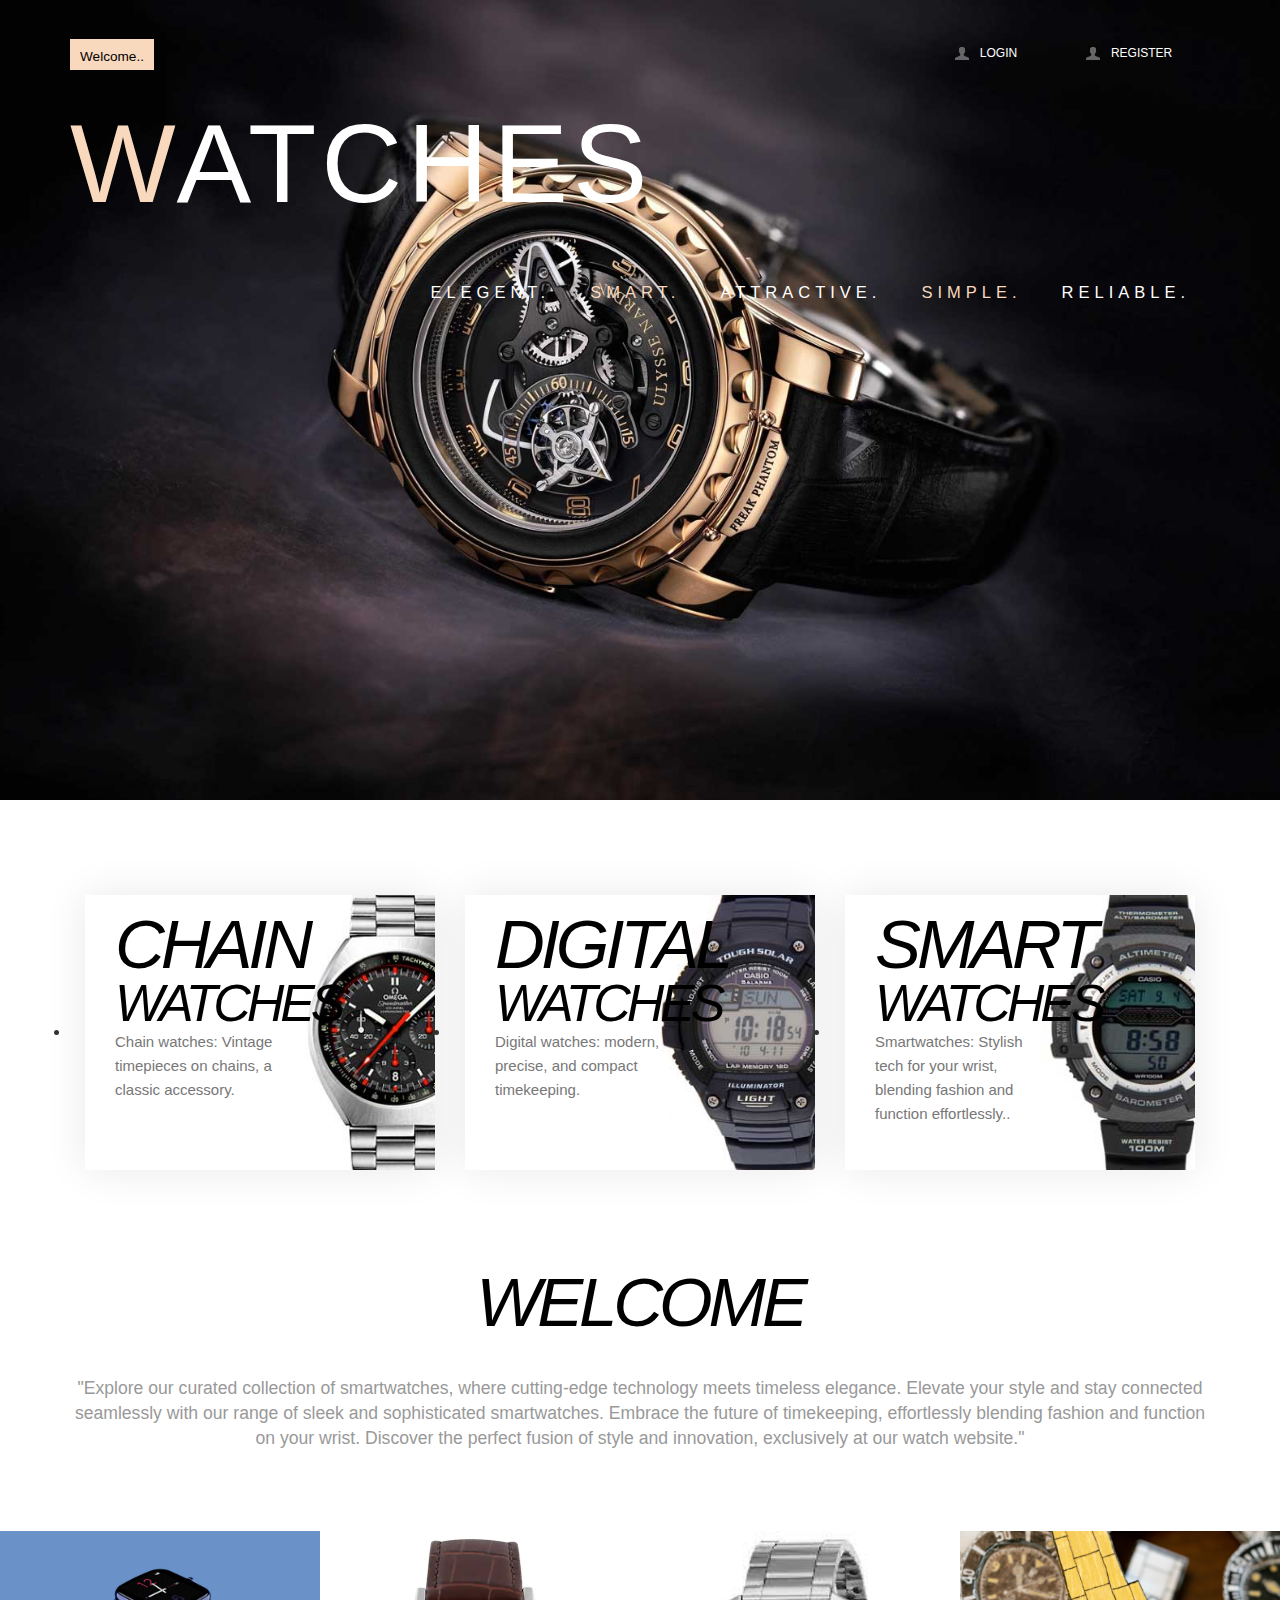
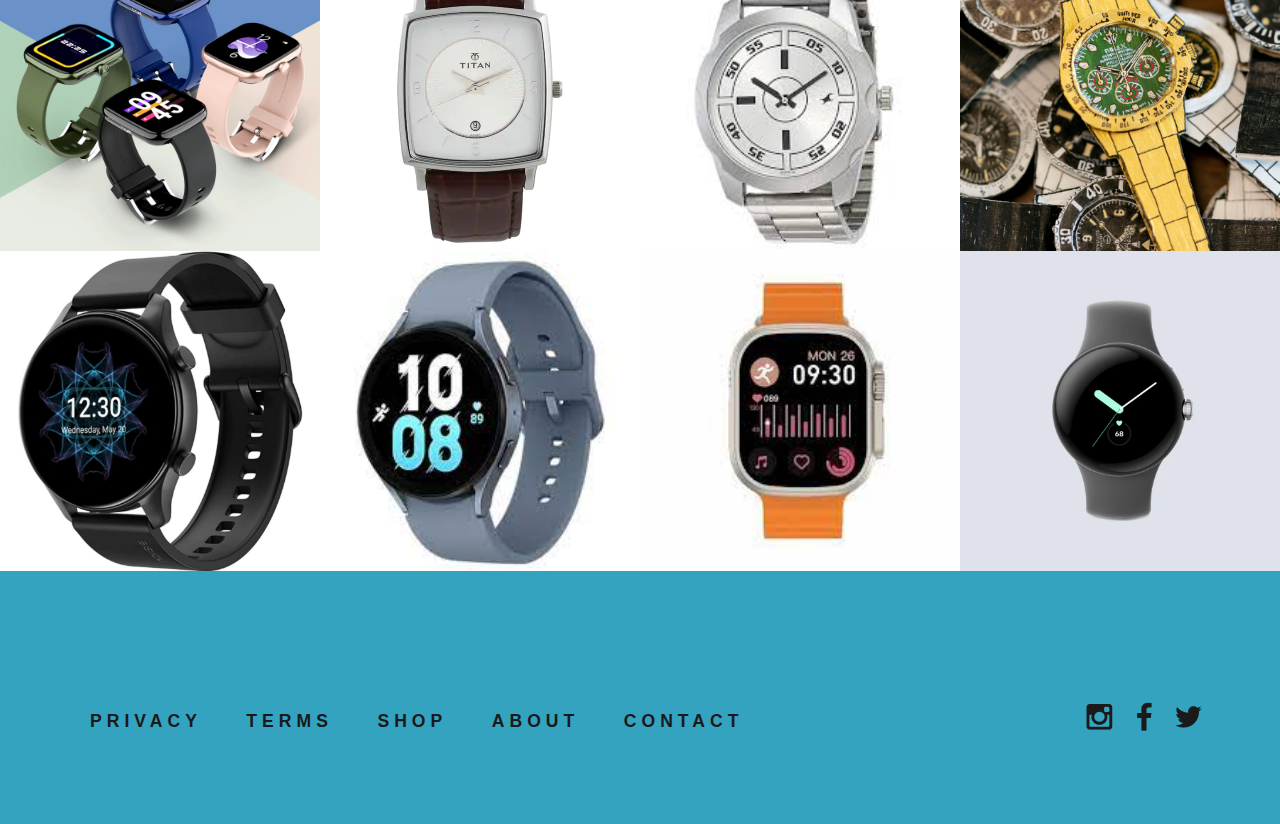
<file: index.html>
<!DOCTYPE HTML>
<html>
<head>
<title>Watches</title>
<meta name="viewport" content="width=device-width, initial-scale=1">
<meta http-equiv="Content-Type" content="text/html; charset=utf-8" />
<meta name="keywords" content="Watches" />
<script type="application/x-javascript"> addEventListener("load", function() { setTimeout(hideURLbar, 0); }, false); function hideURLbar(){ window.scrollTo(0,1); } </script>
<link href="css/bootstrap.css" rel='stylesheet' type='text/css' />
<!-- jQuery (necessary for Bootstrap's JavaScript plugins) -->
<!-- Custom Theme files -->
<link href="css/style.css" rel='stylesheet' type='text/css' />
<!-- Custom Theme files -->
<!--webfont-->
<script type="text/javascript" src="js/jquery-1.11.1.min.js"></script>
<!-- start menu -->
<link href="css/megamenu.css" rel="stylesheet" type="text/css" media="all" />
<script type="text/javascript" src="js/megamenu.js"></script>
<script>$(document).ready(function(){$(".megamenu").megamenu();});</script>
<script src="js/jquery.easydropdown.js"></script>
<script src="js/simpleCart.min.js"> </script>
<style>
        @keyframes typing {
            from {
                width: 0;
            }
            to {
                width: 100%;
            }
        }

        h4 {
            overflow: hidden;
            border-right: 2px solid; /* You can adjust the border properties as needed */
            white-space: nowrap;
            font-size: 15px; /* You can adjust the font size as needed */
            animation: typing 4s steps(40, end) infinite; /* Adjust the animation duration as needed */
        }
    </style>
</head>
<body>
	<div class="banner">
   	  <div class="container">
   	  	<div class="header_top">
   	  	   <div class="header_top_left"><br>
	  	      <div class="box_11">
		      <h4><p>Welcome..</p><div class="clearfix"> </div></h4>
		      </div>
	          <div class="clearfix"> </div>
	       </div>
           <div class="header_top_right">
		  	 <br>
			 <ul class="header_user_info">
			  <a class="login" href="login.php">
				<i class="user"> </i> 
				<li class="user_desc">Login</li>
			  </a>
			  
			  <div class="clearfix"> </div>
			  
		     </ul>
			 <ul class="header_user_info">
			 <a href="register.php">
				<i class="user"> </i> 
				<li class="user_desc">Register</li>
			  </a>
		            <div class="clearfix"> </div>
					
			 </div>
			</ul>
		     <div class="clearfix"> </div>
	  </div>
	  <div class="header_bottom">
	   <div class="logo">
		  <h1><a href="index.html"><span class="m_1">W</span>atches</a></h1>
	   </div>
   	   <div class="menu">
	     <ul class="megamenu skyblue">
			<li><a class="color2" >Elegent.</a>
			<li class="active grid"><a class="color4">Smart.</a>	
			<li><a class="color10">Attractive.</a></li>
			<li class="active grid"><a class="color3">Simple.</a></li>
			<li><a class="color7">Reliable.</a></li>
			<div class="clearfix"> </div>
			</ul>
			</div>
	        <div class="clearfix"> </div>
	        </div>
	    </div>
   </div>
   <div class="main">
    <div class="container">
    	<ul class="content-home">
           <li class="col-sm-4">
              <a href="index.html" class="item-link" title="">
                <div class="bannerBox">
                   <img src="images/w1.jpg" class="item-img" title="" alt="" width="100%" height="100%">
                   <div class="item-html">
                      <h3>Chain<span>Watches</span></h3>
                      <p>Chain watches: Vintage timepieces on chains, a classic accessory.</p>
                   </div>
                </div>
              </a>
           </li>
           <li class="col-sm-4">
              <a href="index.html" class="item-link" title="">
                <div class="bannerBox">
                   <img src="images/w3.jpg" class="item-img" title="" alt="" width="100%" height="100%">
                   <div class="item-html">
                      <h3>Digital<span>Watches</span></h3>
                      <p>Digital watches: modern, precise, and compact timekeeping.</p>
                   </div>
                </div>
              </a>
           </li>
           <li class="col-sm-4">
              <a href="index.html" class="item-link" title="">
                <div class="bannerBox">
                   <img src="images/w2.jpg" class="item-img" title="" alt="" width="100%" height="100%">
                   <div class="item-html">
                      <h3>Smart<span>Watches</span></h3>
                      <p>Smartwatches: Stylish tech for your wrist, blending fashion and function effortlessly..</p>
                   </div>
                </div>
              </a>
           </li> 
           <div class="clearfix"> </div>         
       </ul>
    </div>
    <div class="middle_content">
    	<div class="container">
    		<h2>Welcome</h2>
    		<p>"Explore our curated collection of smartwatches, where cutting-edge technology meets timeless elegance. Elevate your style and stay connected seamlessly with our range of sleek and sophisticated smartwatches. Embrace the future of timekeeping, effortlessly blending fashion and function on your wrist. Discover the perfect fusion of style and innovation, exclusively at our watch website."</p>
    	</div>
    </div>
   	<div class="content_middle_bottom">
   		<div class="header-left" id="home">
		      <section>
				<ul class="lb-album" >
					<li>
						<a href="">
							<img src="images/bx1.webp"  class="img-responsive" alt="image01"/>
							<span>Boat</span>
						</a>
						<div class="lb-overlay" id="image-1">
							
						</div>
					</li>
					<li>
						<a href="#image-2">
							<img src="images/bx2.webp"  class="img-responsive" alt="image02"/>
							<span>Titan</span>
						</a>
						
					</li>
					<li>
						<a href="#image-3">
							<img src="images/bx3.jpeg"  class="img-responsive" alt="image03"/>
							<span>Fastrack</span>
						</a>
						
					</li>
					<li>
						<a href="#image-4">
							<img src="images/bx4.jpg"  class="img-responsive" alt="image04"/>
							<span>Rolex</span>
						</a>
						
					</li>
					<li>
						<a href="#image-5">
							<img src="images/bx5.jpg"  class="img-responsive" alt="image05"/>
							<span>Noice</span>
						</a>
						
					</li>
					<li>
						<a href="#image-6">
							<img src="images/bx6.jpeg"  class="img-responsive" alt="image06"/>
							<span>Galaxy</span>
						</a>
						
					</li>
					<li>
						<a href="#image-7">
							<img src="images/bx7.jpeg"  class="img-responsive" alt="image07"/>
							<span>IWatch</span>
						</a>
						
					</li>
					<li>
						<a href="#image-8">
							<img src="images/bx8.webp"  class="img-responsive" alt="image08"/>
							<span>Pixel</span>
						</a>
						
					</li>
					<div class="clearfix"></div>
				</ul>
			</section>
		</div>
	  </div>
   </div>
   <div class="footer">
    <div class="container">
        <div class="newsletter">
        
    </div>
       <div class="cssmenu">
       <ul>
        <li class="active"><a >Privacy</a></li>
        <li><a >Terms</a></li>
        <li><a >Shop</a></li>
        <li><a >About</a></li>
        <li><a href="contact.php">Contact</a></li>
      </ul>
    </div>
    <ul class="social">
        <li><a > <i class="instagram"> </i> </a></li>
        <li><a ><i class="fb"> </i> </a></li>
        <li><a ><i class="tw"> </i> </a></li>
    </ul>
    <div class="clearfix"></div>
    
   </div>
</div>
</body>
</html>
</file>
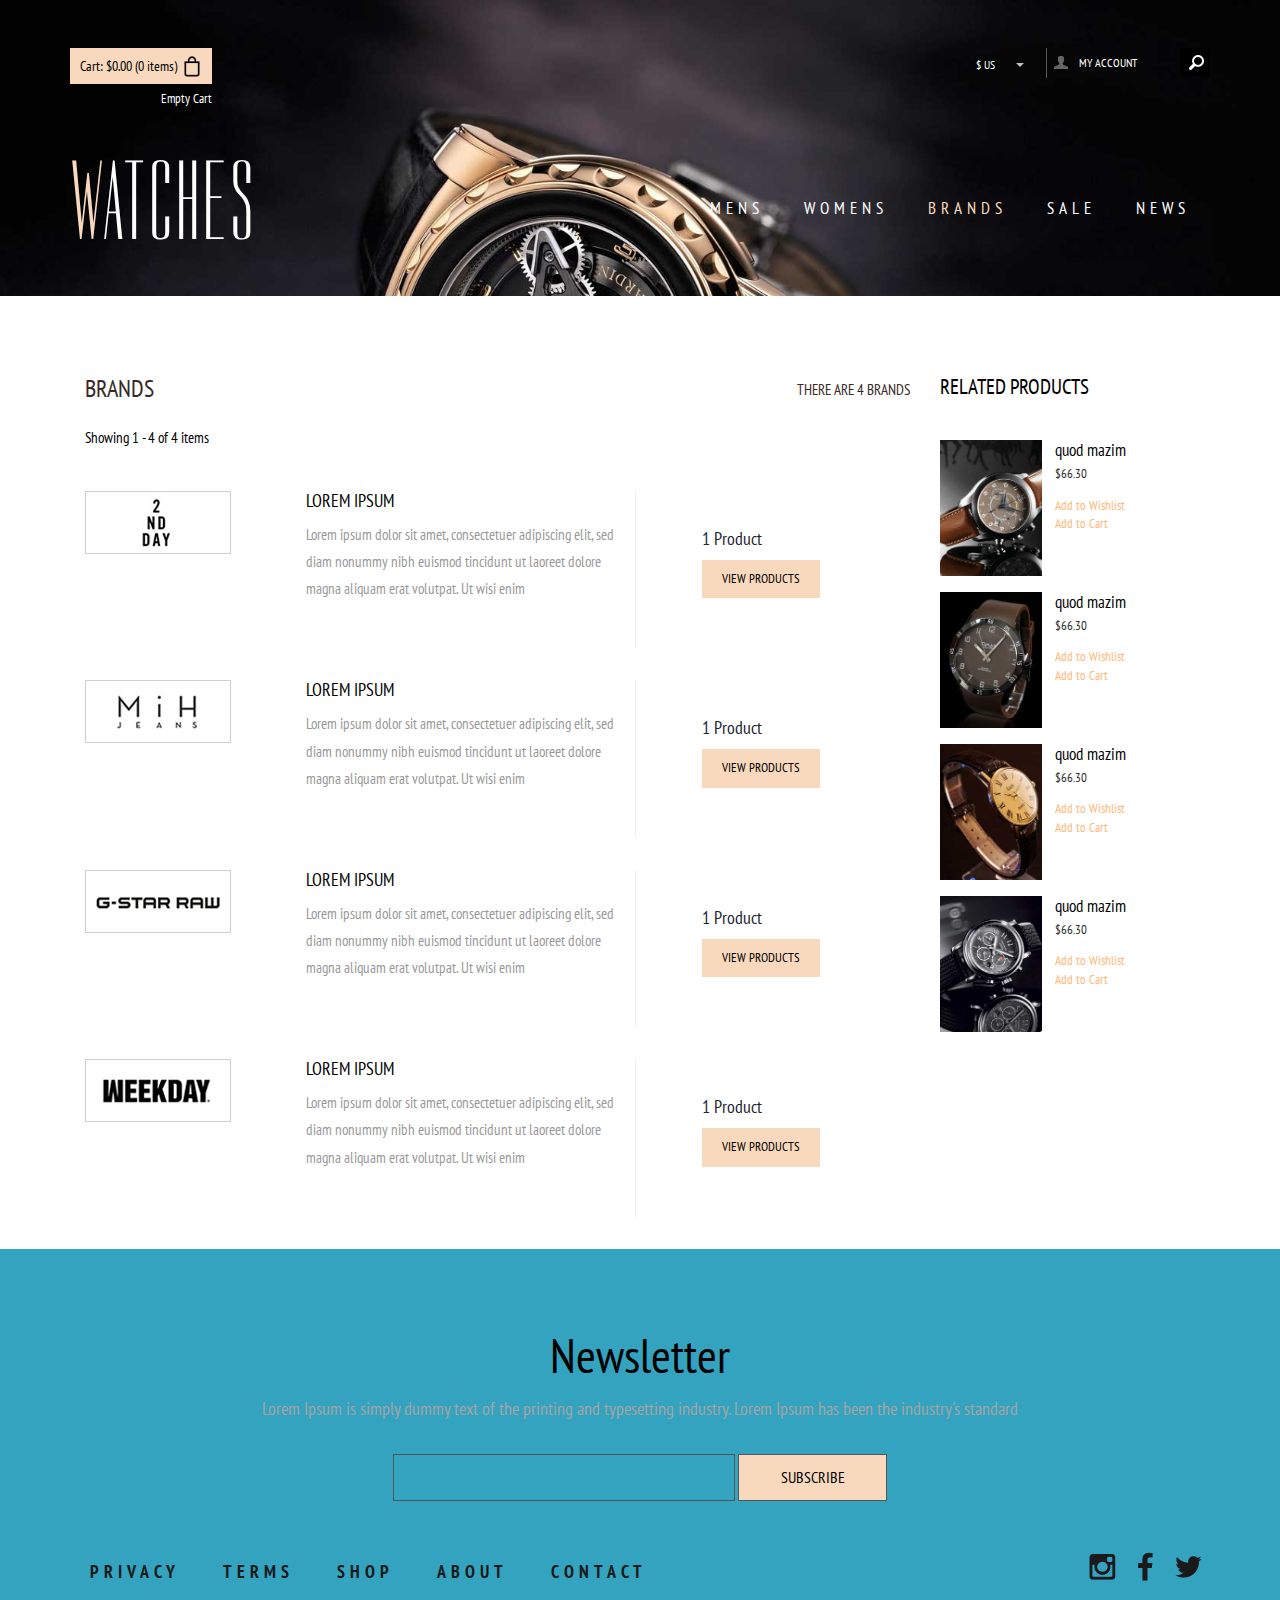
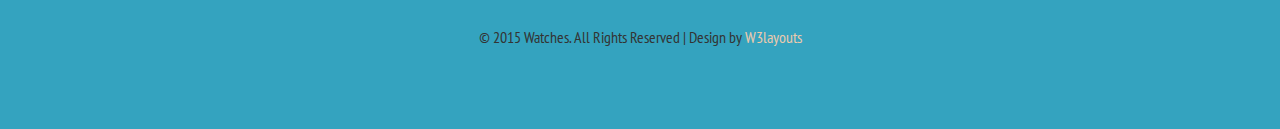
<file: brands.html>
<!--A Design by W3layouts
Author: W3layout
Author URL: http://w3layouts.com
License: Creative Commons Attribution 3.0 Unported
License URL: http://creativecommons.org/licenses/by/3.0/
-->
<!DOCTYPE HTML>
<html>
<head>
<title>Watches an E-Commerce online Shopping Category Flat Bootstrap Responsive Website Template| Brands :: w3layouts</title>
<meta name="viewport" content="width=device-width, initial-scale=1">
<meta http-equiv="Content-Type" content="text/html; charset=utf-8" />
<meta name="keywords" content="Watches Responsive web template, Bootstrap Web Templates, Flat Web Templates, Android Compatible web template, 
Smartphone Compatible web template, free webdesigns for Nokia, Samsung, LG, SonyErricsson, Motorola web design" />
<script type="application/x-javascript"> addEventListener("load", function() { setTimeout(hideURLbar, 0); }, false); function hideURLbar(){ window.scrollTo(0,1); } </script>
<link href="css/bootstrap.css" rel='stylesheet' type='text/css' />
<!-- jQuery (necessary for Bootstrap's JavaScript plugins) -->
<!-- Custom Theme files -->
<link href="css/style.css" rel='stylesheet' type='text/css' />
<!-- Custom Theme files -->
<!--webfont-->
<link href='//fonts.googleapis.com/css?family=PT+Sans+Narrow:400,700' rel='stylesheet' type='text/css'>
<link href='//fonts.googleapis.com/css?family=Dorsa' rel='stylesheet' type='text/css'>
<script type="text/javascript" src="js/jquery-1.11.1.min.js"></script>
<!-- start menu -->
<link href="css/megamenu.css" rel="stylesheet" type="text/css" media="all" />
<script type="text/javascript" src="js/megamenu.js"></script>
<script>$(document).ready(function(){$(".megamenu").megamenu();});</script>
<script src="js/jquery.easydropdown.js"></script>
<script src="js/simpleCart.min.js"> </script>
</head>
<body>
	<div class="men_banner">
   	  <div class="container">
   	  	<div class="header_top">
   	  	   <div class="header_top_left">
	  	      <div class="box_11"><a href="checkout.html">
		      <h4><p>Cart: <span class="simpleCart_total"></span> (<span id="simpleCart_quantity" class="simpleCart_quantity"></span> items)</p><img src="images/bag.png" alt=""/><div class="clearfix"> </div></h4>
		      </a></div>
	          <p class="empty"><a href="javascript:;" class="simpleCart_empty">Empty Cart</a></p>
	          <div class="clearfix"> </div>
	       </div>
           <div class="header_top_right">
		  	 <div class="lang_list">
				<select tabindex="4" class="dropdown">
					<option value="" class="label" value="">$ Us</option>
					<option value="1">Dollar</option>
					<option value="2">Euro</option>
				</select>
			 </div>
			 <ul class="header_user_info">
			  <a class="login" href="login.php">
				<i class="user"> </i> 
				<li class="user_desc">My Account</li>
			  </a>
			  <div class="clearfix"> </div>
		     </ul>
		    <!-- start search-->
				<div class="search-box">
				   <div id="sb-search" class="sb-search">
					  <form>
						 <input class="sb-search-input" placeholder="Enter your search term..." type="search" name="search" id="search">
						 <input class="sb-search-submit" type="submit" value="">
						 <span class="sb-icon-search"> </span>
					  </form>
				    </div>
				 </div>
				 <!----search-scripts---->
				 <script src="js/classie1.js"></script>
				 <script src="js/uisearch.js"></script>
				   <script>
					 new UISearch( document.getElementById( 'sb-search' ) );
				   </script>
					<!----//search-scripts---->
		            <div class="clearfix"> </div>
			 </div>
		     <div class="clearfix"> </div>
	   </div>
   	  <div class="header_bottom">
	   <div class="logo">
		  <h1><a href="index.html"><span class="m_1">W</span>atches</a></h1>
	   </div>
	   <div class="menu">
	     <ul class="megamenu skyblue">
			<li><a class="color2" href="#">Mens</a>
				<div class="megapanel">
					<div class="row">
						<div class="col1">
							<div class="h_nav">
								<h4>Men</h4>
								<ul>
									<li><a href="men.html">Watches</a></li>
									<li><a href="men.html">watches</a></li>
									<li><a href="men.html">Blazers</a></li>
									<li><a href="men.html">Suits</a></li>
									<li><a href="men.html">Trousers</a></li>
									<li><a href="men.html">Jeans</a></li>
									<li><a href="men.html">Shirts</a></li>
									<li><a href="men.html">Sweatshirts & Hoodies</a></li>
									<li><a href="men.html">Swim Wear</a></li>
									<li><a href="men.html">Accessories</a></li>
								</ul>	
							</div>							
						</div>
						<div class="col1">
							<div class="h_nav">
								<h4>Women</h4>
								<ul>
									<li><a href="men.html">Watches</a></li>
									<li><a href="men.html">Outerwear</a></li>
									<li><a href="men.html">Dresses</a></li>
									<li><a href="men.html">Handbags</a></li>
									<li><a href="men.html">Trousers</a></li>
									<li><a href="men.html">Jeans</a></li>
									<li><a href="men.html">T-Shirts</a></li>
									<li><a href="men.html">Shoes</a></li>
									<li><a href="men.html">Coats</a></li>
									<li><a href="men.html">Accessories</a></li>
								</ul>	
							</div>							
						</div>
						<div class="col2">
							<div class="h_nav">
								<h4>Trends</h4>
								<ul>
									<li class>
										<div class="p_left">
										  <img src="images/p1.jpg" class="img-responsive" alt=""/>
										</div>
										<div class="p_right">
											<h4><a href="#">Denim shirt</a></h4>
											<span class="item-cat"><small><a href="#">watches</a></small></span>
											<span class="price">29.99 $</span>
										</div>
										<div class="clearfix"> </div>
									</li>
									<li>
										<div class="p_left">
										  <img src="images/p2.jpg" class="img-responsive" alt=""/>
										</div>
										<div class="p_right">
											<h4><a href="#">Denim shirt</a></h4>
											<span class="item-cat"><small><a href="#">watches</a></small></span>
											<span class="price">29.99 $</span>
										</div>
										<div class="clearfix"> </div>
									</li>
									<li>
										<div class="p_left">
										  <img src="images/p3.jpg" class="img-responsive" alt=""/>
										</div>
										<div class="p_right">
											<h4><a href="#">Denim shirt</a></h4>
											<span class="item-cat"><small><a href="#">watches</a></small></span>
											<span class="price">29.99 $</span>
										</div>
										<div class="clearfix"> </div>
									</li>
								</ul>	
							</div>												
						</div>
					  </div>
					</div>
			</li>
			<li><a class="color4" href="#">womens</a>
				<div class="megapanel">
					<div class="row">
						<div class="col1">
							<div class="h_nav">
								<h4>Men</h4>
								<ul>
									<li><a href="men.html">Watches</a></li>
									<li><a href="men.html">watches</a></li>
									<li><a href="men.html">Blazers</a></li>
									<li><a href="men.html">Suits</a></li>
									<li><a href="men.html">Trousers</a></li>
									<li><a href="men.html">Jeans</a></li>
									<li><a href="men.html">Shirts</a></li>
									<li><a href="men.html">Sweatshirts & Hoodies</a></li>
									<li><a href="men.html">Swim Wear</a></li>
									<li><a href="men.html">Accessories</a></li>
								</ul>	
							</div>							
						</div>
						<div class="col1">
							<div class="h_nav">
								<h4>Women</h4>
								<ul>
									<li><a href="men.html">Watches</a></li>
									<li><a href="men.html">Outerwear</a></li>
									<li><a href="men.html">Dresses</a></li>
									<li><a href="men.html">Handbags</a></li>
									<li><a href="men.html">Trousers</a></li>
									<li><a href="men.html">Jeans</a></li>
									<li><a href="men.html">T-Shirts</a></li>
									<li><a href="men.html">Shoes</a></li>
									<li><a href="men.html">Coats</a></li>
									<li><a href="men.html">Accessories</a></li>
								</ul>	
							</div>							
						</div>
						<div class="col2">
							<div class="h_nav">
								<h4>Trends</h4>
								<ul>
									<li class>
										<div class="p_left">
										  <img src="images/p1.jpg" class="img-responsive" alt=""/>
										</div>
										<div class="p_right">
											<h4><a href="#">Denim shirt</a></h4>
											<span class="item-cat"><small><a href="#">watches</a></small></span>
											<span class="price">29.99 $</span>
										</div>
										<div class="clearfix"> </div>
									</li>
									<li>
										<div class="p_left">
										  <img src="images/p2.jpg" class="img-responsive" alt=""/>
										</div>
										<div class="p_right">
											<h4><a href="#">Denim shirt</a></h4>
											<span class="item-cat"><small><a href="#">watches</a></small></span>
											<span class="price">29.99 $</span>
										</div>
										<div class="clearfix"> </div>
									</li>
									<li>
										<div class="p_left">
										  <img src="images/p3.jpg" class="img-responsive" alt=""/>
										</div>
										<div class="p_right">
											<h4><a href="#">Denim shirt</a></h4>
											<span class="item-cat"><small><a href="#">watches</a></small></span>
											<span class="price">29.99 $</span>
										</div>
										<div class="clearfix"> </div>
									</li>
								</ul>	
							</div>												
						</div>
					  </div>
					</div>
				</li>				
				<li class="active grid"><a class="color10" href="brands.html">Brands</a></li>
				<li><a class="color3" href="index.html">Sale</a></li>
				<li><a class="color7" href="404.html">News</a></li>
				<div class="clearfix"> </div>
			</ul>
			</div>
	        <div class="clearfix"> </div>
	    </div>
	   </div>
   </div>
   <div class="men">
   	<div class="container">
      <div class="col-md-9 single_top">
      	 <h1 class="page-heading product-listing">
			Brands
		    <span class="heading-counter">There are 4 brands</span>
         </h1>
         <div class="product-count">Showing 1 - 4 of 4 items</div>
          <div class="brand_box">
	         <div class="left-side col-xs-12 col-sm-3">
				 <img src="images/2nd-day.jpg" alt=""/>
			 </div>
		     <div class="middle-side col-xs-12 col-sm-5">
		     	<h4><a href="#">Lorem Ipsum</a></h4>
		     	<p>Lorem ipsum dolor sit amet, consectetuer adipiscing elit, sed diam nonummy nibh euismod tincidunt ut laoreet dolore magna aliquam erat volutpat. Ut wisi enim</p>
			 </div>
			 <div class="right-side col-xs-12 col-sm-4">
			 	<p><a href="#">1 Product</a></p>
			    <a href="#" class="btn btn1 btn-primary btn-normal btn-inline " target="_self">View Products</a>     
			 </div>
			 <div class="clearfix"> </div>
		  </div>
		  <div class="brand_box">
	         <div class="left-side col-xs-12 col-sm-3">
				 <img src="images/mih-jeans.jpg" alt=""/>
			 </div>
		     <div class="middle-side col-xs-12 col-sm-5">
		     	<h4><a href="#">Lorem Ipsum</a></h4>
		     	<p>Lorem ipsum dolor sit amet, consectetuer adipiscing elit, sed diam nonummy nibh euismod tincidunt ut laoreet dolore magna aliquam erat volutpat. Ut wisi enim</p>
			 </div>
			 <div class="right-side col-xs-12 col-sm-4">
			 	<p><a href="#">1 Product</a></p>
			    <a href="#" class="btn btn1 btn-primary btn-normal btn-inline " target="_self">View Products</a>     
			 </div>
			 <div class="clearfix"> </div>
		  </div>
		  <div class="brand_box">
	         <div class="left-side col-xs-12 col-sm-3">
				 <img src="images/g-star-raw.jpg" alt=""/>
			 </div>
		     <div class="middle-side col-xs-12 col-sm-5">
		     	<h4><a href="#">Lorem Ipsum</a></h4>
		     	<p>Lorem ipsum dolor sit amet, consectetuer adipiscing elit, sed diam nonummy nibh euismod tincidunt ut laoreet dolore magna aliquam erat volutpat. Ut wisi enim</p>
			 </div>
			 <div class="right-side col-xs-12 col-sm-4">
			 	<p><a href="#">1 Product</a></p>
			    <a href="#" class="btn btn1 btn-primary btn-normal btn-inline " target="_self">View Products</a>     
			 </div>
			 <div class="clearfix"> </div>
		  </div>
		  <div class="brand_box">
	         <div class="left-side col-xs-12 col-sm-3">
				 <img src="images/weekday1.jpg" alt=""/>
			 </div>
		     <div class="middle-side col-xs-12 col-sm-5">
		     	<h4><a href="#">Lorem Ipsum</a></h4>
		     	<p>Lorem ipsum dolor sit amet, consectetuer adipiscing elit, sed diam nonummy nibh euismod tincidunt ut laoreet dolore magna aliquam erat volutpat. Ut wisi enim</p>
			 </div>
			 <div class="right-side col-xs-12 col-sm-4">
			 	<p><a href="#">1 Product</a></p>
			    <a href="#" class="btn btn1 btn-primary btn-normal btn-inline " target="_self">View Products</a>     
			 </div>
			 <div class="clearfix"> </div>
		  </div>
		</div>
		<div class="col-md-3 tabs">
	      <h3 class="m_1">Related Products</h3>
	      <ul class="product">
	      	<li class="product_img"><img src="images/m5.jpg" class="img-responsive" alt=""/></li>
	      	<li class="product_desc">
	      		<h4><a href="#">quod mazim</a></h4>
	      		<p class="single_price">$66.30</p>
	      		<a href="#" class="link-cart">Add to Wishlist</a>
	      	    <a href="#" class="link-cart">Add to Cart</a>
	        </li>
	      	<div class="clearfix"> </div>
	      </ul>
	      <ul class="product">
	      	<li class="product_img"><img src="images/m6.jpg" class="img-responsive" alt=""/></li>
	      	<li class="product_desc">
	      		<h4><a href="#">quod mazim</a></h4>
	      		<p class="single_price">$66.30</p>
	      		<a href="#" class="link-cart">Add to Wishlist</a>
	      	    <a href="#" class="link-cart">Add to Cart</a>
	        </li>
	      	<div class="clearfix"> </div>
	      </ul>
	      <ul class="product">
	      	<li class="product_img"><img src="images/m2.jpg" class="img-responsive" alt=""/></li>
	      	<li class="product_desc">
	      		<h4><a href="#">quod mazim</a></h4>
	      		<p class="single_price">$66.30</p>
	      		<a href="#" class="link-cart">Add to Wishlist</a>
	      	    <a href="#" class="link-cart">Add to Cart</a>
	        </li>
	      	<div class="clearfix"> </div>
	      </ul>
	      <ul class="product">
	      	<li class="product_img"><img src="images/m3.jpg" class="img-responsive" alt=""/></li>
	      	<li class="product_desc">
	      		<h4><a href="#">quod mazim</a></h4>
	      		<p class="single_price">$66.30</p>
	      		<a href="#" class="link-cart">Add to Wishlist</a>
	      	    <a href="#" class="link-cart">Add to Cart</a>
	        </li>
	      	<div class="clearfix"> </div>
	      </ul>
        </div>
     <div class="clearfix"> </div>
	</div>
   </div>
   <div class="footer">
   	 <div class="container">
   	 	<div class="newsletter">
			<h3>Newsletter</h3>
			<p>Lorem Ipsum is simply dummy text of the printing and typesetting industry. Lorem Ipsum has been the industry's standard</p>
			<form>
			  <input type="text" value="" onfocus="this.value='';" onblur="if (this.value == '') {this.value ='';}">
			  <input type="submit" value="SUBSCRIBE">
			</form>
		</div>
   		<div class="cssmenu">
		   <ul>
			<li class="active"><a href="#">Privacy</a></li>
			<li><a href="#">Terms</a></li>
			<li><a href="#">Shop</a></li>
			<li><a href="#">About</a></li>
			<li><a href="contact.html">Contact</a></li>
		  </ul>
		</div>
		<ul class="social">
			<li><a href=""> <i class="instagram"> </i> </a></li>
			<li><a href=""><i class="fb"> </i> </a></li>
			<li><a href=""><i class="tw"> </i> </a></li>
	    </ul>
	    <div class="clearfix"></div>
	    <div class="copy">
           <p> &copy; 2015 Watches. All Rights Reserved | Design by <a href="http://w3layouts.com/" target="_blank">W3layouts</a></p>
	    </div>
   	</div>
   </div>
</body>
</html>
</file>
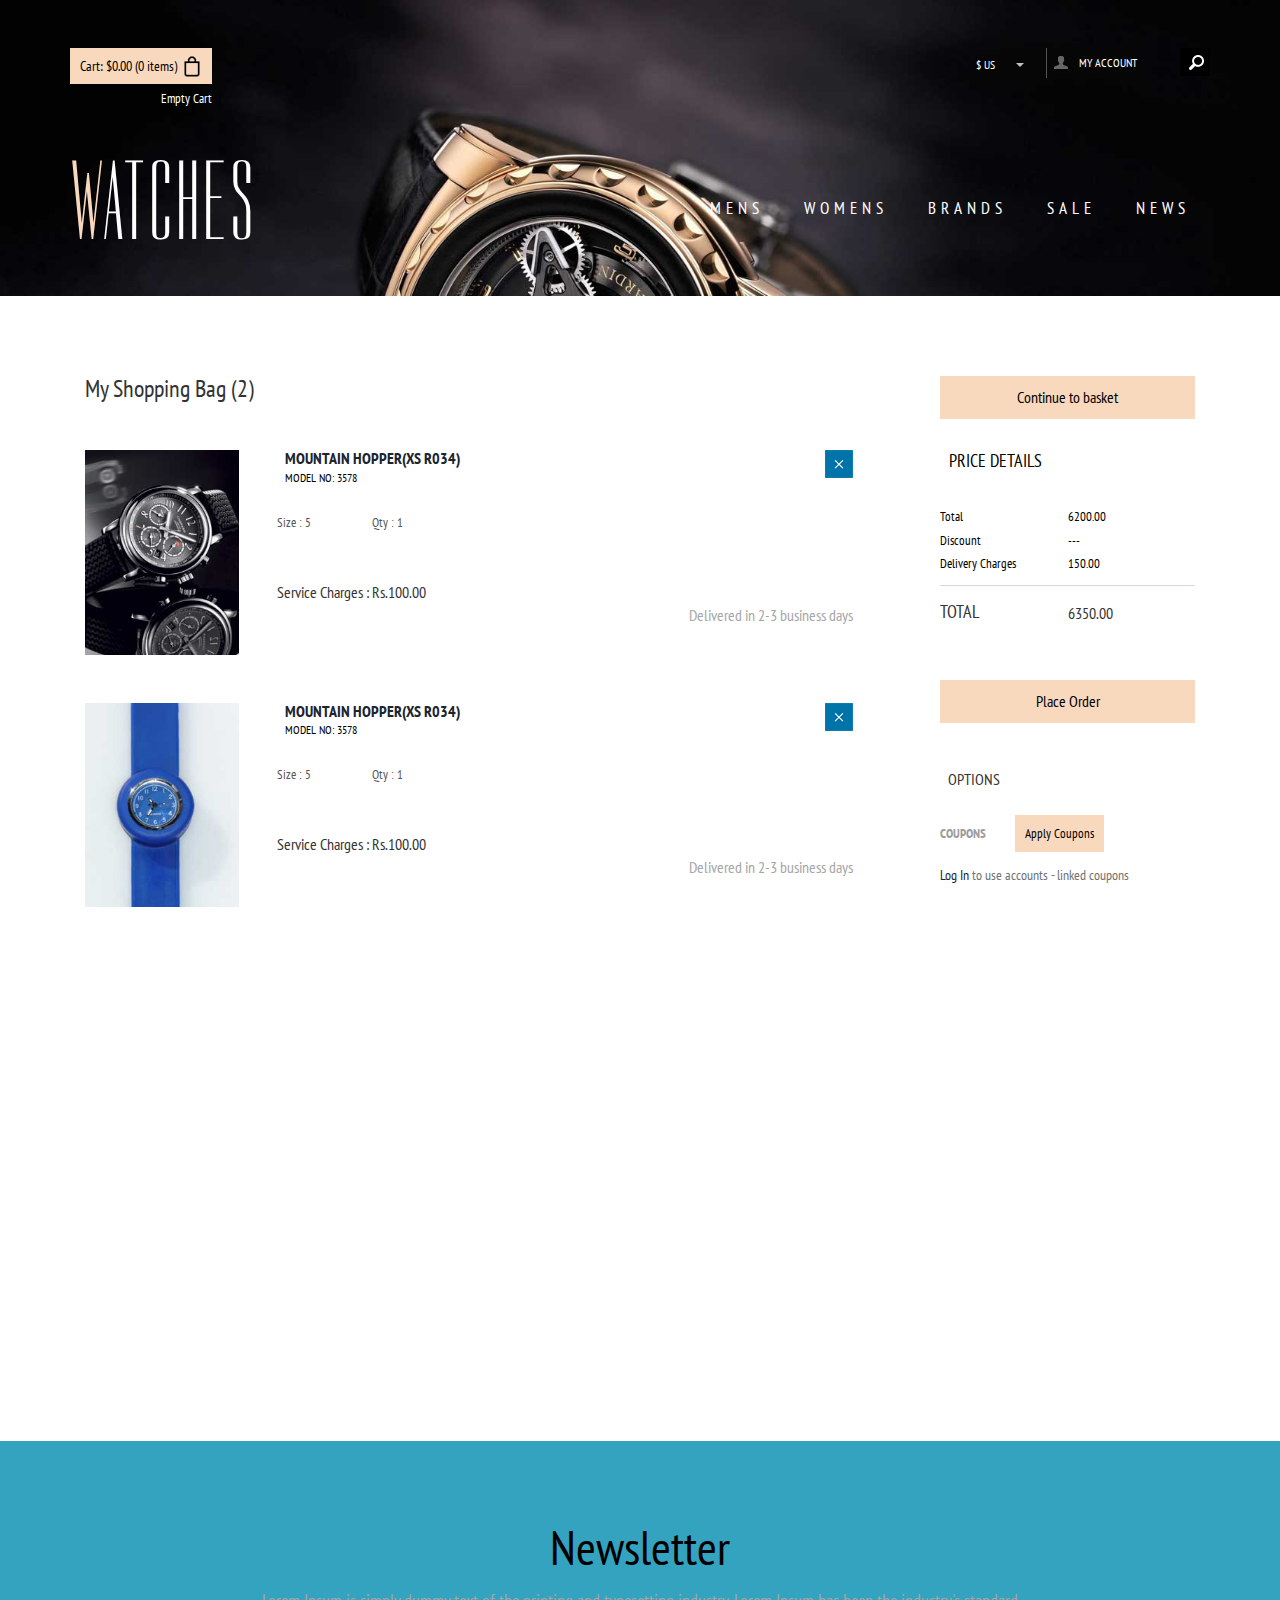
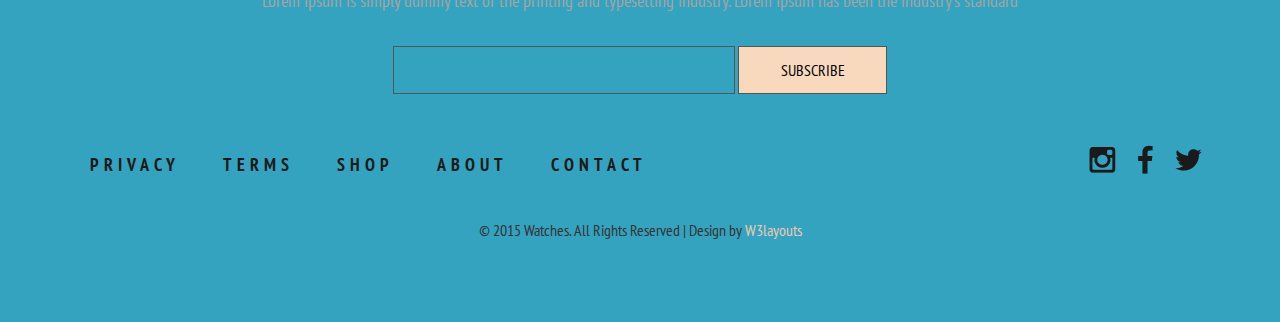
<file: checkout.html>
<!--A Design by W3layouts
Author: W3layout
Author URL: http://w3layouts.com
License: Creative Commons Attribution 3.0 Unported
License URL: http://creativecommons.org/licenses/by/3.0/
-->
<!DOCTYPE HTML>
<html>
<head>
<title>Watches an E-Commerce online Shopping Category Flat Bootstrap Responsive Website Template| Checkout :: w3layouts</title>
<meta name="viewport" content="width=device-width, initial-scale=1">
<meta http-equiv="Content-Type" content="text/html; charset=utf-8" />
<meta name="keywords" content="Watches Responsive web template, Bootstrap Web Templates, Flat Web Templates, Android Compatible web template, 
Smartphone Compatible web template, free webdesigns for Nokia, Samsung, LG, SonyErricsson, Motorola web design" />
<script type="application/x-javascript"> addEventListener("load", function() { setTimeout(hideURLbar, 0); }, false); function hideURLbar(){ window.scrollTo(0,1); } </script>
<link href="css/bootstrap.css" rel='stylesheet' type='text/css' />
<!-- jQuery (necessary for Bootstrap's JavaScript plugins) -->
<!-- Custom Theme files -->
<link href="css/style.css" rel='stylesheet' type='text/css' />
<!-- Custom Theme files -->
<!--webfont-->
<link href='//fonts.googleapis.com/css?family=PT+Sans+Narrow:400,700' rel='stylesheet' type='text/css'>
<link href='//fonts.googleapis.com/css?family=Dorsa' rel='stylesheet' type='text/css'>
<script type="text/javascript" src="js/jquery-1.11.1.min.js"></script>
<!-- start menu -->
<link href="css/megamenu.css" rel="stylesheet" type="text/css" media="all" />
<script type="text/javascript" src="js/megamenu.js"></script>
<script>$(document).ready(function(){$(".megamenu").megamenu();});</script>
<script src="js/jquery.easydropdown.js"></script>
<script src="js/simpleCart.min.js"> </script>
</head>
<body>
	<div class="men_banner">
   	  <div class="container">
   	  	<div class="header_top">
   	  	   <div class="header_top_left">
	  	      <div class="box_11"><a href="checkout.html">
		      <h4><p>Cart: <span class="simpleCart_total"></span> (<span id="simpleCart_quantity" class="simpleCart_quantity"></span> items)</p><img src="images/bag.png" alt=""/><div class="clearfix"> </div></h4>
		      </a></div>
	          <p class="empty"><a href="javascript:;" class="simpleCart_empty">Empty Cart</a></p>
	          <div class="clearfix"> </div>
	       </div>
           <div class="header_top_right">
		  	 <div class="lang_list">
				<select tabindex="4" class="dropdown">
					<option value="" class="label" value="">$ Us</option>
					<option value="1">Dollar</option>
					<option value="2">Euro</option>
				</select>
			 </div>
			 <ul class="header_user_info">
			  <a class="login" href="login.php">
				<i class="user"> </i> 
				<li class="user_desc">My Account</li>
			  </a>
			  <div class="clearfix"> </div>
		     </ul>
		    <!-- start search-->
				<div class="search-box">
				   <div id="sb-search" class="sb-search">
					  <form>
						 <input class="sb-search-input" placeholder="Enter your search term..." type="search" name="search" id="search">
						 <input class="sb-search-submit" type="submit" value="">
						 <span class="sb-icon-search"> </span>
					  </form>
				    </div>
				 </div>
				 <!----search-scripts---->
				 <script src="js/classie1.js"></script>
				 <script src="js/uisearch.js"></script>
				   <script>
					 new UISearch( document.getElementById( 'sb-search' ) );
				   </script>
					<!----//search-scripts---->
		            <div class="clearfix"> </div>
			 </div>
		     <div class="clearfix"> </div>
	    </div>
   		<div class="header_bottom">
	     <div class="logo">
		    <h1><a href="index.html"><span class="m_1">W</span>atches</a></h1>
	     </div>
	    <div class="menu">
	     <ul class="megamenu skyblue">
			<li><a class="color2" href="#">Mens</a>
				<div class="megapanel">
					<div class="row">
						<div class="col1">
							<div class="h_nav">
								<h4>Men</h4>
								<ul>
									<li><a href="men.html">Watches</a></li>
									<li><a href="men.html">watches</a></li>
									<li><a href="men.html">Blazers</a></li>
									<li><a href="men.html">Suits</a></li>
									<li><a href="men.html">Trousers</a></li>
									<li><a href="men.html">Jeans</a></li>
									<li><a href="men.html">Shirts</a></li>
									<li><a href="men.html">Sweatshirts & Hoodies</a></li>
									<li><a href="men.html">Swim Wear</a></li>
									<li><a href="men.html">Accessories</a></li>
								</ul>	
							</div>							
						</div>
						<div class="col1">
							<div class="h_nav">
								<h4>Women</h4>
								<ul>
									<li><a href="men.html">Watches</a></li>
									<li><a href="men.html">Outerwear</a></li>
									<li><a href="men.html">Dresses</a></li>
									<li><a href="men.html">Handbags</a></li>
									<li><a href="men.html">Trousers</a></li>
									<li><a href="men.html">Jeans</a></li>
									<li><a href="men.html">T-Shirts</a></li>
									<li><a href="men.html">Shoes</a></li>
									<li><a href="men.html">Coats</a></li>
									<li><a href="men.html">Accessories</a></li>
								</ul>	
							</div>							
						</div>
						<div class="col2">
							<div class="h_nav">
								<h4>Trends</h4>
								<ul>
									<li class>
										<div class="p_left">
										  <img src="images/p1.jpg" class="img-responsive" alt=""/>
										</div>
										<div class="p_right">
											<h4><a href="#">Denim shirt</a></h4>
											<span class="item-cat"><small><a href="#">watches</a></small></span>
											<span class="price">29.99 $</span>
										</div>
										<div class="clearfix"> </div>
									</li>
									<li>
										<div class="p_left">
										  <img src="images/p2.jpg" class="img-responsive" alt=""/>
										</div>
										<div class="p_right">
											<h4><a href="#">Denim shirt</a></h4>
											<span class="item-cat"><small><a href="#">watches</a></small></span>
											<span class="price">29.99 $</span>
										</div>
										<div class="clearfix"> </div>
									</li>
									<li>
										<div class="p_left">
										  <img src="images/p3.jpg" class="img-responsive" alt=""/>
										</div>
										<div class="p_right">
											<h4><a href="#">Denim shirt</a></h4>
											<span class="item-cat"><small><a href="#">watches</a></small></span>
											<span class="price">29.99 $</span>
										</div>
										<div class="clearfix"> </div>
									</li>
								</ul>	
							</div>												
						</div>
					  </div>
					</div>
			</li>
			<li><a class="color4" href="#">womens</a>
				<div class="megapanel">
					<div class="row">
						<div class="col1">
							<div class="h_nav">
								<h4>Men</h4>
								<ul>
									<li><a href="men.html">Watches</a></li>
									<li><a href="men.html">watches</a></li>
									<li><a href="men.html">Blazers</a></li>
									<li><a href="men.html">Suits</a></li>
									<li><a href="men.html">Trousers</a></li>
									<li><a href="men.html">Jeans</a></li>
									<li><a href="men.html">Shirts</a></li>
									<li><a href="men.html">Sweatshirts & Hoodies</a></li>
									<li><a href="men.html">Swim Wear</a></li>
									<li><a href="men.html">Accessories</a></li>
								</ul>	
							</div>							
						</div>
						<div class="col1">
							<div class="h_nav">
								<h4>Women</h4>
								<ul>
									<li><a href="men.html">Watches</a></li>
									<li><a href="men.html">Outerwear</a></li>
									<li><a href="men.html">Dresses</a></li>
									<li><a href="men.html">Handbags</a></li>
									<li><a href="men.html">Trousers</a></li>
									<li><a href="men.html">Jeans</a></li>
									<li><a href="men.html">T-Shirts</a></li>
									<li><a href="men.html">Shoes</a></li>
									<li><a href="men.html">Coats</a></li>
									<li><a href="men.html">Accessories</a></li>
								</ul>	
							</div>							
						</div>
						<div class="col2">
							<div class="h_nav">
								<h4>Trends</h4>
								<ul>
									<li class>
										<div class="p_left">
										  <img src="images/p1.jpg" class="img-responsive" alt=""/>
										</div>
										<div class="p_right">
											<h4><a href="#">Denim shirt</a></h4>
											<span class="item-cat"><small><a href="#">watches</a></small></span>
											<span class="price">29.99 $</span>
										</div>
										<div class="clearfix"> </div>
									</li>
									<li>
										<div class="p_left">
										  <img src="images/p2.jpg" class="img-responsive" alt=""/>
										</div>
										<div class="p_right">
											<h4><a href="#">Denim shirt</a></h4>
											<span class="item-cat"><small><a href="#">watches</a></small></span>
											<span class="price">29.99 $</span>
										</div>
										<div class="clearfix"> </div>
									</li>
									<li>
										<div class="p_left">
										  <img src="images/p3.jpg" class="img-responsive" alt=""/>
										</div>
										<div class="p_right">
											<h4><a href="#">Denim shirt</a></h4>
											<span class="item-cat"><small><a href="#">watches</a></small></span>
											<span class="price">29.99 $</span>
										</div>
										<div class="clearfix"> </div>
									</li>
								</ul>	
							</div>												
						</div>
					  </div>
					</div>
				</li>				
				<li><a class="color10" href="brands.html">Brands</a></li>
				<li><a class="color3" href="index.html">Sale</a></li>
				<li><a class="color7" href="404.html">News</a></li>
				<div class="clearfix"> </div>
			</ul>
			</div>
	        <div class="clearfix"> </div>
	    </div>
	   </div>
   </div>
   <div class="account-in">
   	 <div class="container">
		  <div class="check_box">	 
		<div class="col-md-9 cart-items">
			 <h1>My Shopping Bag (2)</h1>
				<script>$(document).ready(function(c) {
					$('.close1').on('click', function(c){
						$('.cart-header').fadeOut('slow', function(c){
							$('.cart-header').remove();
						});
						});	  
					});
			   </script>
			 <div class="cart-header">
				 <div class="close1"> </div>
				   <div class="cart-sec simpleCart_shelfItem">
						<div class="cart-item cyc">
							 <img src="images/m3.jpg" class="img-responsive" alt=""/>
						</div>
					   <div class="cart-item-info">
						<h3><a href="#">Mountain Hopper(XS R034)</a><span>Model No: 3578</span></h3>
						<ul class="qty">
							<li><p>Size : 5</p></li>
							<li><p>Qty : 1</p></li>
						</ul>
						<div class="delivery">
							 <p>Service Charges : Rs.100.00</p>
							 <span>Delivered in 2-3 business days</span>
							 <div class="clearfix"></div>
				        </div>	
					   </div>
					   <div class="clearfix"></div>
				    </div>
			 </div>
			 <script>$(document).ready(function(c) {
					$('.close2').on('click', function(c){
							$('.cart-header2').fadeOut('slow', function(c){
						$('.cart-header2').remove();
					});
					});	  
					});
			 </script>
			 <div class="cart-header2">
				 <div class="close2"> </div>
				  <div class="cart-sec simpleCart_shelfItem">
						<div class="cart-item cyc">
							 <img src="images/m4.jpg" class="img-responsive" alt=""/>
						</div>
					   <div class="cart-item-info">
						<h3><a href="#">Mountain Hopper(XS R034)</a><span>Model No: 3578</span></h3>
						<ul class="qty">
							<li><p>Size : 5</p></li>
							<li><p>Qty : 1</p></li>
						</ul>
							 <div class="delivery">
							 <p>Service Charges : Rs.100.00</p>
							 <span>Delivered in 2-3 business days</span>
							 <div class="clearfix"></div>
				        </div>	
					   </div>
					   <div class="clearfix"></div>
				  </div>
			  </div>		
		 </div>
		 <div class="col-md-3 cart-total">
			 <a class="continue" href="#">Continue to basket</a>
			 <div class="price-details">
				 <h3>Price Details</h3>
				 <span>Total</span>
				 <span class="total1">6200.00</span>
				 <span>Discount</span>
				 <span class="total1">---</span>
				 <span>Delivery Charges</span>
				 <span class="total1">150.00</span>
				 <div class="clearfix"></div>				 
			 </div>	
			 <ul class="total_price">
			   <li class="last_price"> <h4>TOTAL</h4></li>	
			   <li class="last_price"><span>6350.00</span></li>
			   <div class="clearfix"> </div>
			 </ul>
			 <div class="clearfix"></div>
			 <a class="order" href="#">Place Order</a>
			 <div class="total-item">
				 <h3>OPTIONS</h3>
				 <h4>COUPONS</h4>
				 <a class="cpns" href="#">Apply Coupons</a>
				 <p><a href="#">Log In</a> to use accounts - linked coupons</p>
			 </div>
			</div>
			<div class="clearfix"></div>
	     </div>
	  </div>
   </div>
   <div class="map">
	   <iframe src="https://www.google.com/maps/embed?pb=!1m14!1m12!1m3!1d3150859.767904157!2d-96.62081048651531!3d39.536794757966845!2m3!1f0!2f0!3f0!3m2!1i1024!2i768!4f13.1!5e0!3m2!1sen!2sin!4v1408111832978"> </iframe>
   </div>
   <div class="footer">
   	 <div class="container">
   	 	<div class="newsletter">
			<h3>Newsletter</h3>
			<p>Lorem Ipsum is simply dummy text of the printing and typesetting industry. Lorem Ipsum has been the industry's standard</p>
			<form>
			  <input type="text" value="" onfocus="this.value='';" onblur="if (this.value == '') {this.value ='';}">
			  <input type="submit" value="SUBSCRIBE">
			</form>
		</div>
   		<div class="cssmenu">
		   <ul>
			<li class="active"><a href="#">Privacy</a></li>
			<li><a href="#">Terms</a></li>
			<li><a href="#">Shop</a></li>
			<li><a href="#">About</a></li>
			<li><a href="contact.html">Contact</a></li>
		  </ul>
		</div>
		<ul class="social">
			<li><a href=""> <i class="instagram"> </i> </a></li>
			<li><a href=""><i class="fb"> </i> </a></li>
			<li><a href=""><i class="tw"> </i> </a></li>
	    </ul>
	    <div class="clearfix"></div>
	    <div class="copy">
           <p> &copy; 2015 Watches. All Rights Reserved | Design by <a href="http://w3layouts.com/" target="_blank">W3layouts</a></p>
	    </div>
   	</div>
   </div>
</body>
</html>
</file>
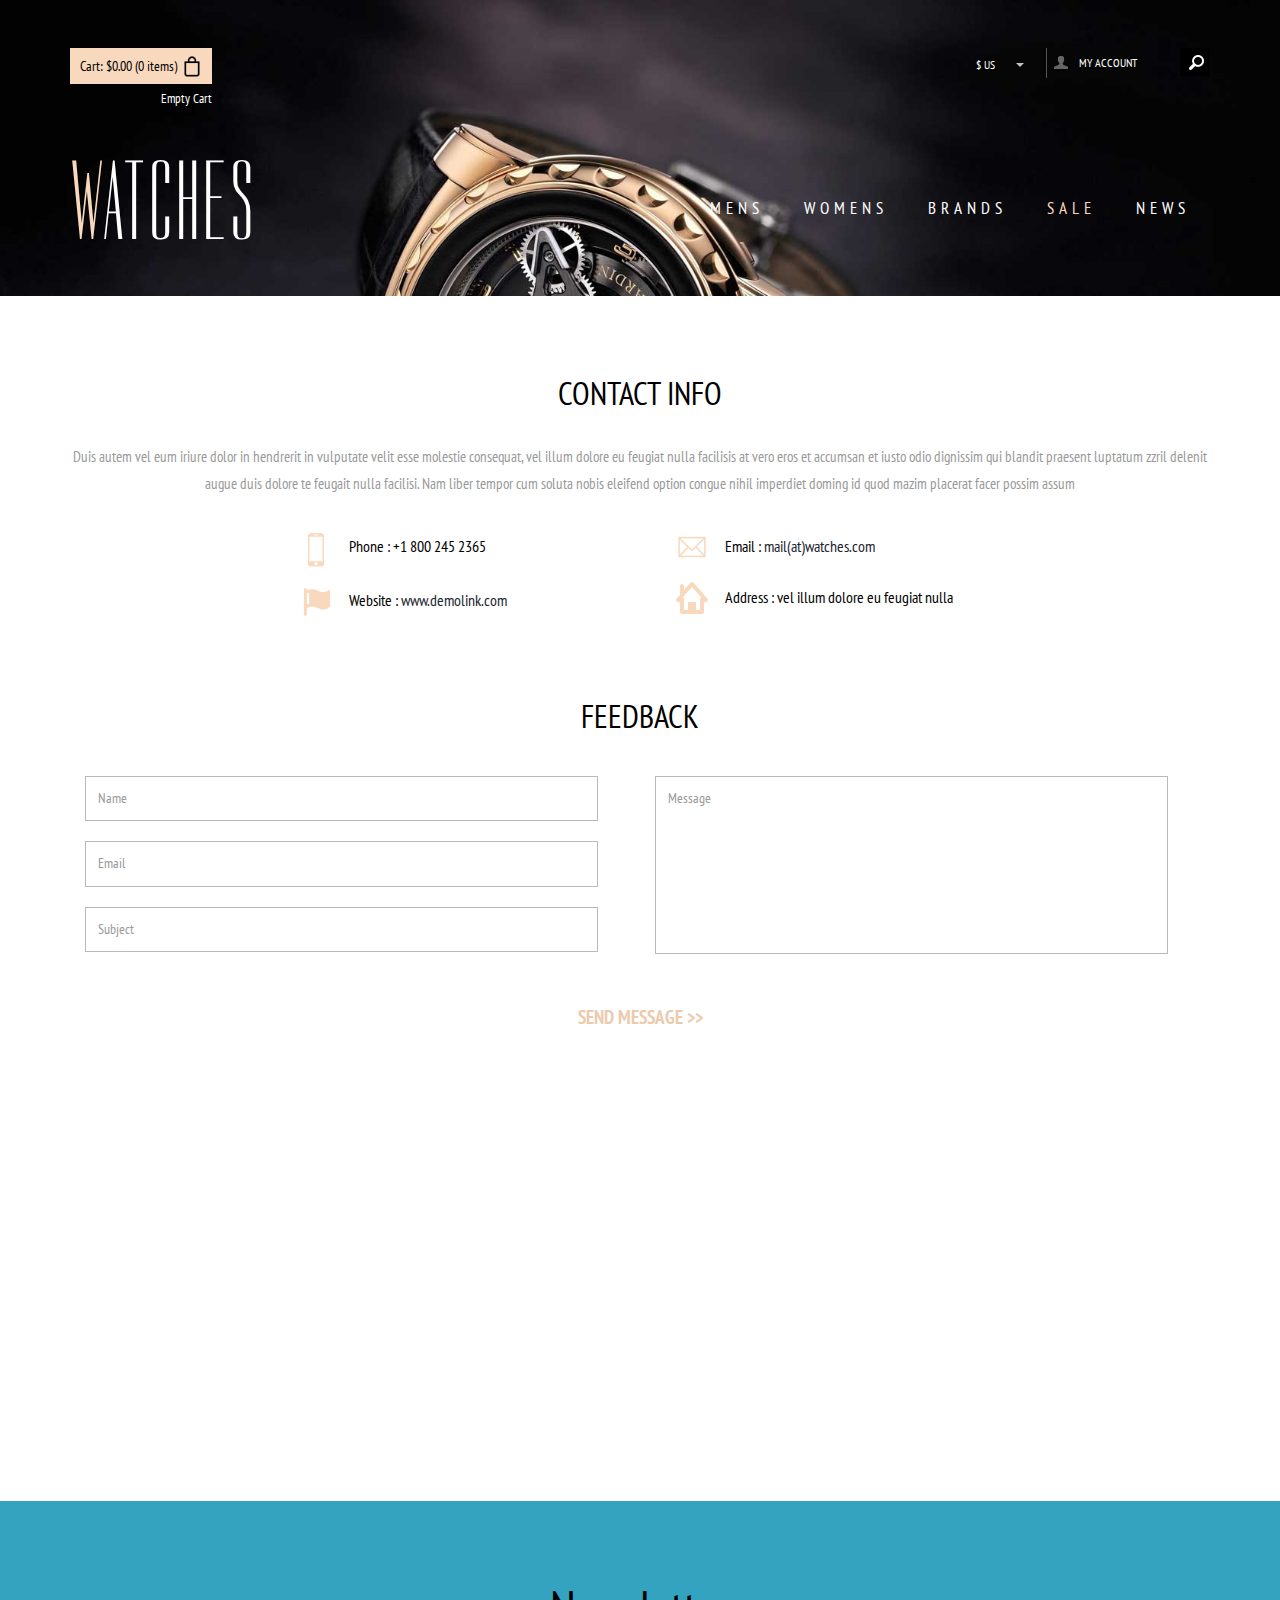
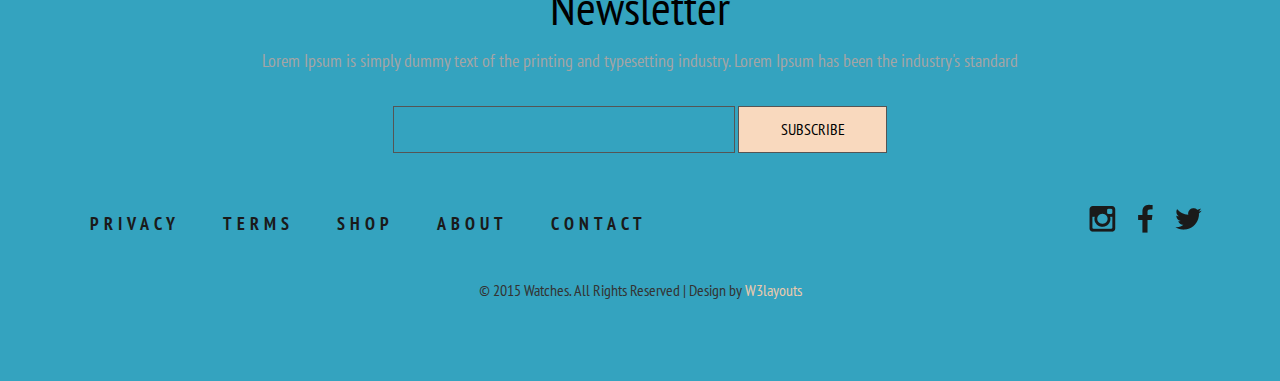
<file: contact.html>
<!--A Design by W3layouts
Author: W3layout
Author URL: http://w3layouts.com
License: Creative Commons Attribution 3.0 Unported
License URL: http://creativecommons.org/licenses/by/3.0/
-->
<!DOCTYPE HTML>
<html>
<head>
<title>Watches an E-Commerce online Shopping Category Flat Bootstrap Responsive Website Template| Contact :: w3layouts</title>
<meta name="viewport" content="width=device-width, initial-scale=1">
<meta http-equiv="Content-Type" content="text/html; charset=utf-8" />
<meta name="keywords" content="Watches Responsive web template, Bootstrap Web Templates, Flat Web Templates, Android Compatible web template, 
Smartphone Compatible web template, free webdesigns for Nokia, Samsung, LG, SonyErricsson, Motorola web design" />
<script type="application/x-javascript"> addEventListener("load", function() { setTimeout(hideURLbar, 0); }, false); function hideURLbar(){ window.scrollTo(0,1); } </script>
<link href="css/bootstrap.css" rel='stylesheet' type='text/css' />
<!-- jQuery (necessary for Bootstrap's JavaScript plugins) -->
<!-- Custom Theme files -->
<link href="css/style.css" rel='stylesheet' type='text/css' />
<!-- Custom Theme files -->
<!--webfont-->
<link href='//fonts.googleapis.com/css?family=PT+Sans+Narrow:400,700' rel='stylesheet' type='text/css'>
<link href='//fonts.googleapis.com/css?family=Dorsa' rel='stylesheet' type='text/css'>
<script type="text/javascript" src="js/jquery-1.11.1.min.js"></script>
<!-- start menu -->
<link href="css/megamenu.css" rel="stylesheet" type="text/css" media="all" />
<script type="text/javascript" src="js/megamenu.js"></script>
<script>$(document).ready(function(){$(".megamenu").megamenu();});</script>
<script src="js/jquery.easydropdown.js"></script>
<script src="js/simpleCart.min.js"> </script>
</head>
<body>
	<div class="men_banner">
   	  <div class="container">
   	  	<div class="header_top">
   	  	   <div class="header_top_left">
	  	      <div class="box_11"><a href="checkout.html">
		      <h4><p>Cart: <span class="simpleCart_total"></span> (<span id="simpleCart_quantity" class="simpleCart_quantity"></span> items)</p><img src="images/bag.png" alt=""/><div class="clearfix"> </div></h4>
		      </a></div>
	          <p class="empty"><a href="javascript:;" class="simpleCart_empty">Empty Cart</a></p>
	          <div class="clearfix"> </div>
	       </div>
           <div class="header_top_right">
		  	 <div class="lang_list">
				<select tabindex="4" class="dropdown">
					<option value="" class="label" value="">$ Us</option>
					<option value="1">Dollar</option>
					<option value="2">Euro</option>
				</select>
			 </div>
			 <ul class="header_user_info">
			  <a class="login" href="login.php">
				<i class="user"> </i> 
				<li class="user_desc">My Account</li>
			  </a>
			  <div class="clearfix"> </div>
		     </ul>
		    <!-- start search-->
				<div class="search-box">
				   <div id="sb-search" class="sb-search">
					  <form>
						 <input class="sb-search-input" placeholder="Enter your search term..." type="search" name="search" id="search">
						 <input class="sb-search-submit" type="submit" value="">
						 <span class="sb-icon-search"> </span>
					  </form>
				    </div>
				 </div>
				 <!----search-scripts---->
				 <script src="js/classie1.js"></script>
				 <script src="js/uisearch.js"></script>
				   <script>
					 new UISearch( document.getElementById( 'sb-search' ) );
				   </script>
					<!----//search-scripts---->
		            <div class="clearfix"> </div>
			 </div>
		     <div class="clearfix"> </div>
	    </div>
   		<div class="header_bottom">
	     <div class="logo">
		    <h1><a href="index.html"><span class="m_1">W</span>atches</a></h1>
	     </div>
	    <div class="menu">
	     <ul class="megamenu skyblue">
			<li><a class="color2" href="#">Mens</a>
				<div class="megapanel">
					<div class="row">
						<div class="col1">
							<div class="h_nav">
								<h4>Men</h4>
								<ul>
									<li><a href="men.html">Watches</a></li>
									<li><a href="men.html">watches</a></li>
									<li><a href="men.html">Blazers</a></li>
									<li><a href="men.html">Suits</a></li>
									<li><a href="men.html">Trousers</a></li>
									<li><a href="men.html">Jeans</a></li>
									<li><a href="men.html">Shirts</a></li>
									<li><a href="men.html">Sweatshirts & Hoodies</a></li>
									<li><a href="men.html">Swim Wear</a></li>
									<li><a href="men.html">Accessories</a></li>
								</ul>	
							</div>							
						</div>
						<div class="col1">
							<div class="h_nav">
								<h4>Women</h4>
								<ul>
									<li><a href="men.html">Watches</a></li>
									<li><a href="men.html">Outerwear</a></li>
									<li><a href="men.html">Dresses</a></li>
									<li><a href="men.html">Handbags</a></li>
									<li><a href="men.html">Trousers</a></li>
									<li><a href="men.html">Jeans</a></li>
									<li><a href="men.html">T-Shirts</a></li>
									<li><a href="men.html">Shoes</a></li>
									<li><a href="men.html">Coats</a></li>
									<li><a href="men.html">Accessories</a></li>
								</ul>	
							</div>							
						</div>
						<div class="col2">
							<div class="h_nav">
								<h4>Trends</h4>
								<ul>
									<li class>
										<div class="p_left">
										  <img src="images/p1.jpg" class="img-responsive" alt=""/>
										</div>
										<div class="p_right">
											<h4><a href="#">Denim shirt</a></h4>
											<span class="item-cat"><small><a href="#">watches</a></small></span>
											<span class="price">29.99 $</span>
										</div>
										<div class="clearfix"> </div>
									</li>
									<li>
										<div class="p_left">
										  <img src="images/p2.jpg" class="img-responsive" alt=""/>
										</div>
										<div class="p_right">
											<h4><a href="#">Denim shirt</a></h4>
											<span class="item-cat"><small><a href="#">watches</a></small></span>
											<span class="price">29.99 $</span>
										</div>
										<div class="clearfix"> </div>
									</li>
									<li>
										<div class="p_left">
										  <img src="images/p3.jpg" class="img-responsive" alt=""/>
										</div>
										<div class="p_right">
											<h4><a href="#">Denim shirt</a></h4>
											<span class="item-cat"><small><a href="#">watches</a></small></span>
											<span class="price">29.99 $</span>
										</div>
										<div class="clearfix"> </div>
									</li>
								</ul>	
							</div>												
						</div>
					  </div>
					</div>
			</li>
			<li><a class="color4" href="#">womens</a>
				<div class="megapanel">
					<div class="row">
						<div class="col1">
							<div class="h_nav">
								<h4>Men</h4>
								<ul>
									<li><a href="men.html">Watches</a></li>
									<li><a href="men.html">watches</a></li>
									<li><a href="men.html">Blazers</a></li>
									<li><a href="men.html">Suits</a></li>
									<li><a href="men.html">Trousers</a></li>
									<li><a href="men.html">Jeans</a></li>
									<li><a href="men.html">Shirts</a></li>
									<li><a href="men.html">Sweatshirts & Hoodies</a></li>
									<li><a href="men.html">Swim Wear</a></li>
									<li><a href="men.html">Accessories</a></li>
								</ul>	
							</div>							
						</div>
						<div class="col1">
							<div class="h_nav">
								<h4>Women</h4>
								<ul>
									<li><a href="men.html">Watches</a></li>
									<li><a href="men.html">Outerwear</a></li>
									<li><a href="men.html">Dresses</a></li>
									<li><a href="men.html">Handbags</a></li>
									<li><a href="men.html">Trousers</a></li>
									<li><a href="men.html">Jeans</a></li>
									<li><a href="men.html">T-Shirts</a></li>
									<li><a href="men.html">Shoes</a></li>
									<li><a href="men.html">Coats</a></li>
									<li><a href="men.html">Accessories</a></li>
								</ul>	
							</div>							
						</div>
						<div class="col2">
							<div class="h_nav">
								<h4>Trends</h4>
								<ul>
									<li class>
										<div class="p_left">
										  <img src="images/p1.jpg" class="img-responsive" alt=""/>
										</div>
										<div class="p_right">
											<h4><a href="#">Denim shirt</a></h4>
											<span class="item-cat"><small><a href="#">watches</a></small></span>
											<span class="price">29.99 $</span>
										</div>
										<div class="clearfix"> </div>
									</li>
									<li>
										<div class="p_left">
										  <img src="images/p2.jpg" class="img-responsive" alt=""/>
										</div>
										<div class="p_right">
											<h4><a href="#">Denim shirt</a></h4>
											<span class="item-cat"><small><a href="#">watches</a></small></span>
											<span class="price">29.99 $</span>
										</div>
										<div class="clearfix"> </div>
									</li>
									<li>
										<div class="p_left">
										  <img src="images/p3.jpg" class="img-responsive" alt=""/>
										</div>
										<div class="p_right">
											<h4><a href="#">Denim shirt</a></h4>
											<span class="item-cat"><small><a href="#">watches</a></small></span>
											<span class="price">29.99 $</span>
										</div>
										<div class="clearfix"> </div>
									</li>
								</ul>	
							</div>												
						</div>
					  </div>
					</div>
				</li>				
				<li><a class="color10" href="brands.html">Brands</a></li>
				<li class="active grid"><a class="color3" href="index.html">Sale</a></li>
				<li><a class="color7" href="404.html">News</a></li>
				<div class="clearfix"> </div>
			</ul>
			</div>
	        <div class="clearfix"> </div>
	    </div>
	   </div>
   </div>
   <div class="men">
   	 <div class="container">
   	  <div class="grid_1">
	   	  <h1>Contact Info</h1>
	   	  <p>Duis autem vel eum iriure dolor in hendrerit in vulputate velit esse molestie consequat, vel illum dolore eu feugiat nulla facilisis at vero eros et accumsan et iusto odio dignissim qui blandit praesent luptatum zzril delenit augue duis dolore te feugait nulla facilisi. Nam liber tempor cum soluta nobis eleifend option congue nihil imperdiet doming id quod mazim placerat facer possim assum</p>
      </div>
      <div class="grid_4">
      <div class="grid_2 preffix_1">
	      <ul class="iphone">
	      	<i class="phone"> </i>
	      	<li class="phone_desc">Phone : +1 800 245 2365 </li>
	      	<div class="clearfix"> </div>
	      </ul>
	      <ul class="iphone">
	      	<i class="flag"> </i>
	        <li class="phone_desc">Website : <a href="mailto:mail@demolink.org">www.demolink.com</a></li>
	      	<div class="clearfix"> </div>
	      </ul>
	  </div>
	  <div class="grid_3">
	      <ul class="iphone">
	      	<i class="msg"> </i>
	        <li class="phone_desc">Email : <a href="mailto:mail@demolink.org">mail(at)watches.com</a> </li>
	      	<div class="clearfix"> </div>
	      </ul>
	      <ul class="iphone">
	      	<i class="home"> </i>
	        <li class="phone_desc">Address : vel illum dolore eu feugiat nulla </li>
	      	<div class="clearfix"> </div>
	      </ul>
	  </div>
	  <div class="clearfix"> </div>
	 </div>
	 <div class="contact_form">
	 	<h2>Feedback</h2>
	    <form>
			<div class="col-md-6 to">
             	<input type="text" class="text" value="Name" onfocus="this.value = '';" onblur="if (this.value == '') {this.value = 'Name';}">
			 	<input type="text" class="text" value="Email" onfocus="this.value = '';" onblur="if (this.value == '') {this.value = 'Email';}">
			 	<input type="text" class="text" value="Subject" onfocus="this.value = '';" onblur="if (this.value == '') {this.value = 'Subject';}">
			</div>
			<div class="col-md-6 text">
               <textarea value="Message" onfocus="this.value = '';" onblur="if (this.value == '') {this.value = 'Message';}">Message</textarea>
            </div>
            <div class="clearfix"></div>
            <div class="but__center"><input type="submit" value="Send message &gt;&gt;"></div>
        </form>
     </div>
    </div>
   </div>
   <div class="map">
	   <iframe src="https://www.google.com/maps/embed?pb=!1m14!1m12!1m3!1d3150859.767904157!2d-96.62081048651531!3d39.536794757966845!2m3!1f0!2f0!3f0!3m2!1i1024!2i768!4f13.1!5e0!3m2!1sen!2sin!4v1408111832978"> </iframe>
   </div>
   <div class="footer">
   	 <div class="container">
   	 	<div class="newsletter">
			<h3>Newsletter</h3>
			<p>Lorem Ipsum is simply dummy text of the printing and typesetting industry. Lorem Ipsum has been the industry's standard</p>
			<form>
			  <input type="text" value="" onfocus="this.value='';" onblur="if (this.value == '') {this.value ='';}">
			  <input type="submit" value="SUBSCRIBE">
			</form>
		</div>
   		<div class="cssmenu">
		   <ul>
			<li class="active"><a href="#">Privacy</a></li>
			<li><a href="#">Terms</a></li>
			<li><a href="#">Shop</a></li>
			<li><a href="#">About</a></li>
			<li><a href="contact.html">Contact</a></li>
		  </ul>
		</div>
		<ul class="social">
			<li><a href=""> <i class="instagram"> </i> </a></li>
			<li><a href=""><i class="fb"> </i> </a></li>
			<li><a href=""><i class="tw"> </i> </a></li>
	    </ul>
	    <div class="clearfix"></div>
	    <div class="copy">
           <p> &copy; 2015 Watches. All Rights Reserved | Design by <a href="http://w3layouts.com/" target="_blank">W3layouts</a></p>
	    </div>
   	</div>
   </div>
</body>
</html>
</file>
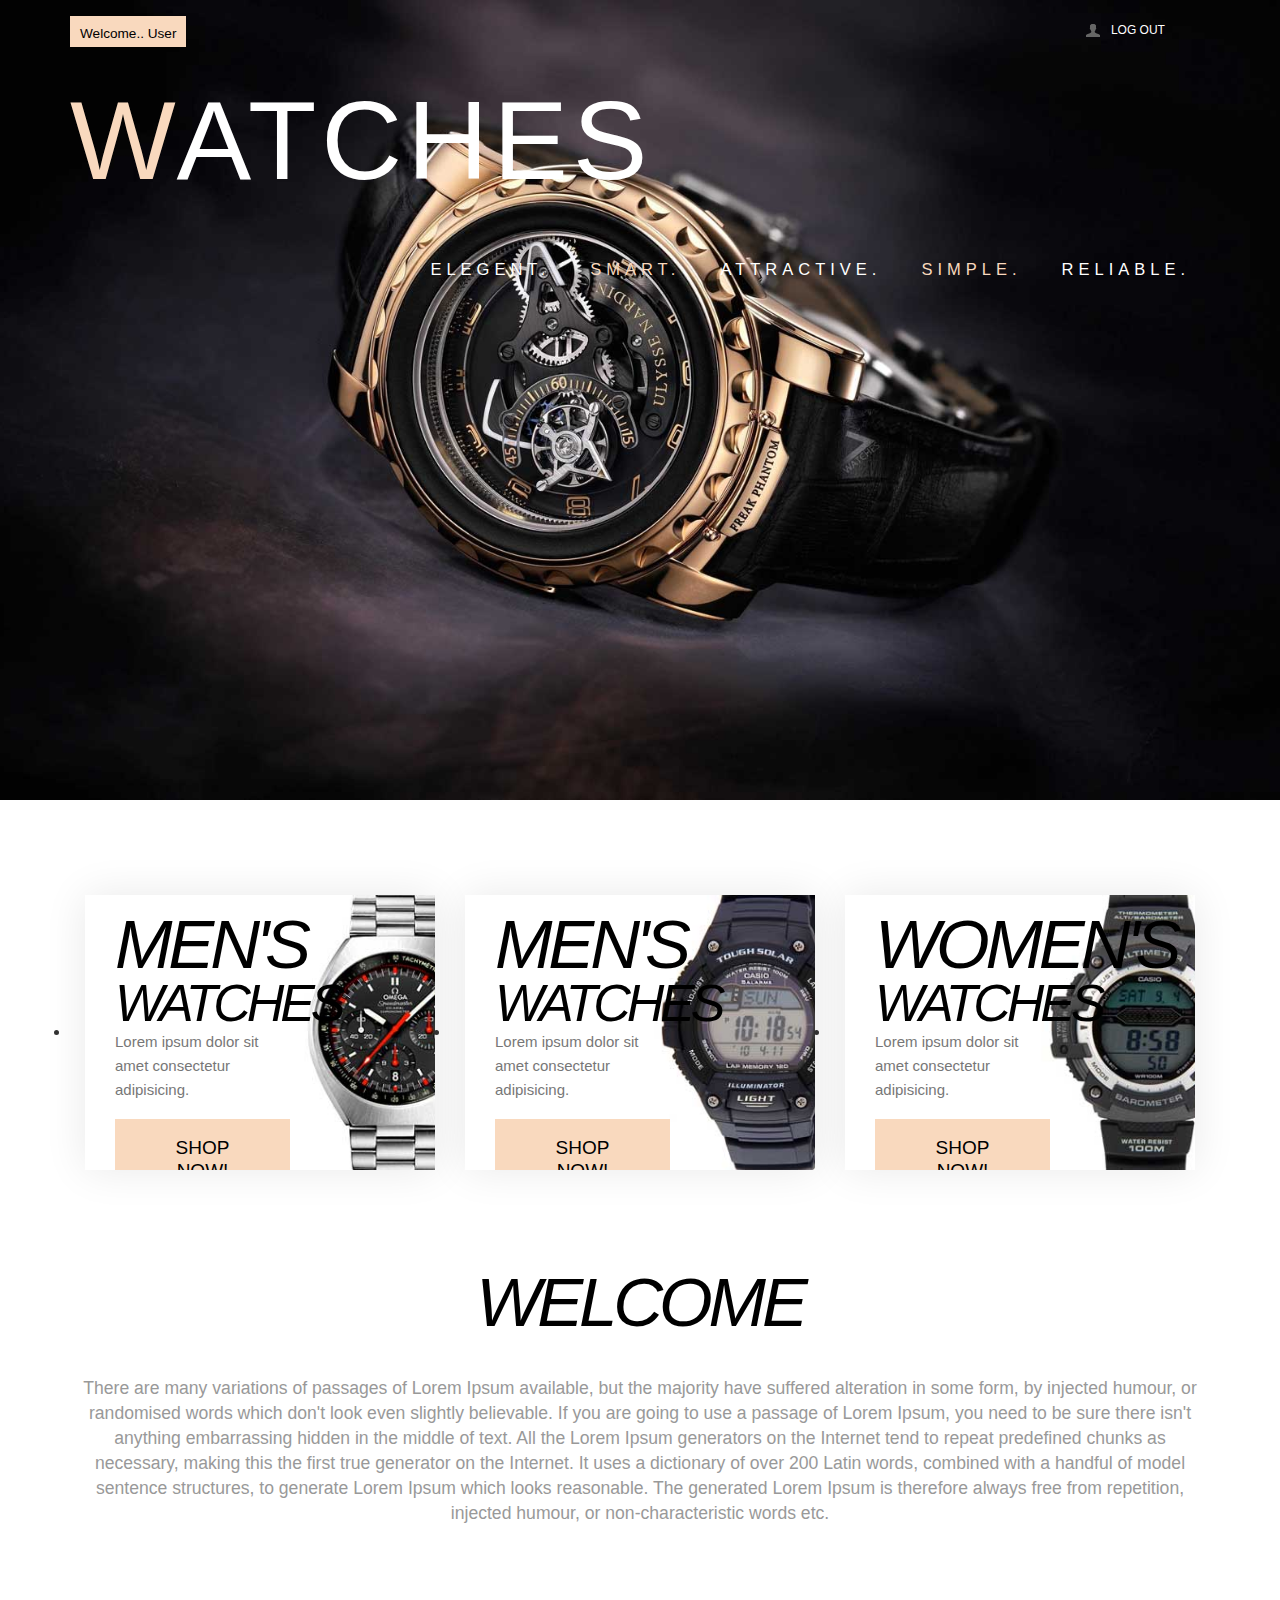
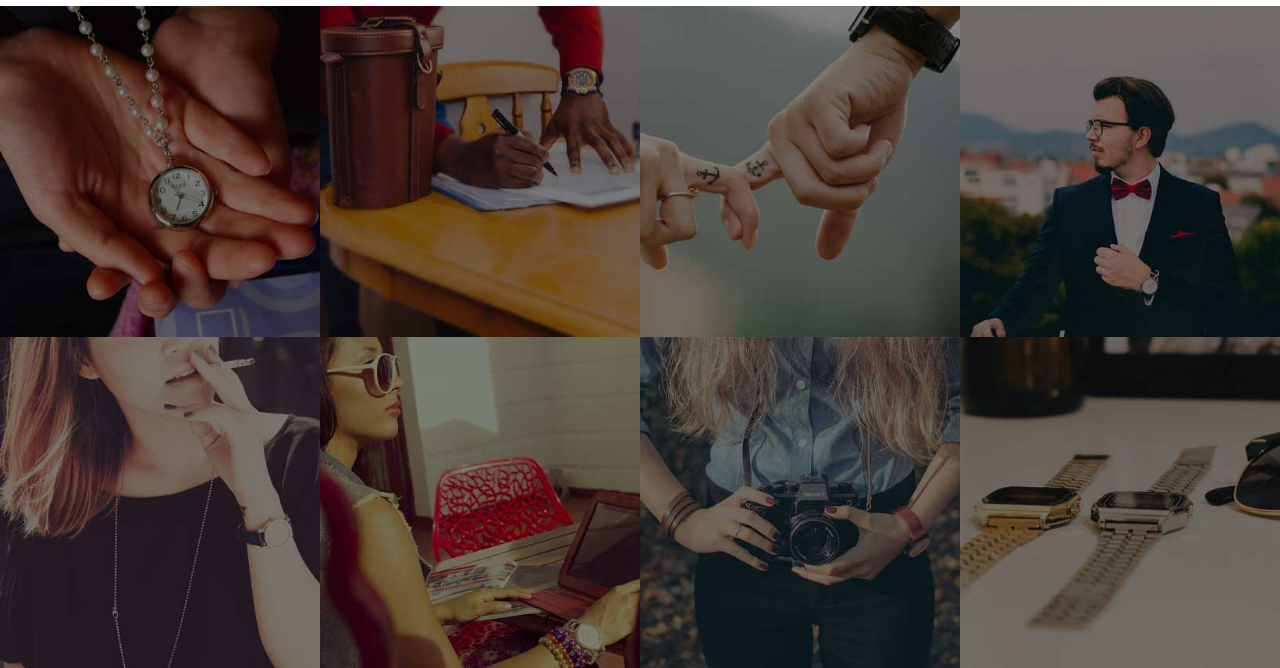
<file: custhome.html>
<!DOCTYPE HTML>
<html>
<head>
<title>Watches Customer Home</title>
<meta name="viewport" content="width=device-width, initial-scale=1">
<meta http-equiv="Content-Type" content="text/html; charset=utf-8" />
<meta name="keywords" content="Watches" />
<script type="application/x-javascript"> addEventListener("load", function() { setTimeout(hideURLbar, 0); }, false); function hideURLbar(){ window.scrollTo(0,1); } </script>
<link href="css/bootstrap.css" rel='stylesheet' type='text/css' />
<!-- jQuery (necessary for Bootstrap's JavaScript plugins) -->
<!-- Custom Theme files -->
<link href="css/style.css" rel='stylesheet' type='text/css' />
<!-- Custom Theme files -->
<!--webfont-->
<script type="text/javascript" src="js/jquery-1.11.1.min.js"></script>
<!-- start menu -->
<link href="css/megamenu.css" rel="stylesheet" type="text/css" media="all" />
<script type="text/javascript" src="js/megamenu.js"></script>
<script>$(document).ready(function(){$(".megamenu").megamenu();});</script>
<script src="js/jquery.easydropdown.js"></script>
</head>
<body>
	<div class="banner">
   	  <div class="container">
   	  	<div class="header_top">
   	  	   <div class="header_top_left">
	  	      <div class="box_11">
		      <h4><p>Welcome.. User</p><div class="clearfix"> </div></h4>
		      </div>
	          <div class="clearfix"> </div>
	       </div>
           <div class="header_top_right">
		  	 
			 <ul class="header_user_info">
			  <a class="login" href="index.php">
				<i > </i> 
			  </a>
			  
			  <div class="clearfix"> </div>
			  
		     </ul>
			 <ul class="header_user_info">
			 <a href="index.php">
				<i class="user"> </i> 
				<li class="user_desc">Log Out</li>
			  </a>
		            <div class="clearfix"> </div>
					
			 </div>
			</ul>
		     <div class="clearfix"> </div>
	  </div>
	  <div class="header_bottom">
	   <div class="logo">
		  <h1><a href="index.php"><span class="m_1">W</span>atches</a></h1>
	   </div>
   	   <div class="menu">
	     <ul class="megamenu skyblue">
			<li><a class="color2" >Elegent.</a>
			<li class="active grid"><a class="color4">Smart.</a>	
			<li><a class="color10">Attractive.</a></li>
			<li class="active grid"><a class="color3">Simple.</a></li>
			<li><a class="color7">Reliable.</a></li>
			<div class="clearfix"> </div>
			</ul>
			</div>
	        <div class="clearfix"> </div>
	        </div>
	    </div>
   </div>
   <div class="main">
    <div class="container">
    	<ul class="content-home">
           <li class="col-sm-4">
              <a href="single.html" class="item-link" title="">
                <div class="bannerBox">
                   <img src="images/w1.jpg" class="item-img" title="" alt="" width="100%" height="100%">
                   <div class="item-html">
                      <h3>Men's<span>Watches</span></h3>
                      <p>Lorem ipsum dolor sit amet consectetur adipisicing.</p>
                      <button>Shop now!</button>
                   </div>
                </div>
              </a>
           </li>
           <li class="col-sm-4">
              <a href="single.html" class="item-link" title="">
                <div class="bannerBox">
                   <img src="images/w3.jpg" class="item-img" title="" alt="" width="100%" height="100%">
                   <div class="item-html">
                      <h3>Men's<span>Watches</span></h3>
                      <p>Lorem ipsum dolor sit amet consectetur adipisicing.</p>
                      <button>Shop now!</button>
                   </div>
                </div>
              </a>
           </li>
           <li class="col-sm-4">
              <a href="single.html" class="item-link" title="">
                <div class="bannerBox">
                   <img src="images/w2.jpg" class="item-img" title="" alt="" width="100%" height="100%">
                   <div class="item-html">
                      <h3>Women's<span>Watches</span></h3>
                      <p>Lorem ipsum dolor sit amet consectetur adipisicing.</p>
                      <button>Shop now!</button>
                   </div>
                </div>
              </a>
           </li> 
           <div class="clearfix"> </div>         
       </ul>
    </div>
    <div class="middle_content">
    	<div class="container">
    		<h2>Welcome</h2>
    		<p>There are many variations of passages of Lorem Ipsum available, but the majority have suffered alteration in some form, by injected humour, or randomised words which don't look even slightly believable. If you are going to use a passage of Lorem Ipsum, you need to be sure there isn't anything embarrassing hidden in the middle of text. All the Lorem Ipsum generators on the Internet tend to repeat predefined chunks as necessary, making this the first true generator on the Internet. It uses a dictionary of over 200 Latin words, combined with a handful of model sentence structures, to generate Lorem Ipsum which looks reasonable. The generated Lorem Ipsum is therefore always free from repetition, injected humour, or non-characteristic words etc.</p>
    	</div>
    </div>
   	<div class="content_middle_bottom">
   		<div class="header-left" id="home">
		      <section>
				<ul class="lb-album" >
					<li>
						<a href="#image-1">
							<img src="images/g1.jpg"  class="img-responsive" alt="image01"/>
							<span>Pointe</span>
						</a>
						<div class="lb-overlay" id="image-1">
							<a href="#page" class="lb-close">x Close</a>
							<img src="images/g1.jpg"  class="img-responsive" alt="image01"/>
							<div>
								<h3>pointe <span>/point/</span></h3>
								<p>Dance performed on the tips of the toes</p>
							</div>
						</div>
					</li>
					<li>
						<a href="#image-2">
							<img src="images/g2.jpg"  class="img-responsive" alt="image02"/>
							<span>Port de bras</span>
						</a>
						<div class="lb-overlay" id="image-2">
							<img src="images/g2.jpg"  class="img-responsive" alt="image02"/>
							<div>							
								<h3>port de bras <span>/ˌpôr də ˈbrä/</span></h3>
								<p>An exercise designed to develop graceful movement and disposition of the arms</p>
							</div>
							<a href="#page" class="lb-close">x Close</a>
						</div>
					</li>
					<li>
						<a href="#image-3">
							<img src="images/g3.jpg"  class="img-responsive" alt="image03"/>
							<span>Plié</span>
						</a>
						<div class="lb-overlay" id="image-3">
							<img src="images/g3.jpg"  class="img-responsive" alt="image03"/>
							<div>							
								<h3>pli·é <span>/plēˈā/</span></h3>
								<p>A movement in which a dancer bends the knees and straightens them again</p>
							</div>
							<a href="#page" class="lb-close">x Close</a>
						</div>
					</li>
					<li>
						<a href="#image-4">
							<img src="images/g4.jpg"  class="img-responsive" alt="image04"/>
							<span>Adagio</span>
						</a>
						<div class="lb-overlay" id="image-4">
							<img src="images/g4.jpg"  class="img-responsive" alt="image04"/>
							<div>							
								<h3>a·da·gio <span>/əˈdäjō/</span></h3>
								<p>A movement or composition marked to be played adagio</p>
							</div>
							<a href="#page" class="lb-close">x Close</a>
						</div>
					</li>
					<li>
						<a href="#image-5">
							<img src="images/g5.jpg"  class="img-responsive" alt="image05"/>
							<span>Frappé</span>
						</a>
						<div class="lb-overlay" id="image-5">
							<img src="images/g5.jpg"  class="img-responsive" alt="image05"/>
							<div>							
								<h3>frap·pé<span>/fraˈpā/</span></h3>
								<p>Involving a beating action of the toe of one foot against the ankle of the supporting leg</p>
							</div>
							<a href="#page" class="lb-close">x Close</a>
						</div>
					</li>
					<li>
						<a href="#image-6">
							<img src="images/g6.jpg"  class="img-responsive" alt="image06"/>
							<span>Glissade</span>
						</a>
						<div class="lb-overlay" id="image-6">
							<img src="images/g6.jpg"  class="img-responsive" alt="image06"/>
							<div>							
								<h3>glis·sade <span>/gliˈsäd/</span></h3>
								<p>One leg is brushed outward from the body, which then takes the weight while the second leg is brushed in to meet it</p>
							</div>
							<a href="#page" class="lb-close">x Close</a>
						</div>
					</li>
					<li>
						<a href="#image-7">
							<img src="images/g7.jpg"  class="img-responsive" alt="image07"/>
							<span>Jeté</span>
						</a>
						<div class="lb-overlay" id="image-7">
							<img src="images/g7.jpg"  class="img-responsive" alt="image07"/>
							<div>							
								<h3>je·té <span>/zhə-ˈtā/</span></h3>
								<p>A springing jump made from one foot to the other in any direction</p>
							</div>
							<a href="#page" class="lb-close">x Close</a>
						</div>
					</li>
					<li>
						<a href="#image-8">
							<img src="images/g8.jpg"  class="img-responsive" alt="image08"/>
							<span>Piqué</span>
						</a>
						<div class="lb-overlay" id="image-8">
							<img src="images/g8.jpg"  class="img-responsive" alt="image08"/>
							<div>							
								<h3>pi·qué <span>/pēˈkā/</span></h3>
								<p>Strongly pointed toe of the lifted and extended leg sharply lowers to hit the floor then immediately rebounds upward</p>
							</div>
							<a href="#page" class="lb-close">x Close</a>
						</div>
					</li>
					<div class="clearfix"></div>
				</ul>
			</section>
		</div>
	  </div>
   </div>
   <?php
   include("footer.html")
   ?>
</body>
</html>
</file>
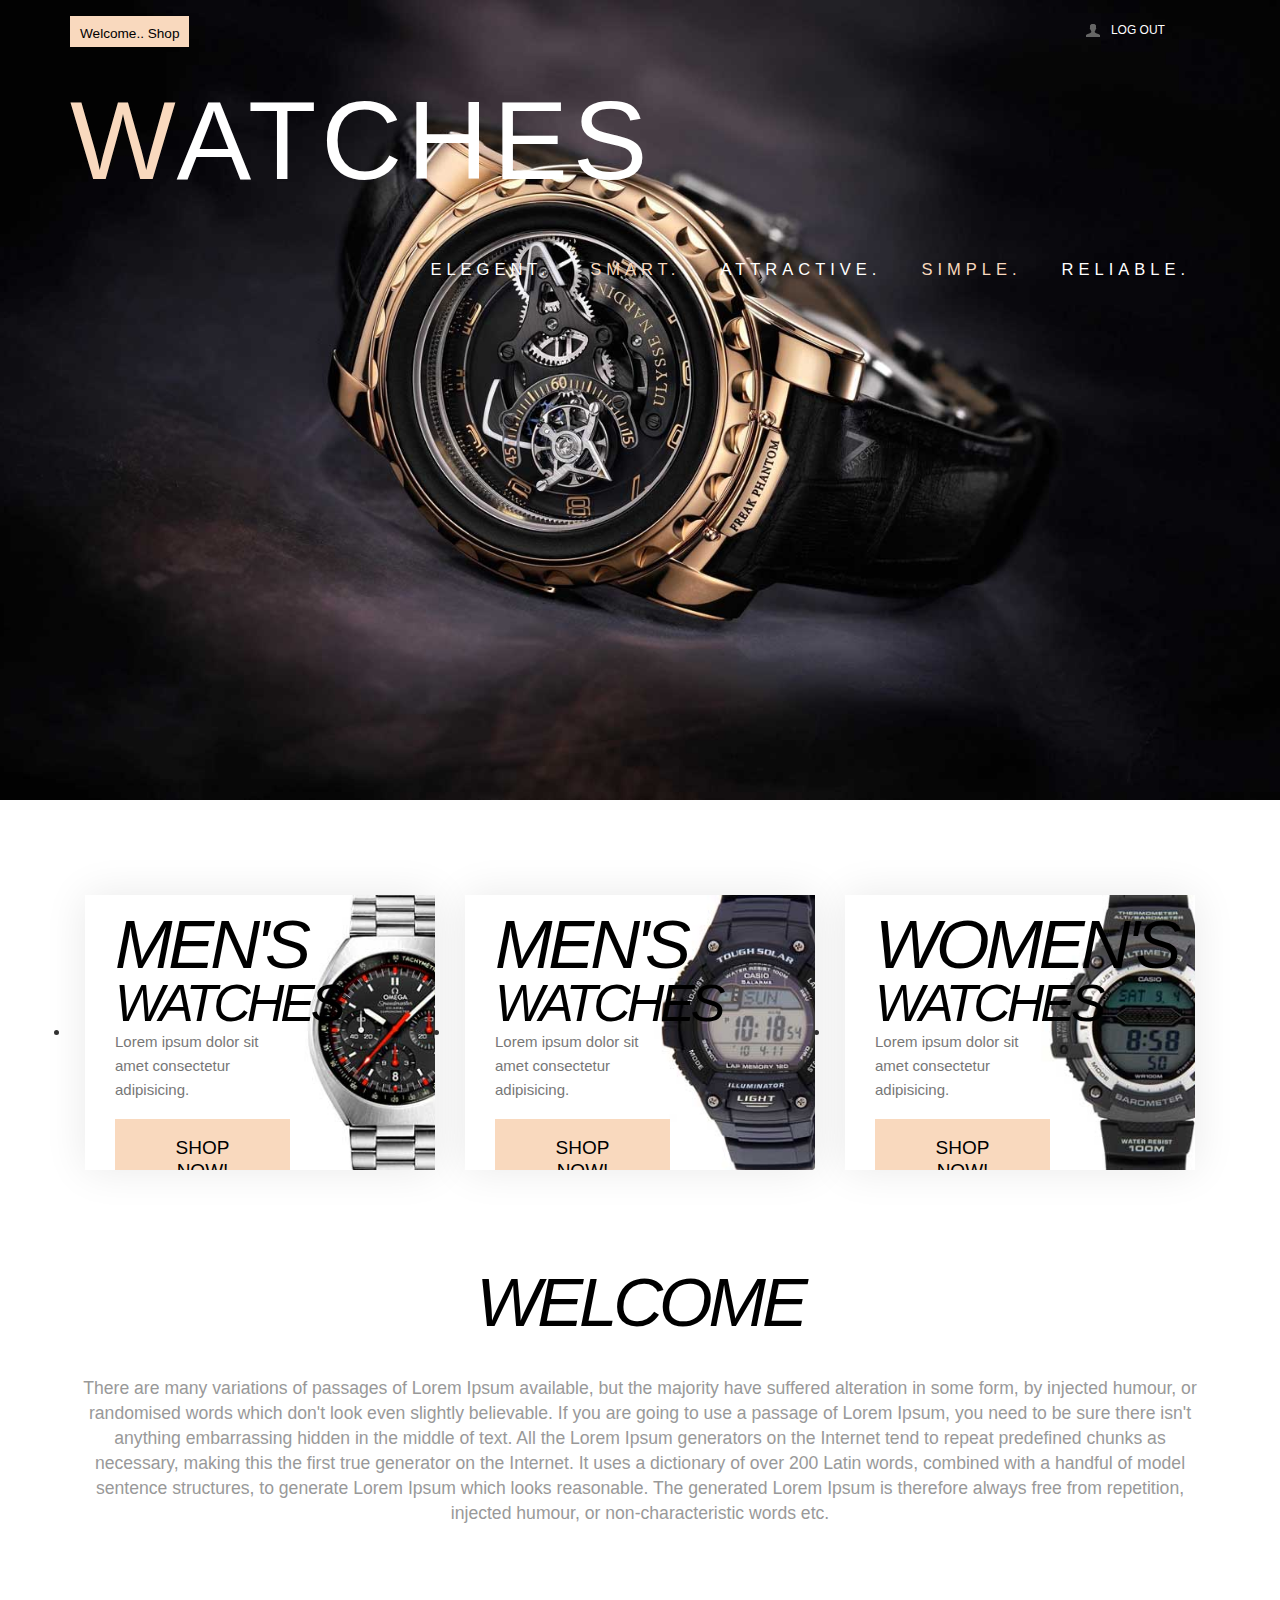
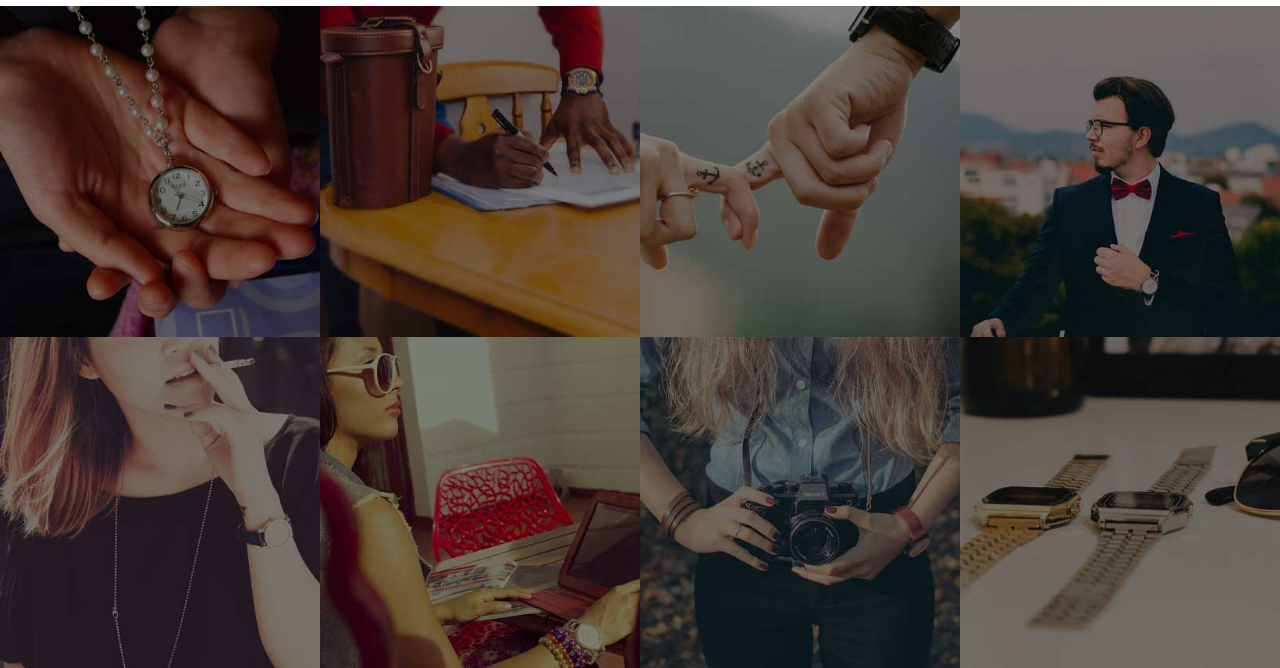
<file: shophome.html>
<!DOCTYPE HTML>
<html>
<head>
<title>Watches Shop Home</title>
<meta name="viewport" content="width=device-width, initial-scale=1">
<meta http-equiv="Content-Type" content="text/html; charset=utf-8" />
<meta name="keywords" content="Watches" />
<script type="application/x-javascript"> addEventListener("load", function() { setTimeout(hideURLbar, 0); }, false); function hideURLbar(){ window.scrollTo(0,1); } </script>
<link href="css/bootstrap.css" rel='stylesheet' type='text/css' />
<!-- jQuery (necessary for Bootstrap's JavaScript plugins) -->
<!-- Custom Theme files -->
<link href="css/style.css" rel='stylesheet' type='text/css' />
<!-- Custom Theme files -->
<!--webfont-->
<script type="text/javascript" src="js/jquery-1.11.1.min.js"></script>
<!-- start menu -->
<link href="css/megamenu.css" rel="stylesheet" type="text/css" media="all" />
<script type="text/javascript" src="js/megamenu.js"></script>
<script>$(document).ready(function(){$(".megamenu").megamenu();});</script>
<script src="js/jquery.easydropdown.js"></script>
</head>
<body>
	<div class="banner">
   	  <div class="container">
   	  	<div class="header_top">
   	  	   <div class="header_top_left">
	  	      <div class="box_11">
		      <h4><p>Welcome.. Shop</p><div class="clearfix"> </div></h4>
		      </div>
	          <div class="clearfix"> </div>
	       </div>
           <div class="header_top_right">
		  	 
			 <ul class="header_user_info">
			  <a class="login" href="index.php">
				<i > </i> 
			  </a>
			  
			  <div class="clearfix"> </div>
			  
		     </ul>
			 <ul class="header_user_info">
			 <a href="index.php">
				<i class="user"> </i> 
				<li class="user_desc">Log Out</li>
			  </a>
		            <div class="clearfix"> </div>
					
			 </div>
			</ul>
		     <div class="clearfix"> </div>
	  </div>
	  <div class="header_bottom">
	   <div class="logo">
		  <h1><a href="index.php"><span class="m_1">W</span>atches</a></h1>
	   </div>
   	   <div class="menu">
	     <ul class="megamenu skyblue">
			<li><a class="color2" >Elegent.</a>
			<li class="active grid"><a class="color4">Smart.</a>	
			<li><a class="color10">Attractive.</a></li>
			<li class="active grid"><a class="color3">Simple.</a></li>
			<li><a class="color7">Reliable.</a></li>
			<div class="clearfix"> </div>
			</ul>
			</div>
	        <div class="clearfix"> </div>
	        </div>
	    </div>
   </div>
   <div class="main">
    <div class="container">
    	<ul class="content-home">
           <li class="col-sm-4">
              <a href="single.html" class="item-link" title="">
                <div class="bannerBox">
                   <img src="images/w1.jpg" class="item-img" title="" alt="" width="100%" height="100%">
                   <div class="item-html">
                      <h3>Men's<span>Watches</span></h3>
                      <p>Lorem ipsum dolor sit amet consectetur adipisicing.</p>
                      <button>Shop now!</button>
                   </div>
                </div>
              </a>
           </li>
           <li class="col-sm-4">
              <a href="single.html" class="item-link" title="">
                <div class="bannerBox">
                   <img src="images/w3.jpg" class="item-img" title="" alt="" width="100%" height="100%">
                   <div class="item-html">
                      <h3>Men's<span>Watches</span></h3>
                      <p>Lorem ipsum dolor sit amet consectetur adipisicing.</p>
                      <button>Shop now!</button>
                   </div>
                </div>
              </a>
           </li>
           <li class="col-sm-4">
              <a href="single.html" class="item-link" title="">
                <div class="bannerBox">
                   <img src="images/w2.jpg" class="item-img" title="" alt="" width="100%" height="100%">
                   <div class="item-html">
                      <h3>Women's<span>Watches</span></h3>
                      <p>Lorem ipsum dolor sit amet consectetur adipisicing.</p>
                      <button>Shop now!</button>
                   </div>
                </div>
              </a>
           </li> 
           <div class="clearfix"> </div>         
       </ul>
    </div>
    <div class="middle_content">
    	<div class="container">
    		<h2>Welcome</h2>
    		<p>There are many variations of passages of Lorem Ipsum available, but the majority have suffered alteration in some form, by injected humour, or randomised words which don't look even slightly believable. If you are going to use a passage of Lorem Ipsum, you need to be sure there isn't anything embarrassing hidden in the middle of text. All the Lorem Ipsum generators on the Internet tend to repeat predefined chunks as necessary, making this the first true generator on the Internet. It uses a dictionary of over 200 Latin words, combined with a handful of model sentence structures, to generate Lorem Ipsum which looks reasonable. The generated Lorem Ipsum is therefore always free from repetition, injected humour, or non-characteristic words etc.</p>
    	</div>
    </div>
   	<div class="content_middle_bottom">
   		<div class="header-left" id="home">
		      <section>
				<ul class="lb-album" >
					<li>
						<a href="#image-1">
							<img src="images/g1.jpg"  class="img-responsive" alt="image01"/>
							<span>Pointe</span>
						</a>
						<div class="lb-overlay" id="image-1">
							<a href="#page" class="lb-close">x Close</a>
							<img src="images/g1.jpg"  class="img-responsive" alt="image01"/>
							<div>
								<h3>pointe <span>/point/</span></h3>
								<p>Dance performed on the tips of the toes</p>
							</div>
						</div>
					</li>
					<li>
						<a href="#image-2">
							<img src="images/g2.jpg"  class="img-responsive" alt="image02"/>
							<span>Port de bras</span>
						</a>
						<div class="lb-overlay" id="image-2">
							<img src="images/g2.jpg"  class="img-responsive" alt="image02"/>
							<div>							
								<h3>port de bras <span>/ˌpôr də ˈbrä/</span></h3>
								<p>An exercise designed to develop graceful movement and disposition of the arms</p>
							</div>
							<a href="#page" class="lb-close">x Close</a>
						</div>
					</li>
					<li>
						<a href="#image-3">
							<img src="images/g3.jpg"  class="img-responsive" alt="image03"/>
							<span>Plié</span>
						</a>
						<div class="lb-overlay" id="image-3">
							<img src="images/g3.jpg"  class="img-responsive" alt="image03"/>
							<div>							
								<h3>pli·é <span>/plēˈā/</span></h3>
								<p>A movement in which a dancer bends the knees and straightens them again</p>
							</div>
							<a href="#page" class="lb-close">x Close</a>
						</div>
					</li>
					<li>
						<a href="#image-4">
							<img src="images/g4.jpg"  class="img-responsive" alt="image04"/>
							<span>Adagio</span>
						</a>
						<div class="lb-overlay" id="image-4">
							<img src="images/g4.jpg"  class="img-responsive" alt="image04"/>
							<div>							
								<h3>a·da·gio <span>/əˈdäjō/</span></h3>
								<p>A movement or composition marked to be played adagio</p>
							</div>
							<a href="#page" class="lb-close">x Close</a>
						</div>
					</li>
					<li>
						<a href="#image-5">
							<img src="images/g5.jpg"  class="img-responsive" alt="image05"/>
							<span>Frappé</span>
						</a>
						<div class="lb-overlay" id="image-5">
							<img src="images/g5.jpg"  class="img-responsive" alt="image05"/>
							<div>							
								<h3>frap·pé<span>/fraˈpā/</span></h3>
								<p>Involving a beating action of the toe of one foot against the ankle of the supporting leg</p>
							</div>
							<a href="#page" class="lb-close">x Close</a>
						</div>
					</li>
					<li>
						<a href="#image-6">
							<img src="images/g6.jpg"  class="img-responsive" alt="image06"/>
							<span>Glissade</span>
						</a>
						<div class="lb-overlay" id="image-6">
							<img src="images/g6.jpg"  class="img-responsive" alt="image06"/>
							<div>							
								<h3>glis·sade <span>/gliˈsäd/</span></h3>
								<p>One leg is brushed outward from the body, which then takes the weight while the second leg is brushed in to meet it</p>
							</div>
							<a href="#page" class="lb-close">x Close</a>
						</div>
					</li>
					<li>
						<a href="#image-7">
							<img src="images/g7.jpg"  class="img-responsive" alt="image07"/>
							<span>Jeté</span>
						</a>
						<div class="lb-overlay" id="image-7">
							<img src="images/g7.jpg"  class="img-responsive" alt="image07"/>
							<div>							
								<h3>je·té <span>/zhə-ˈtā/</span></h3>
								<p>A springing jump made from one foot to the other in any direction</p>
							</div>
							<a href="#page" class="lb-close">x Close</a>
						</div>
					</li>
					<li>
						<a href="#image-8">
							<img src="images/g8.jpg"  class="img-responsive" alt="image08"/>
							<span>Piqué</span>
						</a>
						<div class="lb-overlay" id="image-8">
							<img src="images/g8.jpg"  class="img-responsive" alt="image08"/>
							<div>							
								<h3>pi·qué <span>/pēˈkā/</span></h3>
								<p>Strongly pointed toe of the lifted and extended leg sharply lowers to hit the floor then immediately rebounds upward</p>
							</div>
							<a href="#page" class="lb-close">x Close</a>
						</div>
					</li>
					<div class="clearfix"></div>
				</ul>
			</section>
		</div>
	  </div>
   </div>
   <?php
   include("footer.html")
   ?>
</body>
</html>
</file>
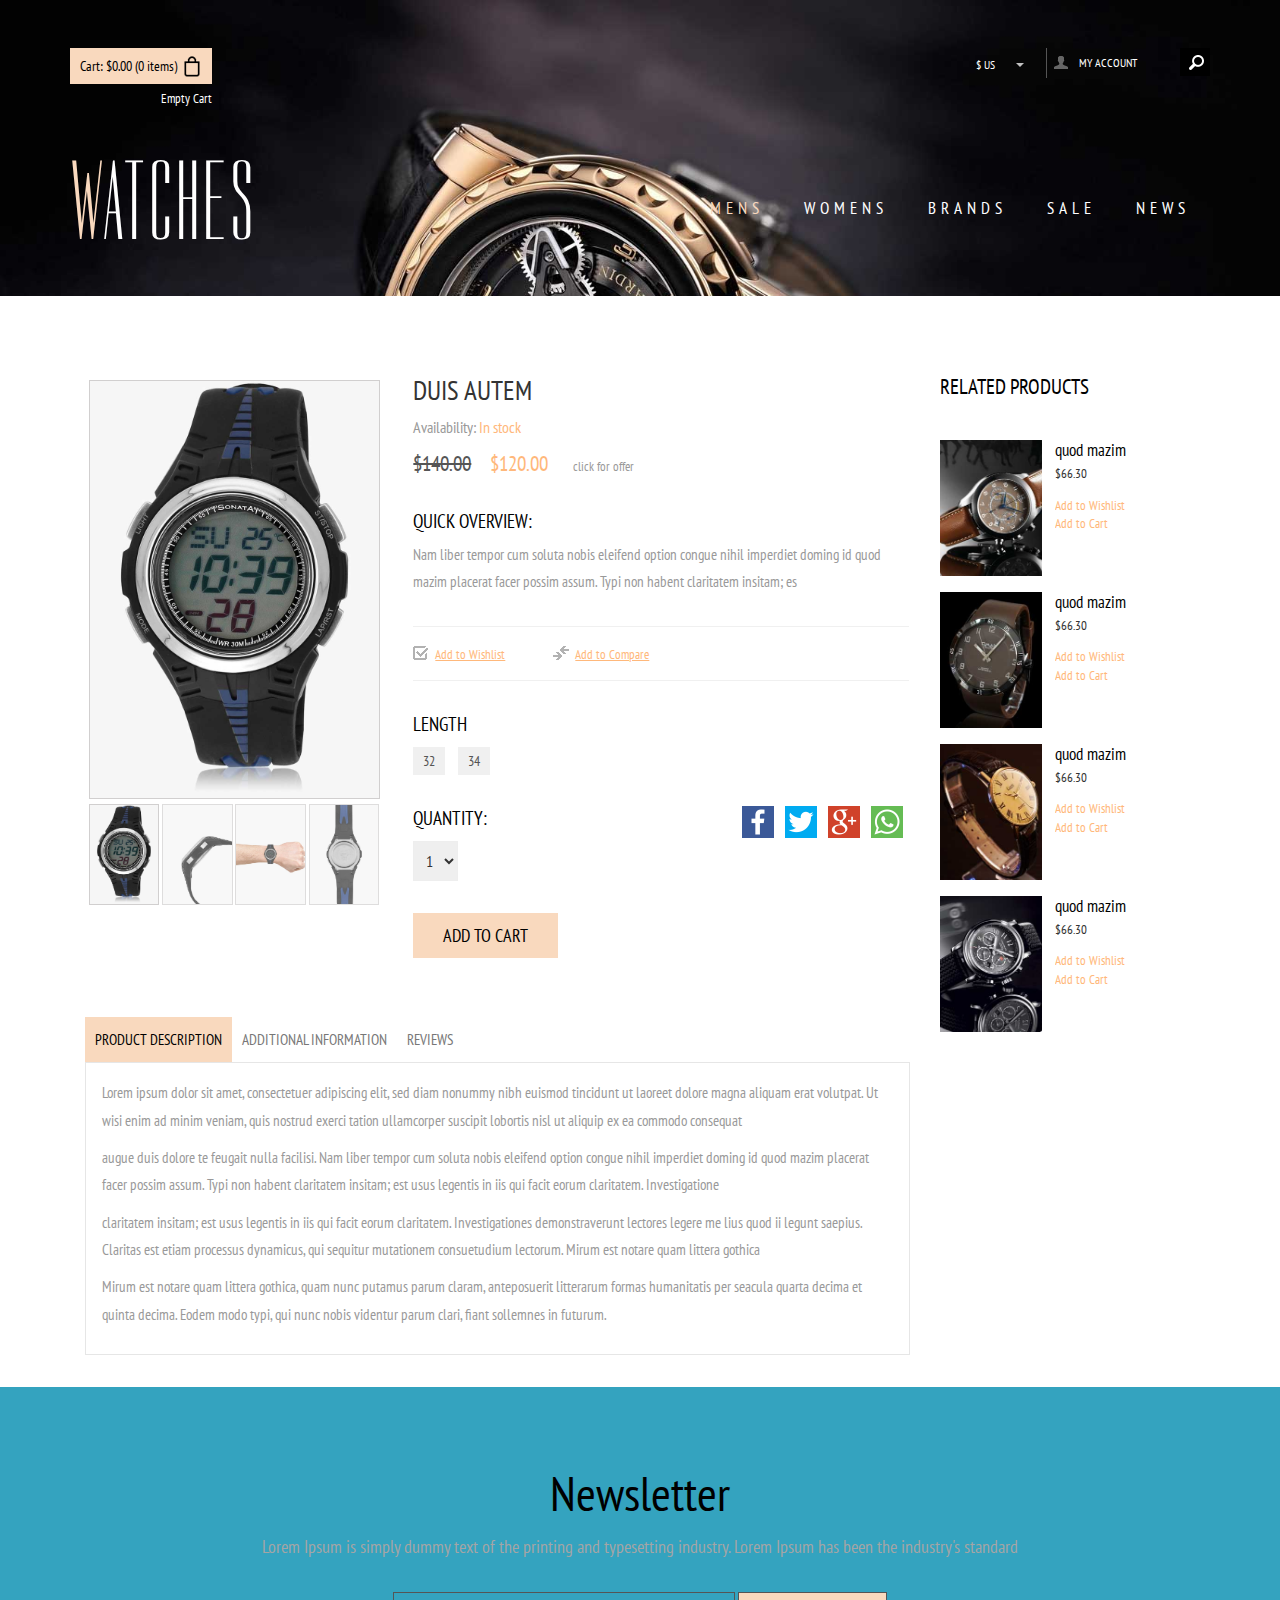
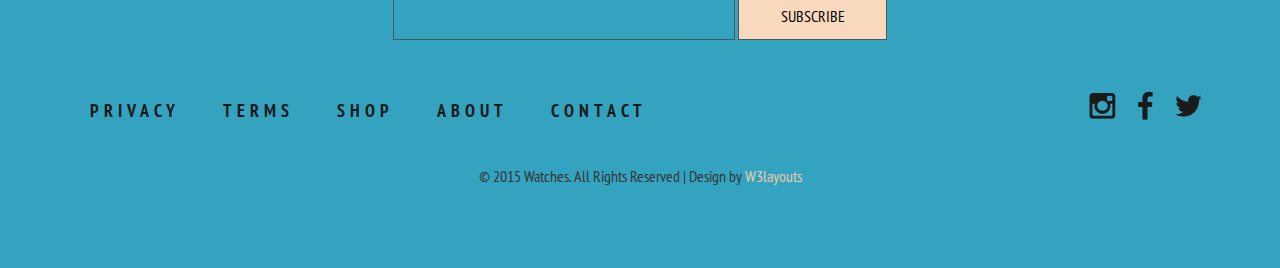
<file: single.html>
<!--A Design by W3layouts
Author: W3layout
Author URL: http://w3layouts.com
License: Creative Commons Attribution 3.0 Unported
License URL: http://creativecommons.org/licenses/by/3.0/
-->
<!DOCTYPE HTML>
<html>
<head>
<title>Watches an E-Commerce online Shopping Category Flat Bootstrap Responsive Website Template| Single :: w3layouts</title>
<meta name="viewport" content="width=device-width, initial-scale=1">
<meta http-equiv="Content-Type" content="text/html; charset=utf-8" />
<meta name="keywords" content="Watches Responsive web template, Bootstrap Web Templates, Flat Web Templates, Android Compatible web template, 
Smartphone Compatible web template, free webdesigns for Nokia, Samsung, LG, SonyErricsson, Motorola web design" />
<script type="application/x-javascript"> addEventListener("load", function() { setTimeout(hideURLbar, 0); }, false); function hideURLbar(){ window.scrollTo(0,1); } </script>
<link href="css/bootstrap.css" rel='stylesheet' type='text/css' />
<!-- jQuery (necessary for Bootstrap's JavaScript plugins) -->
<!-- Custom Theme files -->
<link href="css/style.css" rel='stylesheet' type='text/css' />
<!-- Custom Theme files -->
<!--webfont-->
<link href='//fonts.googleapis.com/css?family=PT+Sans+Narrow:400,700' rel='stylesheet' type='text/css'>
<link href='//fonts.googleapis.com/css?family=Dorsa' rel='stylesheet' type='text/css'>
<script type="text/javascript" src="js/jquery-1.11.1.min.js"></script>
<!-- start menu -->
<link href="css/megamenu.css" rel="stylesheet" type="text/css" media="all" />
<script type="text/javascript" src="js/megamenu.js"></script>
<script>$(document).ready(function(){$(".megamenu").megamenu();});</script>
<script src="js/jquery.easydropdown.js"></script>
<script src="js/easyResponsiveTabs.js" type="text/javascript"></script>
		    <script type="text/javascript">
			    $(document).ready(function () {
			        $('#horizontalTab').easyResponsiveTabs({
			            type: 'default', //Types: default, vertical, accordion           
			            width: 'auto', //auto or any width like 600px
			            fit: true   // 100% fit in a container
			        });
			    });
            </script>	
<script src="js/simpleCart.min.js"> </script>
</head>
<body>
	<div class="men_banner">
   	  <div class="container">
   	  	<div class="header_top">
   	  	   <div class="header_top_left">
	  	      <div class="box_11"><a href="checkout.html">
		      <h4><p>Cart: <span class="simpleCart_total"></span> (<span id="simpleCart_quantity" class="simpleCart_quantity"></span> items)</p><img src="images/bag.png" alt=""/><div class="clearfix"> </div></h4>
		      </a></div>
	          <p class="empty"><a href="javascript:;" class="simpleCart_empty">Empty Cart</a></p>
	          <div class="clearfix"> </div>
	       </div>
           <div class="header_top_right">
		  	 <div class="lang_list">
				<select tabindex="4" class="dropdown">
					<option value="" class="label" value="">$ Us</option>
					<option value="1">Dollar</option>
					<option value="2">Euro</option>
				</select>
			 </div>
			 <ul class="header_user_info">
			  <a class="login" href="login.php">
				<i class="user"> </i> 
				<li class="user_desc">My Account</li>
			  </a>
			  <div class="clearfix"> </div>
		     </ul>
		    <!-- start search-->
				<div class="search-box">
				   <div id="sb-search" class="sb-search">
					  <form>
						 <input class="sb-search-input" placeholder="Enter your search term..." type="search" name="search" id="search">
						 <input class="sb-search-submit" type="submit" value="">
						 <span class="sb-icon-search"> </span>
					  </form>
				    </div>
				 </div>
				 <!----search-scripts---->
				 <script src="js/classie1.js"></script>
				 <script src="js/uisearch.js"></script>
				   <script>
					 new UISearch( document.getElementById( 'sb-search' ) );
				   </script>
					<!----//search-scripts---->
		            <div class="clearfix"> </div>
			 </div>
		     <div class="clearfix"> </div>
	    </div>
   		<div class="header_bottom">
	   <div class="logo">
		  <h1><a href="index.html"><span class="m_1">W</span>atches</a></h1>
	   </div>
	   <div class="menu">
	     <ul class="megamenu skyblue">
			<li class="active grid"><a class="color2" href="#">Mens</a>
				<div class="megapanel">
					<div class="row">
						<div class="col1">
							<div class="h_nav">
								<h4>Men</h4>
								<ul>
									<li><a href="men.html">Watches</a></li>
									<li><a href="men.html">watches</a></li>
									<li><a href="men.html">Blazers</a></li>
									<li><a href="men.html">Suits</a></li>
									<li><a href="men.html">Trousers</a></li>
									<li><a href="men.html">Jeans</a></li>
									<li><a href="men.html">Shirts</a></li>
									<li><a href="men.html">Sweatshirts & Hoodies</a></li>
									<li><a href="men.html">Swim Wear</a></li>
									<li><a href="men.html">Accessories</a></li>
								</ul>	
							</div>							
						</div>
						<div class="col1">
							<div class="h_nav">
								<h4>Women</h4>
								<ul>
									<li><a href="men.html">Watches</a></li>
									<li><a href="men.html">Outerwear</a></li>
									<li><a href="men.html">Dresses</a></li>
									<li><a href="men.html">Handbags</a></li>
									<li><a href="men.html">Trousers</a></li>
									<li><a href="men.html">Jeans</a></li>
									<li><a href="men.html">T-Shirts</a></li>
									<li><a href="men.html">Shoes</a></li>
									<li><a href="men.html">Coats</a></li>
									<li><a href="men.html">Accessories</a></li>
								</ul>	
							</div>							
						</div>
						<div class="col2">
							<div class="h_nav">
								<h4>Trends</h4>
								<ul>
									<li class>
										<div class="p_left">
										  <img src="images/p1.jpg" class="img-responsive" alt=""/>
										</div>
										<div class="p_right">
											<h4><a href="#">Denim shirt</a></h4>
											<span class="item-cat"><small><a href="#">watches</a></small></span>
											<span class="price">29.99 $</span>
										</div>
										<div class="clearfix"> </div>
									</li>
									<li>
										<div class="p_left">
										  <img src="images/p2.jpg" class="img-responsive" alt=""/>
										</div>
										<div class="p_right">
											<h4><a href="#">Denim shirt</a></h4>
											<span class="item-cat"><small><a href="#">watches</a></small></span>
											<span class="price">29.99 $</span>
										</div>
										<div class="clearfix"> </div>
									</li>
									<li>
										<div class="p_left">
										  <img src="images/p3.jpg" class="img-responsive" alt=""/>
										</div>
										<div class="p_right">
											<h4><a href="#">Denim shirt</a></h4>
											<span class="item-cat"><small><a href="#">watches</a></small></span>
											<span class="price">29.99 $</span>
										</div>
										<div class="clearfix"> </div>
									</li>
								</ul>	
							</div>												
						</div>
					  </div>
					</div>
			</li>
			<li><a class="color4" href="#">womens</a>
				<div class="megapanel">
					<div class="row">
						<div class="col1">
							<div class="h_nav">
								<h4>Men</h4>
								<ul>
									<li><a href="men.html">Watches</a></li>
									<li><a href="men.html">watches</a></li>
									<li><a href="men.html">Blazers</a></li>
									<li><a href="men.html">Suits</a></li>
									<li><a href="men.html">Trousers</a></li>
									<li><a href="men.html">Jeans</a></li>
									<li><a href="men.html">Shirts</a></li>
									<li><a href="men.html">Sweatshirts & Hoodies</a></li>
									<li><a href="men.html">Swim Wear</a></li>
									<li><a href="men.html">Accessories</a></li>
								</ul>	
							</div>							
						</div>
						<div class="col1">
							<div class="h_nav">
								<h4>Women</h4>
								<ul>
									<li><a href="men.html">Watches</a></li>
									<li><a href="men.html">Outerwear</a></li>
									<li><a href="men.html">Dresses</a></li>
									<li><a href="men.html">Handbags</a></li>
									<li><a href="men.html">Trousers</a></li>
									<li><a href="men.html">Jeans</a></li>
									<li><a href="men.html">T-Shirts</a></li>
									<li><a href="men.html">Shoes</a></li>
									<li><a href="men.html">Coats</a></li>
									<li><a href="men.html">Accessories</a></li>
								</ul>	
							</div>							
						</div>
						<div class="col2">
							<div class="h_nav">
								<h4>Trends</h4>
								<ul>
									<li class>
										<div class="p_left">
										  <img src="images/p1.jpg" class="img-responsive" alt=""/>
										</div>
										<div class="p_right">
											<h4><a href="#">Denim shirt</a></h4>
											<span class="item-cat"><small><a href="#">watches</a></small></span>
											<span class="price">29.99 $</span>
										</div>
										<div class="clearfix"> </div>
									</li>
									<li>
										<div class="p_left">
										  <img src="images/p2.jpg" class="img-responsive" alt=""/>
										</div>
										<div class="p_right">
											<h4><a href="#">Denim shirt</a></h4>
											<span class="item-cat"><small><a href="#">watches</a></small></span>
											<span class="price">29.99 $</span>
										</div>
										<div class="clearfix"> </div>
									</li>
									<li>
										<div class="p_left">
										  <img src="images/p3.jpg" class="img-responsive" alt=""/>
										</div>
										<div class="p_right">
											<h4><a href="#">Denim shirt</a></h4>
											<span class="item-cat"><small><a href="#">watches</a></small></span>
											<span class="price">29.99 $</span>
										</div>
										<div class="clearfix"> </div>
									</li>
								</ul>	
							</div>												
						</div>
					  </div>
					</div>
				</li>				
				<li><a class="color10" href="brands.html">Brands</a></li>
				<li><a class="color3" href="index.html">Sale</a></li>
				<li><a class="color7" href="404.html">News</a></li>
				<div class="clearfix"> </div>
			</ul>
			</div>
	        <div class="clearfix"> </div>
	    </div>
	  </div>
   </div>
   <div class="men">
   	<div class="container">
      <div class="col-md-9 single_top">
      	<div class="single_left">
      	  <div class="labout span_1_of_a1">
			<div class="flexslider">
					 <ul class="slides">
						<li data-thumb="images/s1.jpg">
							<img src="images/s1.jpg" />
						</li>
						<li data-thumb="images/s2.jpg">
							<img src="images/s2.jpg" />
						</li>
						<li data-thumb="images/s3.jpg">
							<img src="images/s3.jpg" />
						</li>
						<li data-thumb="images/s4.jpg">
							<img src="images/s4.jpg" />
						</li>
					 </ul>
				  </div>
		          <div class="clearfix"></div>	
	    </div>
		<div class="cont1 span_2_of_a1 simpleCart_shelfItem">
				<h1>Duis autem</h1>
				<p class="availability">Availability: <span class="color">In stock</span></p>
			    <div class="price_single">
				  <span class="reducedfrom">$140.00</span>
				  <span class="amount item_price actual">$120.00</span><a href="#">click for offer</a>
				</div>
				<h2 class="quick">Quick Overview:</h2>
				<p class="quick_desc"> Nam liber tempor cum soluta nobis eleifend option congue nihil imperdiet doming id quod mazim placerat facer possim assum. Typi non habent claritatem insitam; es</p>
			    <div class="wish-list">
				 	<ul>
				 		<li class="wish"><a href="#">Add to Wishlist</a></li>
				 	    <li class="compare"><a href="#">Add to Compare</a></li>
				 	</ul>
				 </div>
				<ul class="size">
					<h3>Length</h3>
					<li><a href="#">32</a></li>
					<li><a href="#">34</a></li>
				</ul>
				<div class="quantity_box">
					<ul class="product-qty">
					   <span>Quantity:</span>
					   <select>
						 <option>1</option>
						 <option>2</option>
						 <option>3</option>
						 <option>4</option>
						 <option>5</option>
						 <option>6</option>
					   </select>
				    </ul>
				    <ul class="single_social">
						<li><a href="#"><i class="fb1"> </i> </a></li>
						<li><a href="#"><i class="tw1"> </i> </a></li>
						<li><a href="#"><i class="g1"> </i> </a></li>
						<li><a href="#"><i class="linked"> </i> </a></li>
		   		    </ul>
		   		    <div class="clearfix"></div>
	   		    </div>
			    <a href="#" class="btn btn-primary btn-normal btn-inline btn_form button item_add item_1" target="_self">Add to cart</a>
			</div>
		    <div class="clearfix"> </div>
		</div>
        <div class="sap_tabs">	
	       <div id="horizontalTab" style="display: block; width: 100%; margin: 0px;">
			  <ul class="resp-tabs-list">
			  	  <li class="resp-tab-item" aria-controls="tab_item-0" role="tab"><span>Product Description</span></li>
				  <li class="resp-tab-item" aria-controls="tab_item-1" role="tab"><span>Additional Information</span></li>
				  <li class="resp-tab-item" aria-controls="tab_item-2" role="tab"><span>Reviews</span></li>
			  </ul>				  	 
			  <div class="resp-tabs-container">
			    <div class="tab-1 resp-tab-content" aria-labelledby="tab_item-0">
					<div class="facts">
					  <ul class="tab_list">
					  	<li><a href="#">Lorem ipsum dolor sit amet, consectetuer adipiscing elit, sed diam nonummy nibh euismod tincidunt ut laoreet dolore magna aliquam erat volutpat. Ut wisi enim ad minim veniam, quis nostrud exerci tation ullamcorper suscipit lobortis nisl ut aliquip ex ea commodo consequat</a></li>
					  	<li><a href="#">augue duis dolore te feugait nulla facilisi. Nam liber tempor cum soluta nobis eleifend option congue nihil imperdiet doming id quod mazim placerat facer possim assum. Typi non habent claritatem insitam; est usus legentis in iis qui facit eorum claritatem. Investigatione</a></li>
					  	<li><a href="#">claritatem insitam; est usus legentis in iis qui facit eorum claritatem. Investigationes demonstraverunt lectores legere me lius quod ii legunt saepius. Claritas est etiam processus dynamicus, qui sequitur mutationem consuetudium lectorum. Mirum est notare quam littera gothica</a></li>
					  	<li><a href="#">Mirum est notare quam littera gothica, quam nunc putamus parum claram, anteposuerit litterarum formas humanitatis per seacula quarta decima et quinta decima. Eodem modo typi, qui nunc nobis videntur parum clari, fiant sollemnes in futurum.</a></li>
					  </ul>           
			        </div>
			     </div>	
			      <div class="tab-1 resp-tab-content" aria-labelledby="tab_item-1">
					<div class="facts">
					  <ul class="tab_list">
					    <li><a href="#">augue duis dolore te feugait nulla facilisi. Nam liber tempor cum soluta nobis eleifend option congue nihil imperdiet doming id quod mazim placerat facer possim assum. Typi non habent claritatem insitam; est usus legentis in iis qui facit eorum claritatem. Investigatione</a></li>
					  	<li><a href="#">claritatem insitam; est usus legentis in iis qui facit eorum claritatem. Investigationes demonstraverunt lectores legere me lius quod ii legunt saepius. Claritas est etiam processus dynamicus, qui sequitur mutationem consuetudium lectorum. Mirum est notare quam littera gothica</a></li>
					  	<li><a href="#">Mirum est notare quam littera gothica, quam nunc putamus parum claram, anteposuerit litterarum formas humanitatis per seacula quarta decima et quinta decima. Eodem modo typi, qui nunc nobis videntur parum clari, fiant sollemnes in futurum.</a></li>
					  </ul>           
			        </div>
			     </div>	
			      <div class="tab-1 resp-tab-content" aria-labelledby="tab_item-2">
			        <div class="facts">
					  <ul class="tab_list">
					  	<li><a href="#">Lorem ipsum dolor sit amet, consectetuer adipiscing elit, sed diam nonummy nibh euismod tincidunt ut laoreet dolore magna aliquam erat volutpat. Ut wisi enim ad minim veniam, quis nostrud exerci tation ullamcorper suscipit lobortis nisl ut aliquip ex ea commodo consequat</a></li>
					  	<li><a href="#">augue duis dolore te feugait nulla facilisi. Nam liber tempor cum soluta nobis eleifend option congue nihil imperdiet doming id quod mazim placerat facer possim assum. Typi non habent claritatem insitam; est usus legentis in iis qui facit eorum claritatem. Investigatione</a></li>
					  	<li><a href="#">claritatem insitam; est usus legentis in iis qui facit eorum claritatem. Investigationes demonstraverunt lectores leg</a></li>
					  	<li><a href="#">Mirum est notare quam littera gothica, quam nunc putamus parum claram, anteposuerit litterarum formas humanitatis per seacula quarta decima et quinta decima. Eodem modo typi, qui nunc nobis videntur parum clari, fiant sollemnes in futurum.</a></li>
					  </ul>  
					</div>    
			     </div>	
			  </div>
		    </div>
		  </div>	
		</div>
		<div class="col-md-3 tabs">
	      <h3 class="m_1">Related Products</h3>
	      <ul class="product">
	      	<li class="product_img"><img src="images/m5.jpg" class="img-responsive" alt=""/></li>
	      	<li class="product_desc">
	      		<h4><a href="#">quod mazim</a></h4>
	      		<p class="single_price">$66.30</p>
	      		<a href="#" class="link-cart">Add to Wishlist</a>
	      	    <a href="#" class="link-cart">Add to Cart</a>
	        </li>
	      	<div class="clearfix"> </div>
	      </ul>
	      <ul class="product">
	      	<li class="product_img"><img src="images/m6.jpg" class="img-responsive" alt=""/></li>
	      	<li class="product_desc">
	      		<h4><a href="#">quod mazim</a></h4>
	      		<p class="single_price">$66.30</p>
	      		<a href="#" class="link-cart">Add to Wishlist</a>
	      	    <a href="#" class="link-cart">Add to Cart</a>
	        </li>
	      	<div class="clearfix"> </div>
	      </ul>
	      <ul class="product">
	      	<li class="product_img"><img src="images/m2.jpg" class="img-responsive" alt=""/></li>
	      	<li class="product_desc">
	      		<h4><a href="#">quod mazim</a></h4>
	      		<p class="single_price">$66.30</p>
	      		<a href="#" class="link-cart">Add to Wishlist</a>
	      	    <a href="#" class="link-cart">Add to Cart</a>
	        </li>
	      	<div class="clearfix"> </div>
	      </ul>
	      <ul class="product">
	      	<li class="product_img"><img src="images/m3.jpg" class="img-responsive" alt=""/></li>
	      	<li class="product_desc">
	      		<h4><a href="#">quod mazim</a></h4>
	      		<p class="single_price">$66.30</p>
	      		<a href="#" class="link-cart">Add to Wishlist</a>
	      	    <a href="#" class="link-cart">Add to Cart</a>
	        </li>
	      	<div class="clearfix"> </div>
	      </ul>
        </div>
     <div class="clearfix"> </div>
	</div>
   </div>
  <div class="footer">
   	 <div class="container">
   	 	<div class="newsletter">
			<h3>Newsletter</h3>
			<p>Lorem Ipsum is simply dummy text of the printing and typesetting industry. Lorem Ipsum has been the industry's standard</p>
			<form>
			  <input type="text" value="" onfocus="this.value='';" onblur="if (this.value == '') {this.value ='';}">
			  <input type="submit" value="SUBSCRIBE">
			</form>
		</div>
   		<div class="cssmenu">
		   <ul>
			<li class="active"><a href="#">Privacy</a></li>
			<li><a href="#">Terms</a></li>
			<li><a href="#">Shop</a></li>
			<li><a href="#">About</a></li>
			<li><a href="contact.html">Contact</a></li>
		  </ul>
		</div>
		<ul class="social">
			<li><a href=""> <i class="instagram"> </i> </a></li>
			<li><a href=""><i class="fb"> </i> </a></li>
			<li><a href=""><i class="tw"> </i> </a></li>
	    </ul>
	    <div class="clearfix"></div>
	    <div class="copy">
           <p> &copy; 2015 Watches. All Rights Reserved | Design by <a href="http://w3layouts.com/" target="_blank">W3layouts</a></p>
	    </div>
   	</div>
   </div>
<!-- FlexSlider -->
<script defer src="js/jquery.flexslider.js"></script>
<link rel="stylesheet" href="css/flexslider.css" type="text/css" media="screen" />
<script>
// Can also be used with $(document).ready()
$(window).load(function() {
  $('.flexslider').flexslider({
    animation: "slide",
    controlNav: "thumbnails"
  });
});
</script>
</body>
</html>
</file>
<file: css/style.css>
/*
Author: W3layout
Author URL: http://w3layouts.com
License: Creative Commons Attribution 3.0 Unported
License URL: http://creativecommons.org/licenses/by/3.0/
*/
h4, h5, h6,
h1, h2, h3 {margin-top: 0;}
ul, ol {margin: 0;}
p {margin: 0;}
html, body{
   font-family: 'PT Sans Narrow', sans-serif;
   font-size: 100%;
   background:#fff; 
}
body a{
	transition:0.5s all;
	-webkit-transition:0.5s all;
	-moz-transition:0.5s all;
	-o-transition:0.5s all;
	-ms-transition:0.5s all;
}
.banner {
	background: url(../images/3.jpg) no-repeat center top;
	background-size: cover;
	-webkit-background-size: cover;
	-moz-background-size: cover;
	-o-background-size: cover;
	min-height:800px;
	text-align: center;
	padding-top:1em;
}
.header_top_left{
	float:left;
}
.header_top_right{
	float:right;
	width:23%;
}
.box_11{
    cursor: pointer;
    padding: 5px 10px;
    background: #F9D9BE;
}
.box_11 a:hover{
	text-decoration:none;
	color:#000;
}
.box_11 h4 {
    border: none;
    color: #fff;
    font-size: 0.85em;
    margin-bottom: 0;
    padding: 0;
}
.box_11 p {
    float: left;
    margin: 6px 0 0 0;
    color:#000;
}
p.empty {
    font-size: 13px;
    margin: 6px 0 0 5px;
    float: right;
}
p.empty a {
    color: #fff;
}
.box_11 h4 img {
    margin-left: 5px;
    float: left;
}
.lang_list{
	float: left;
    border-right: 1px solid #555;
	width: 38%;
}
/* PREFIXED CSS */
.dropdown,
.dropdown div,
.dropdown li,
.dropdown div::after,
.dropdown .carat,
.dropdown .carat:after,
.dropdown .selected::after,
.dropdown:after{
	-webkit-transition: all 150ms ease-in-out;
	-moz-transition: all 150ms ease-in-out;
	-ms-transition: all 150ms ease-in-out;
	transition: all 150ms ease-in-out;
}
.dropdown .selected::after,
.dropdown.scrollable div::after{
	-webkit-pointer-events: none;
	-moz-pointer-events: none;
	-ms-pointer-events: none;
	pointer-events: none;
}
/* WRAPPER */
.dropdown{
	position: relative;
	width: 75px;
	cursor: pointer;
	font-weight: 200;
	background: none;
	padding: 8px 15px 5px;
	color: #fff;
	-webkit-user-select: none;
	-moz-user-select: none;
	user-select: none;
}
.dropdown.open{
	z-index: 2;
}
.dropdown:hover,
.dropdown.focus{
	/*--background:#F7F7F7;--*/
}
/* CARAT */
.dropdown .carat,
.dropdown .carat:after{
	position: absolute;
	right:-1px;
	top: 50%;
	margin-top:0px;
	border: 4px solid transparent;
	border-top: 4px solid #c1c1c1;
	z-index: 1;
	-webkit-transform-origin: 50% 20%;
	-moz-transform-origin: 50% 20%;
	-ms-transform-origin: 50% 20%;
	transform-origin: 50% 20%;
}
.dropdown:hover .carat:after{
	border-top-color: #f4f4f4;
}
.dropdown.focus .carat{
	border-top-color: #f8f8f8;
}
.dropdown.focus .carat:after{
	border-top-color: #0180d1;
}
.dropdown.open .carat{
	-webkit-transform: rotate(180deg);
	-moz-transform: rotate(180deg);
	-ms-transform: rotate(180deg);
	transform: rotate(180deg);
}
/* OLD SELECT (HIDDEN) */
.dropdown .old{
	position: absolute;
	left: 0;
	top: 0;
	height: 0;
	width: 0;
	overflow: hidden;
}
.dropdown select{
	position: absolute;
	left: 0px;
	top: 0px;
}
.dropdown.touch select{
	left: 0;
	top: 0;
	width: 100%;
	height: 100%;
	opacity: 0;
}
/* SELECTED FEEDBACK ITEM */ 
.dropdown .selected,
.dropdown li{
	display: block;
	font-size:12px;
	overflow: hidden;
	white-space: nowrap;
	text-transform: uppercase;
}
.dropdown .selected::after{
	content: '';
	position: absolute;
	right: 0;
	top: 0;
	bottom: 0;
	width: 60px;
}
/* DROP DOWN WRAPPER */
.dropdown div{
	position: absolute;
	height: 0;
	left: 0;
	right: 0;
	top: 100%;
	background:#fb4d01;
	overflow: hidden;
	opacity: 0;
	color:#fff;
	width:90px;
}
.dropdown:hover div{
	background:#4CB1CA;
}
/* Height is adjusted by JS on open */
.dropdown.open div{
	opacity: 1;
	z-index: 2;
}
/* FADE OVERLAY FOR SCROLLING LISTS */
.dropdown.scrollable div::after{
	content: '';
	position: absolute;
	left: 0;
	right: 0;
	bottom: 0;
	height: 50px;
}
.dropdown.scrollable.bottom div::after{
	opacity: 0;
}
/* DROP DOWN LIST */
.dropdown ul{
	position: absolute;
	left: 0;
	top: 0;
	height: 100%;
	width: 100%;
	list-style: none;
	overflow: hidden;
	padding:0;
	background:#F9D9BE;
}
.dropdown.scrollable.open ul{
	overflow-y: auto;
}
/* DROP DOWN LIST ITEMS */
.dropdown li{
	list-style: none;
	padding:8px;
	border-bottom: 1px solid #E7BD99;
	color: #000;
}
.dropdown li:last-child {
    border-bottom: 0;
}
/* .focus class is also added on hover */
.dropdown li.focus{
	background:#E4BD9C;
	position: relative;
	z-index: 3;
	color: #fff;
}
.dropdown li.active{
	background:#ee4a02;
	color: #fff;
}
ul.header_user_info {
	float: left;
	border-right: 1px solid #55555500;
	width:50%;
	padding:0;
	min-height: 30px;
}
ul.header_user_info a{
	color:#fff;
}
ul.header_user_info a:hover{
	color:#8e695c;
}
ul.header_user_info a:hover{
	text-decoration:none;
	color:#cd917de8;
}
i.user{
	width: 17px;
	height: 17px;
	background: url(../images/img-sprite.png) no-repeat -241px -67px;
	float: left;
	margin:6px 10px 0 5px;
}
ul.header_user_info li.user_desc{
	display: block;
	font-size: 12px;
    text-transform: uppercase;
	cursor: pointer;
	background: #fb5c2200; 
	-moz-transition: all 0.2s linear;
	-o-transition: all 0.2s linear;
	-webkit-transition: all 0.2s linear;
	transition: all 0.2s linear;
	float: left;
	margin-top:6px;
}
.search-box {
	position: relative;
}
.sb-search {
	position: absolute;
	top:0px;
	right:0px;
	width: 0%;
	min-width: 30px;
	height: 28px;
	float: right;
	overflow: hidden;
	-webkit-transition: width 0.3s;
	-moz-transition: width 0.3s;
	transition: width 0.3s;
	-webkit-backface-visibility: hidden;
}
.sb-search-input {
	position: absolute;
	top: 0;
	left: 0px;
	border: none;
	outline: none;
	background:#555;
	width: 100%;
	height: 28px;
	margin: 0;
	z-index: 10;
	padding: 5px 10px;
	font-size: 13px;
	color: #ffffff;
}
.sb-search-input::-webkit-input-placeholder {
	color: #ffffff;
}
.sb-search-input:-moz-placeholder {
	color: #ffffff;
}
.sb-search-input::-moz-placeholder {
	color: #efb480;
}
.sb-search-input:-ms-input-placeholder {
	color: #ffffff;
}
.sb-icon-search,.sb-search-submit  {
	width:30px;
	height:28px;
	display: block;
	position: absolute;
	right: 0;
	top: 0;
	padding: 0;
	margin: 0;
	line-height: 45px;
	text-align: center;
	cursor: pointer;
}
.sb-search-submit {
	background: #333 url('../images/search.png') no-repeat 0px 1px;
	-ms-filter: "progid:DXImageTransform.Microsoft.Alpha(Opacity=0)"; /* IE 8 */
    filter: alpha(opacity=0); /* IE 5-7 */
  	color: transparent;
	border: none;
	outline: none;
	z-index: -1;
	-webkit-appearance: none;
}
.sb-icon-search {
	color: #FFF;
	background: #000 url('../images/search.png') no-repeat 7px 5px;
	z-index: 90;
}
/* Open state */
.sb-search.sb-search-open,.no-js .sb-search {
	width:100%;
}
.sb-search.sb-search-open .sb-search-submit,.no-js .sb-search .sb-search-submit {
	z-index: 90;
}
.header_bottom {
	padding: 2em 0;
}
.logo h1{
    font-size:7em;
    text-transform: uppercase;
    margin-bottom: 0;
    font-family: 'Dorsa', sans-serif;
    letter-spacing: 5px;
}
span.m_1 {
  color:#F9D9BE;
}
.logo{
	float:left;
}
.logo h1 a{
	color:#fff;
}
.logo h1 a:hover{
   text-decoration:none;
}
.menu {
   float:right;
   margin: 3em 0 0 0;
}
.h_nav ul li a {
	display: block;
	font-size: 0.85em;
	color: #555;
	text-transform: capitalize;
	line-height: 1.8em;
	-webkit-transition: all 0.3s ease-in-out;
	-moz-transition: all 0.3s ease-in-out;
	-o-transition: all 0.3s ease-in-out;
	transition: all 0.3s ease-in-out;
	line-height: 2.5em;
}
.h_nav ul li a:hover{
	text-decoration:none;
	color:#f84545;
}
.h_nav h4 {
	font-size: 1em;
	color: #000;
	line-height: 1.8em;
	text-transform: uppercase;
	margin-bottom:1em;
}
.p_left{
	float:left;
	margin-right:1em;
	padding-bottom:2em;
}
.p_right{
	float:left;
}
.p_right h4{
	margin-bottom:-10px;
}
.p_right h4 a:hover, .small:hover{
	text-decoration:none;
	color: #f84545;
}
ul.content-home{
  padding:5em 0;
  margin-bottom: 0;
}
ul.content-home li {
  padding: 15px;
}
ul.content-home li a {
  display: block;
}
ul.content-home li .bannerBox {
  position: relative;
  -webkit-box-shadow: 0 0 40px rgba(0, 0, 0, 0.09);
  -moz-box-shadow: 0 0 40px rgba(0, 0, 0, 0.09);
  box-shadow: 0 0 40px rgba(0, 0, 0, 0.09);
  -moz-transition: 0.5s;
  -o-transition: 0.5s;
  -webkit-transition: 0.5s;
  transition: 0.5s;
  overflow: hidden;
}
ul.content-home li img {
  max-width: 100%;
  height: auto;
  -moz-transition: 0.5s linear;
  -o-transition: 0.5s linear;
  -webkit-transition: 0.5s linear;
  transition: 0.5s linear;
}
ul.content-home li a:hover img {
  transform: scale(1.1);
}
ul.content-home li .item-html {
  position: absolute;
  left: 30px;
  top: 20px;
  width: 50%;
  font-size: 15px;
  font-weight: 300;
  line-height: 24px;
  color: #777;
}
ul.content-home li .item-html h3 {
  color: #000;
  font-size: 69px;
  font-style: italic;
  font-weight: 300;
  letter-spacing: -0.06em;
  line-height: 60px;
  text-transform: uppercase;
  margin: 0 0 2px;
}
ul.content-home li .item-html h3 span {
  display: block;
  color: #000;
  font-size: 52px;
  font-style: italic;
  font-weight: 300;
  line-height: 50px;
  margin: 3px 0 0;
  text-transform: uppercase;
}
ul.content-home li .item-html p {
  margin-bottom: 17px;
}
ul.content-home li .item-html button {
  background:#F9D9BE;
  color: #000;
  display: inline-block;
  font-size: 19px;
  line-height: 23px;
  padding: 17px 35px 18px;
  text-transform: uppercase;
  -moz-transition: 0.3s;
  -o-transition: 0.3s;
  -webkit-transition: 0.3s;
  transition: 0.3s;
  border: none;
  font-weight: normal;
}
ul.content-home li .item-html button:hover{
	background:#000;
	color:#fff;
}
.middle_content{
  margin-bottom:5em;
  text-align:center;
}
.middle_content h2{
  color: #000;
  font-size: 69px;
  font-style: italic;
  font-weight: 300;
  letter-spacing: -0.06em;
  text-transform: uppercase;
  margin-bottom:0.5em;
}
.middle_content p{
  color: #999;
  font-size:1.1em;
}
/*--content--*/

/*========================
 Transitions
 ========================*/
.searchfield:focus, .searchfield:not(:focus) {
	-webkit-transition-property: width;
	-webkit-transition-duration: 0.5s, 0.5s;
	-webkit-transition-timing-function: linear, ease-out;
}
.lb-album {
	margin: 0 auto;
	padding:0;
	list-style:none;
}
.lb-album li {
	width: 24.9999%;
	float: left;
	position: relative;
}
.lb-album li:nth-child(4), .lb-album li:nth-child(8), .lb-album li:nth-child(12) {
	margin-right: 0;
}
.lb-album li > a, .lb-album li > a img {
	display: block;
	width: 100%;
}
.lb-album li > a {
	position: relative;
}
.lb-album li > a span {
	position:absolute;
	width: 100%;
	height: 100%;
	top: 0px;
	left: 0px;
	text-align: center;
	line-height:16em;
	color: #fff;
    font-size: 24px;
	opacity: 0;
	filter: alpha(opacity=0); /* internet explorer */
	-ms-filter: "progid:DXImageTransform.Microsoft.Alpha(opacity=0)"; /*IE8*/
	background:rgba(249, 217, 190, 0.67);
	-moz-transition: opacity 0.3s linear;
	-o-transition: opacity 0.3s linear;
	-ms-transition: opacity 0.3s linear;
	transition: opacity 0.3s linear;
}
.lb-album li > a:hover span {
	opacity: 1;
	filter: alpha(opacity=99); /* internet explorer */
	-ms-filter: "progid:DXImageTransform.Microsoft.Alpha(opacity=99)"; /*IE8*/
}
.lb-overlay {
	width: 0px;
	height: 0px;
	position: fixed;
	overflow: hidden;
	left: 0px;
	top: 0px;
	padding: 0px;
	z-index: 99;
	text-align: center;
	background:#000;
}
.lb-overlay > div {
	position: relative;
	color: rgba(27,54,81,0.8);
	opacity: 0;
	filter: alpha(opacity=0); /* internet explorer */
	-ms-filter: "progid:DXImageTransform.Microsoft.Alpha(opacity=0)"; /*IE8*/
	width: 550px;
	margin: 10px auto 0px auto;
	text-shadow: 0px 1px 1px rgba(255,255,255,0.6);
	-webkit-transition: opacity 0.3s linear 1.3s;
	-moz-transition: opacity 0.3s linear 1.3s;
	-o-transition: opacity 0.3s linear 1.3s;
	-ms-transition: opacity 0.3s linear 1.3s;
	transition: opacity 0.3s linear 1.3s;
}
.lb-overlay div h3, .lb-overlay div p {
	padding: 0px 20px;
	width: 200px;
	height: 60px;
	color: #fff;
}
.lb-overlay div h3 {
	color: #fff;
	font-size:30px;
	float: left;
	text-align: right;
	border-right: 1px solid rgba(27,54,81,0.4);
}
.lb-overlay div h3 span, .lb-overlay div p {
	font-size: 13px;
	font-style: italic;
}
.lb-overlay div h3 span {
	display: block;
	line-height: 6px;
}
.lb-overlay div p {
	text-align: left;
	float: left;
	width: 260px;
}
.lb-overlay a.lb-close {
	font-size: 0.924em;
	padding: 4px;
	background: rgba(64, 72, 109, 0.61);
	z-index: 1001;
	color: #fff;
	position: absolute;
	top: 43px;
	left: 50%;
	font-size: 15px;
	line-height: 26px;
	text-align: center;
	width: 50px;
    overflow: hidden;
	margin-left: -25px;
	opacity: 0;
	filter: alpha(opacity=0); /* internet explorer */
	-ms-filter: "progid:DXImageTransform.Microsoft.Alpha(opacity=0)"; /*IE8*/
	-webkit-box-shadow: 0px 1px 2px rgba(0,0,0,0.3);
	-moz-box-shadow: 0px 1px 2px rgba(0,0,0,0.3);
	box-shadow: 0px 1px 2px rgba(0,0,0,0.3);
	-webkit-transition: opacity 0.3s linear 1.2s;
	-moz-transition: opacity 0.3s linear 1.2s;
	-o-transition: opacity 0.3s linear 1.2s;
	-ms-transition: opacity 0.3s linear 1.2s;
	transition: opacity 0.3s linear 1.2s;
}
.lb-overlay img {
	/* height: 100%; For Opera max-height does not seem to work */
	max-height: 100%;
	position: relative;
	-webkit-box-shadow: 1px 1px 4px rgba(0,0,0,0.3);
	-moz-box-shadow: 1px 1px 4px rgba(0,0,0,0.3);
	box-shadow: 0px 2px 7px rgba(0,0,0,0.2);
}
.lb-overlay:target {
	width: auto;
	height: auto;
	bottom: 0px;
	right: 0px;
	padding: 80px 100px 120px 100px;
}
.lb-overlay:target img {
	-webkit-animation: fadeInScale 1.2s ease-in-out;
	-moz-animation: fadeInScale 1.2s ease-in-out;
	-o-animation: fadeInScale 1.2s ease-in-out;
	-ms-animation: fadeInScale 1.2s ease-in-out;
	animation: fadeInScale 1.2s ease-in-out;
	display: inline-block;
}
.lb-overlay:target a.lb-close, .lb-overlay:target > div {
	opacity: 1;
	filter: alpha(opacity=99); /* internet explorer */
	-ms-filter: "progid:DXImageTransform.Microsoft.Alpha(opacity=99)"; /*IE8*/
}
@-webkit-keyframes fadeInScale {
0% { -webkit-transform: scale(0.6); opacity: 0; }
100% { -webkit-transform: scale(1); opacity: 1; }
}
@-moz-keyframes fadeInScale {
0% { -moz-transform: scale(0.6); opacity: 0; }
100% { -moz-transform: scale(1); opacity: 1; }
}
@-o-keyframes fadeInScale {
0% { -o-transform: scale(0.6); opacity: 0; }
100% { -o-transform: scale(1); opacity: 1; }
}
@-ms-keyframes fadeInScale {
0% { -ms-transform: scale(0.6); opacity: 0; }
100% { -ms-transform: scale(1); opacity: 1; }
}
@keyframes fadeInScale {
0% { transform: scale(0.6); opacity: 0; }
100% { transform: scale(1); opacity: 1; }
}

/*
 100% Height for Opera as the max-height seems to be ignored, not optimal for large screens
 http://bricss.net/post/11230266445/css-hack-to-target-opera
 */
x:-o-prefocus, .lb-overlay img {
	height: 100%;
}
.lb-album h2 {
	color:#999;
	font-size:3em;
	font-weight:700;
}
.lb-album p {
	color:#333;
	font-size:13px;
	line-height:1.5em;
}
/*--login--*/
.account-in{
  padding:5em 0;
}
.account-top span{
  font-size: 1em;
  color: #999;
  display: block;
  line-height: 2em;
}
.account-top input[type="text"], .account-top input[type="password"] {
  padding: 0.7em;
  width: 85%;
  background: none;
  border: 1px solid #D1D1D1;
  outline: none;
  color: #464646;
  font-size: 1em;
}
.account-top input[type="submit"] {
  background:#F9D9BE;
  color:#000;
  font-size: 1.1em;
  border: none;
  outline: none;
  border-radius:2px;
  -webkit-border-radius:2px;
  -o-border-radius:2px;
  -moz-border-radius:2px;
  -ms-border-radius:2px;
  padding: 0.4em 1.3em;
  transition: 0.5s all;
  -webkit-transition: 0.5s all;
  -moz-transition: 0.5s all;
  -o-transition: 0.5s all;
}
.account-top div{
  margin-bottom: 1em;
}
a.create {
  text-decoration: none;
  color: #000;
  padding: 7px 20px;
  background:#F9D9BE;
  text-align: center;
  display: block;
  border-radius:4px;
  -webkit-border-radius:4px;
  -o-border-radius:4px;
  -moz-border-radius:4px;
  -ms-border-radius:4px;
}
a.create:hover, .account-top input[type="submit"]:hover, .register-but form input[type="submit"]:hover{
  background: #000;
  color:#fff;
}
.five-in {
  background: #fff;
  border-radius: 100px;
  border: 2px solid #F9D9BE;
  width: 100px;
  height: 100px;
  position: absolute;
  top: 1%;
  right: 8%;
  padding: 1.3em 0 0;
  text-align: center;
}
.five-in span {
  font-size: 1em;
  color: #f02b63;
}
.five-in h1 {
  font-size: 1.5em;
  font-weight: 700;
  color: #000;
}
.account-in h3{
  font-size:2em;
  color: #000;
  padding: 0 0.5em 1em;
  text-transform:uppercase;
}
/*--register--*/
.register-top-grid h2, .register-bottom-grid h2 {
	color:#000;
	font-size:1.5em;
	padding-bottom:1em;
	margin: 0;
}
.register-top-grid div, .register-bottom-grid div {
	width: 48%;
	float: left;
	margin: 10px 0;
}
.register-top-grid span, .register-bottom-grid span {
	color:#999;
	font-size: 1.5em;
	padding-bottom: 0.2em;
	display: block;
	text-transform: uppercase;
}
.register-top-grid input[type="text"], 
.register-bottom-grid input[type="email"], 
.register-bottom-grid input[type="text"],
.register-bottom-grid input[type="password"],
.register-bottom-grid input[type="number"],
.register-bottom-grid input[type="file"],
.register-bottom-grid input[type="date"] {
    border: 1px solid #EEE;
    outline-color: #FF5B36;
    width: 96%;
    font-size: 2em;
    padding: 0.5em;
    -webkit-appearance: none;
    /* Additional styles specific to file input */
    background-color: #fff;
    color: #000;
}

.register-top-grid select,
.register-bottom-grid select{
    border: 1px solid #EEE;
    outline-color: #FF5B36;
    width: 96%;
    font-size: 1.5em;
    padding: 0.5em;
    background-color: #fff; /* Add background color if needed */
    color: #000; /* Text color */
    margin: 10px 0;
}

/* Additional styling for dropdown arrow */
.register-top-grid select::after,
.register-bottom-grid select::after{
    content: '\25BC'; /* Unicode character for down arrow */
    position: absolute;
    top: 50%;
    right: 10px;
    transform: translateY(-50%);
    font-size: 1.5em;
    color: #999; /* Arrow color */
    pointer-events: none; /* Ensure arrow doesn't interfere with select click */
}

/* Styling for dropdown options */
.register-top-grid select option ,
.register-bottom-grid select option{
    background-color: #fff; /* Background color for options */
    color: #000; /* Text color for options */
}
.checkbox {
	margin-bottom: 4px;
	padding-left: 27px;
	font-size: 1.1em;
	line-height: 27px;
	cursor: pointer;
}
.checkbox {
	position: relative;
	font-size: 0.95em;
	color:#555;
}
.checkbox:last-child {
	margin-bottom: 0;
}
.news-letter {
	color: #555;
	font-weight:600;
	font-size: 0.85em;
	margin-bottom: 1em;
	display: block;
	text-transform: uppercase;
	transition: 0.5s all;
	-webkit-transition: 0.5s all;
	-moz-transition: 0.5s all;
	-o-transition: 0.5s all;
	clear: both;
}
.checkbox i {
	position: absolute;
	bottom: 5px;
	left: 0;
	display: block;
	width:20px;
	height:20px;
	outline: none;
	border: 2px solid #D2CF99;
}
.checkbox input + i:after {
	content: '';
	background: url("../images/tick1.png") no-repeat 1px 2px;
	top: -1px;
	left: -1px;
	width: 15px;
	height: 15px;
	font: normal 12px/16px FontAwesome;
	text-align: center;
}
.checkbox input + i:after {
	position: absolute;
	opacity: 0;
	transition: opacity 0.1s;
	-o-transition: opacity 0.1s;
	-ms-transition: opacity 0.1s;
	-moz-transition: opacity 0.1s;
	-webkit-transition: opacity 0.1s;
}
.checkbox input {
	position: absolute;
	left: -9999px;
}
.checkbox input:checked + i:after {
	opacity: 1;
}
.news-letter:hover {
	color:#00BFF0;
}
.register-but{
	margin-top:1em;
}

.register-but input[type="submit"] {
	background:#F9D9BE;
	color: #000;
	font-size:1em;
	padding: 0.8em 2em;
	transition: 0.5s all;
	-webkit-transition: 0.5s all;
	-moz-transition: 0.5s all;
	-o-transition: 0.5s all;
	display: inline-block;
	text-transform: uppercase;
	border:none;
	outline:none;
}
.register-bottom-grid {
	margin-top:3em;
}
/*--footer--*/
.newsletter {
  text-align: center;
  padding:0   0 3em;
}
.newsletter h3 {
  font-size: 3em;
  color: #000;
}
.newsletter p {
  font-size: 1.1em;
  color: #A5A5A5;
  line-height: 1.5em;
  margin: 0.8em 0 0;
}
.newsletter form {
  width: 50%;
  margin: 2em auto 0;
}
.newsletter input[type="text"]{
  width: 60%;
  padding: 0.7em;
  outline: none;
  color: #B4B2B2;
  font-size: 1em;
  background: none;
  border: 1px solid #555;
}
.newsletter input[type="submit"] {
  width: 26%;
  color: #000;
  font-size: 1em;
  background:#F9D9BE;
  border: 1px solid #555;
  outline: none;
  padding: 0.7em;
}
.newsletter input[type="submit"]:hover{
	background:#000;
	color:#fff;
}
.footer{
	background-color: #34a3bf;
	padding:5em 0;
}
.cssmenu{
	float:left;
}
.cssmenu ul{
	padding:0;
	list-style:none;
}
.cssmenu ul li {
	display: inline-block;
}
.cssmenu ul li a {
	color: #1a1a1a;
	display: block;
	margin: 10px 20px;
	text-transform: uppercase;
	font-size: 1.1em;
	font-weight: 600;
	letter-spacing: 5px;
}
.cssmenu ul li a:hover{
	text-decoration:none;
	color:#F9D9BE;
}
ul.social {
	padding:0;
	list-style: none;
	float:right;
}
ul.social li:first-child {
	margin-left: 0;
}
ul.social li {
	display: inline-block;
	margin-right: 5px;
}
ul.social li a i {
	width:35px;
	height:35px;
	display: block;
	background: url(../images/img-sprite.png)no-repeat;
}
ul.social li a i:hover{
	opacity:0.8;
}
ul.social li a i.instagram{
	background-position:-5px -4px;
}
ul.social li a i.fb{
	background-position:-44px -5px;
}
ul.social li a i.tw{
	background-position:-83px -6px;
}
.copy{
	text-align:center;
	margin-top:2em;
}
.copy p a{
	color:#ECCAAD;
}
.copy p a:hover{
	text-decoration:none;
	color:#1a1a1a;
}
.copy p{
	font-size:1em;
}
/*--men--*/
.men{
	padding: 5em 0 2em;
}
.men_banner {
	background: url(../images/3.jpg) no-repeat center top;
	background-size: cover;
	-webkit-background-size: cover;
	-moz-background-size: cover;
	-o-background-size: cover;
	min-height:225px;
	text-align: center;
	padding-top: 3em;
}
.sidebar_men {
	margin-right: 1em;
	width: 31.333333%;
}
.sidebar_men h3{
	margin: 0 0 20px;
	font-size:2em;
	line-height: 1.25;
	font-weight: 400;
	text-transform: uppercase;
}
ul.product-categories{
	margin: 0;
	padding: 0;
	list-style-type: none;
}
ul.product-categories li {
	padding: 5px 0;
	border-bottom: 1px solid #eee;
	margin-bottom: 5px;
	text-transform: uppercase;
}
ul.product-categories li a:hover{
	text-decoration:none;
	color:#E23535;
}
.product-categories li span.count {
	float: right;
	margin-left: 6px;
	color: #aaa;
	font-size:0.8125em;
}
ul.product-categories li  a {
	-webkit-transition: background 350ms ease-in-out,border-color 350ms ease-in-out,color 150ms ease-in-out;
	-moz-transition: background 350ms ease-in-out,border-color 350ms ease-in-out,color 150ms ease-in-out;
	-ms-transition: background 350ms ease-in-out,border-color 350ms ease-in-out,color 150ms ease-in-out;
	-o-transition: background 350ms ease-in-out,border-color 350ms ease-in-out,color 150ms ease-in-out;
	transition: background 350ms ease-in-out,border-color 350ms ease-in-out,color 150ms ease-in-out;
	font-size:0.85em;
	color: #555;
}
ul.color{
	margin-bottom:3em;
}
.inner_content {
	background: #fff;
	position: relative;
}
.dreamcrub{
	margin:0 0 2em;
}
ul.previous {
	padding: 0;
	list-style: none;
	float: right;
}
ul.previous li a {
	color: #999;
	font-size:1em;
}
ul.previous li a:hover{
	text-decoration:none;
	color:#f84545;
}
ul.breadcrumbs {
	padding: 0;
	list-style: none;
	float: left;
}
ul.breadcrumbs li {
	display: inline-block;
	font-size:1em;
	color: #999;
}
.mens-toolbar {
	margin-bottom: 2em;
}
.mens-toolbar .sort {
	float: left;
	width:21.5%;
}
.sort-by {
	color:#000;
	font-size: 0.8125em;
	text-transform: uppercase;
}
.sort-by label{
	font-weight:normal;
	font-size:1em;
}
.mens-toolbar .pages {
	float: right;
	margin: 0;
}
ul.women_pagenation.dc_paginationA.dc_paginationA06 {
	float:right;
	padding:0;
	list-style:none;
}
.pages{
	float:right;
}
.pages .limiter {
	color: #000;
	font-size: 0.8125em;
	text-transform: uppercase;
	font-family: 'PT Sans Narrow', sans-serif;
}
.pages .limiter label{
	font-size:0.95em;
}
.pages .limiter select {
	padding: 0;
	margin: 0 0 1px;
	vertical-align: middle;
}
ul.women_pagenation li {
	float: left;
	margin: 0px;
	margin-left: 5px;
	padding: 0px;
	list-style:none;
}
ul.women_pagenation li a {
	color:#000;
	display: block;
	padding:4px 8px;
	text-decoration: none;
	font-size: 0.8125em;
	text-transform:uppercase;
}
ul.women_pagenation li.active a{
	background:#F9D9BE;
	color:#000;
}
ul.women_pagenation li a:hover{
	background:#F0B889;
	color:#fff;
}
.product_container {
	text-align: left;
	padding:1em;
	font-family: 'PT Sans Narrow', sans-serif;
}
.product_container h4{
	text-transform: uppercase;
	font-size:1em;
	color:#000;
	margin-bottom: 3px;
}
.product_container p{
	text-transform:uppercase;
	font-size:0.8125em;
	color:#999;
}
.price{
	font-weight: 100;
	font-size: 0.95em;
	margin-top: 10px;
}
.view {
   overflow: hidden;
   position: relative;
   text-align: center;
   cursor: default;
}
.view .mask,.view .content {
   position: absolute;
   overflow: hidden;
   top: 0;
   left: 0;
   width:100%;
}
.view img {
   display: block;
   position: relative;
} 
.view .info {
    display: inline-block;
	text-decoration: none;
	padding: 7px 52px;
	background:#F9D9BE;
	color: #000;
	text-transform: uppercase;
	margin-top: 8em;
	font-family: 'PT Sans Narrow', sans-serif;
}
.view-first img {
   -webkit-transition: all 0.2s linear;
   -moz-transition: all 0.2s linear;
   -o-transition: all 0.2s linear;
   -ms-transition: all 0.2s linear;
   transition: all 0.2s linear;
}
.view-first .mask {
   -ms-filter: "progid: DXImageTransform.Microsoft.Alpha(Opacity=0)";
   filter: alpha(opacity=0);
   opacity: 0;
  -webkit-transition: all 0.4s ease-in-out;
   -moz-transition: all 0.4s ease-in-out;
   -o-transition: all 0.4s ease-in-out;
   -ms-transition: all 0.4s ease-in-out;
   transition: all 0.4s ease-in-out;
}
.mask1 {
	text-decoration: none;
	overflow: hidden;
	display: block;
}
img.zoom-img {
	-webkit-transform: scale(1, 1);
	-webkit-transition-timing-function: ease-out;
	/* -webkit-transition-duration: 250ms; */
	-moz-transform: scale(1, 1);
	-moz-transition-timing-function: ease-out;
	-moz-transition-duration: 250ms;
}
img.zoom-img:hover {
	-webkit-transform: scale(1.15);
	-webkit-transition-timing-function: ease-out;
	-webkit-transition-duration: 750ms;
	-moz-transform: scale(1.15);
	-moz-transition-timing-function: ease-out;
	-moz-transition-duration: 750ms;
	overflow: hidden;
}
.view-first a.info {
   -ms-filter: "progid: DXImageTransform.Microsoft.Alpha(Opacity=0)";
   filter: alpha(opacity=0);
   opacity: 0;
   -webkit-transition: all 0.2s ease-in-out;
   -moz-transition: all 0.2s ease-in-out;
   -o-transition: all 0.2s ease-in-out;
   -ms-transition: all 0.2s ease-in-out;
   transition: all 0.2s ease-in-out;
}
.view-first:hover .mask {
   -ms-filter: "progid: DXImageTransform.Microsoft.Alpha(Opacity=100)";
   filter: alpha(opacity=100);
   opacity: 1;
}
.view-first:hover h2,
.view-first:hover p,
.view-first:hover a.info {
   -ms-filter: "progid: DXImageTransform.Microsoft.Alpha(Opacity=100)";
   filter: alpha(opacity=100);
   opacity: 1;
   -webkit-transform: translateY(0px);
   -moz-transform: translateY(0px);
   -o-transform: translateY(0px);
   -ms-transform: translateY(0px);
   transform: translateY(0px);
}
.view-first:hover a.info {
   -webkit-transition-delay: 0.2s;
   -moz-transition-delay: 0.2s;
   -o-transition-delay: 0.2s;
   -ms-transition-delay: 0.2s;
   transition-delay: 0.2s;
}
/*--single--*/
.labout {
	display: block;
	float: left;
	margin: 0 3.6% 0 0;
}
.span_1_of_a1 {
	width: 36.2%;
}
.span_2_of_a1 {
	width: 60.1%;
}
.cont1 {
	display: block;
	float: left;
}
.span_2_of_a1 h1 {
	color: #333;
	text-transform: uppercase;
	font-size: 1.7em;
}
.price_single {
	font-size: 1.3em;
	margin: 0.5em 0 1.5em;
}
span.reducedfrom {
	text-decoration: line-through;
	margin-right: 3%;
	color: #555;
}
.price_single a {
	color: #999;
	font-size: 13px;
}
h2.quick {
	color: #000;
	font-size:1.2em;
	text-transform: uppercase;
}
p.quick_desc {
	color: #999;
	font-size:0.95em;
	line-height: 1.8em;
	font-weight: 100;
	margin-bottom: 2em;
}
span.actual {
	color:#FFB87B;
	font-size: 1em;
	margin-right: 5%;
}
ul.size {
	padding: 0;
	list-style: none;
	margin-top: 2em;
}
ul.size h3 {
	color: #000;
	font-size:1.2em;
	text-transform: uppercase;
	margin-bottom: 15px;
}
ul.size li {
	display: inline-block;
	margin: 0 10px 0 0;
}
ul.size li a {
	color: #555;
	font-size: 0.85em;
	background:#f0f0f0;
	padding: 5px 10px;
}
ul.size li a:hover{
	background:#F9D9BE;
	color:#000;
	text-decoration:none;
}
ul.product-qty {
	padding: 0;
	list-style: none;
	float: left;
}
.product-qty span {
	color: #000;
	font-size:1.2em;
	padding-bottom: 0.5em;
	display: block;
	text-transform: uppercase;
}
.product-qty select {
	border: 1px solid #eee;
	padding: 0.5em;
	font-size: 1em;
	outline: none;
}
.product-qty option {
	border: 1px solid #EEE;
}
.wish-list {
	padding: 15px 0;
	border-bottom: 1px solid #f0f0f0;
	border-top: 1px solid #f0f0f0;
}
.wish-list ul{
	padding:0;
	list-style:none;
}
.wish-list li {
	display: inline-block;
	margin-right: 45px;
}
.wish-list li.wish {
	background: url(../images/wishlist.png) no-repeat 0;
}
.wish-list li a {
	color:#FFB87B;
	font-size: 0.8125em;
	padding-left: 22px;
	text-decoration: underline;
}
.wish-list li a:hover{
	text-decoration:none;
}
.wish-list li.compare {
	background: url(../images/compare.png) no-repeat 0;
	margin-right: 0;
}
p.availability{
	color:#999;
	font-size:1em;
	font-weight:normal;
}
span.color{
	color:#FFB87B;
}
.quantity_box {
	margin: 2em 0;
}
.single_social{
	padding:0;
	list-style:none;
	float:right;
}
ul.single_social li:first-child {
	margin-left: 0;
}
ul.single_social li {
	display: inline-block;
	margin-right: 5px;
}
ul.single_social li a i {
	width: 35px;
	height: 35px;
	display: block;
	background: url(../images/img-sprite.png)no-repeat;
}
ul.single_social li a i:hover{
	opacity:0.8;
}
ul.single_social li a i.fb1 {
	background-position:-138px -7px;
}
ul.single_social li a i.tw1 {
	background-position:-184px -7px;
}
ul.single_social li a i.g1 {
	background-position:-231px -7px;
}
ul.single_social li a i.linked {
	background-position:-8px -52px;
}
.btn.btn-primary {
	font-size: 1.1em;
	font-weight: 300;
	font-style: normal;
	text-shadow: none;
	text-transform: uppercase;
	color:#000;
	padding: 10px 30px;
	position: relative;
	letter-spacing: 0;
	background: transparent;
	border-radius: 0;
	box-shadow: none;
	border: none;
	outline: none;
	border-radius: 0;
	z-index: 1;
	overflow: hidden;
	-webkit-transition: all 0.4s ease;
	-moz-transition: all 0.4s ease;
	-o-transition: all 0.4s ease;
	transition: all 0.4s ease;
}
.btn {
	display: inline-block;
	padding: 4px 12px;
	margin-bottom: 0;
	font-size: 14px;
	text-align: center;
	vertical-align: middle;
	cursor: pointer;
	color: #333;
	border: 1px solid #ccc;
	border-bottom-color: #b3b3b3;
}
.btn-primary {
	color: #fff;
}
.btn.btn-primary:before {
	content: "";
	position: absolute;
	width: 0;
	height: 100%;
	bottom: 0;
	right: 0;
	top: 0;
	z-index: -1;
	border-radius: 0;
	background:#E7BF9E;
	-webkit-transition: all 0.4s ease;
	-moz-transition: all 0.4s ease;
	-o-transition: all 0.4s ease;
	transition: all 0.4s ease;
}
.btn.btn-primary:hover:before {
	width: 100%;
	left: 0;
	-webkit-transition: all 0.3s ease;
	-moz-transition: all 0.3s ease;
	-o-transition: all 0.3s ease;
	transition: all 0.3s ease;
}
.btn.btn-primary:after {
	content: "";
	position: absolute;
	width: 100%;
	height: 100%;
	bottom: 0;
	left: 0;
	border-radius: 0;
	background:#F9D9BE;
	z-index: -2;
	-webkit-transition: all 0.4s ease;
	-moz-transition: all 0.4s ease;
	-o-transition: all 0.4s ease;
	transition: all 0.4s ease;
}
/******** SAP ************/
.sap_tabs {
	margin-top: 3em;
}
.facts {
	border: 1px solid #E6E6E6;
}
.top1{
	margin-top: 2%;
}
.resp-tabs-list {
	width: 100%;
	list-style: none;
	padding: 0;
}
.resp-tab-item:first-child{
	border-left:none;
}
.resp-tab-item{
	color: #777;
	font-size: 0.95em;
	cursor: pointer;
	padding: 12px 10px;
	display: inline-block;
	margin: 0;
	text-align: center;
	list-style: none;
	float: left;
	outline: none;
	-webkit-transition: all 0.3s ease-out;
	-moz-transition: all 0.3s ease-out;
	-ms-transition: all 0.3s ease-out;
	-o-transition: all 0.3s ease-out;
	transition: all 0.3s ease-out;
	text-transform: uppercase;
}
.resp-tab-item:hover {
	text-shadow: none;
	color:#000;
}
.resp-tab-active{
	background:#F9D9BE;
	text-shadow: none;
	color:#000;
}
.resp-tabs-container {
	padding: 0px;
	clear: left;
}
h2.resp-accordion {
	cursor: pointer;
	padding: 5px;
	display: none;
}
.resp-tab-content {
	display: none;
}
.resp-content-active, .resp-accordion-active {
   display: block;
}
h2.resp-accordion {
	font-size:1em;
	margin: 0px;
	padding: 10px 15px;
	background:#F9D9BE;
	margin:10px 0;
	color:#fff;
}
h2.resp-accordion:hover{
	background:#000;
	text-shadow: none;
	color: #FFF;
}
@media only screen and (max-width:480px) {
.sap_tabs{
	padding-top:0;
}
.resp-tabs-container{
	padding:10px;
}
ul.resp-tabs-list {
  	display: none;
}
h2.resp-accordion {
  	display: block;
}
.resp-vtabs .resp-tab-content {
  	border: 1px solid #C1C1C1;
}
.resp-vtabs .resp-tabs-container {
	border: none;
	float: none;
	width: 100%;
	min-height: initial;
	clear: none;
}
.resp-accordion-closed {
	display: none !important;
}
}
ul.tab_list{
	list-style: none;
	padding:1em;
}
ul.tab_list li {
	margin-bottom: 10px;
}
ul.tab_list li a {
	color:#999;
	font-size:0.95em;
	line-height: 1.8em;
	vertical-align: top;
	text-decoration: none;
}
ul.tab_list li a:hover {
	color:#333;
}
ul.product{
	padding:0;
	list-style:none;
	margin-bottom:1em;
}
ul.product li.product_img{
	float: left;
	width: 40%;
	margin-right: 5%;
}
ul.product li.product_desc{
	overflow:hidden;
}
ul.product li.product_desc h4{
	margin-bottom:5px;
}
ul.product li.product_desc h4 a{
	color:#000;
	font-size:0.95em;
}
ul.product li.product_desc h4 a:hover{
	text-decoration:none;
	color: #f84545;
}
a.link-cart {
   font-size: 13px;
   color:#FFB87B;
   display: block;
   font-weight:100;
}
p.single_price{
	font-size:0.8125em;
	margin-bottom:1em;
}
h3.m_1 {
	font-size: 1.3em;
	text-transform: uppercase;
	margin-bottom: 2em;
	color: #000;
}
.page-heading.product-listing {
	border-bottom: none;
	margin-bottom: 0;
}
.page-heading {
	background: none repeat scroll 0 0 #fff;
	clear: both;
	color: #382925;
	font-size:1.5em;
	font-weight: normal;
	margin-bottom: 15px !important;
	margin-top: 0;
	position: relative;
	text-transform: none;
	transition: all 1s ease 0s;
	width: 100%;
	text-transform: uppercase;
}
.page-heading > span.heading-counter {
	float: right;
	font-size: 15px;
	margin-top: 6px;
}
.product-count {
	padding: 10px 0;
	font-size: 0.95em;
	color: #000;
}
.brand_box {
	margin-top: 2em;
}
.left-side{
	padding:0;
}
.left-side img{
	border:1px solid #CFCFCF;
}
.middle-side h4 a{
	font-size:1em;
	text-transform:uppercase;
	color:#000;
}
.middle-side p{
	font-size:0.95em;
	color:#999;
	line-height:1.8em;
}
a.btn.btn1.btn-primary.btn-normal.btn-inline {
	font-size: 0.8125em;
	padding: 10px 20px;
}
.right-side{
	border-left: 1px solid #eee;
	padding: 35px 0 50px 66px;
}
.right-side p{
	font-size:1.1em;
	margin-bottom:0.5em;
}
.grid_1{
	text-align:center;
	margin-bottom: 2em;
}
.grid_1 h1{
	font-size:2em;
	color:#000;
	text-transform:uppercase;
    margin-bottom:1em;
}
.grid_1 p{
	font-size:0.95em;
	color:#999;
	line-height:1.8em;
}
ul.iphone{
	padding:0;
	list-style:none;
	margin-bottom: 1em;
}
i.phone {
	width: 35px;
	height: 38px;
	display: block;
	background: url(../images/img-sprite.png)no-repeat -53px -49px;
	float: left;
	margin-right: 1em;
}
i.flag {
	width: 35px;
	height: 35px;
	display: block;
	background: url(../images/img-sprite.png)no-repeat -94px -52px;
	float: left;
	margin-right: 1em;
}
i.msg{
	width: 35px;
	height: 35px;
	display: block;
	background: url(../images/img-sprite.png)no-repeat -142px -54px;
	float: left;
	margin-right: 1em;
}
i.home{
	width: 35px;
	height: 35px;
	display: block;
	background: url(../images/img-sprite.png)no-repeat -187px -53px;
	float: left;
	margin-right: 1em;
}
.preffix_1 {
	margin-left:20%;
	float: left;
	width:33%;
}
.grid_3 {
	float: left;
	width: 38%;
}
ul.iphone li.phone_desc{
	font-size:1em;
	color:#000;
	padding-top: 5px;
}
.to input[type="text"] {
	padding: 12px;
	width: 95%;
	font-size: 0.85em;
	margin: 10px 0;
	border: 1px solid #bababa;
	color: #999;
	background:none;
	float: left;
	outline: none;
}
.text input[type="text"], .text textarea {
	width: 95%;
	font-size: 0.85em;
	margin: 10px 0;
	border: 1px solid #bababa;
	color: #999;
	outline: none;
	background:none;
	height:178px;
	padding: 12px;
	resize: none;
}
.contact_form h2{
	font-size: 2em;
	color: #000;
	text-transform: uppercase;
    margin-bottom: 1em;
	text-align:center;
	margin:2em 0 1em 0;
}
.but__center {
	text-align: center;
	margin:2em 0;
}
.but__center input[type="submit"] {
	background:none;
	display: inline-block;
	color:#ECCAAD;
	text-transform: uppercase;
	font-size: 1.2em;
	transition: 0.5s ease;
	-o-transition: 0.5s ease;
	-webkit-transition: 0.5s ease;
	border: none;
	cursor: pointer;
	outline: none;
	font-weight:600;
}
.but__center input[type="submit"]:hover{
	color:#000;
}
.map iframe {
	min-height:400px;
	width: 100%;
	border: none;
}
/*--404--*/
.page-not-found {
	padding:5em 0;
	min-height:550px;
	text-align: center;
}
.page-not-found h1 {
	font-size: 12em;
	color: #000;
	font-weight: 100;
	margin-bottom: 20px;
}
a.b-home {
  background:#F9D9BE;
  color:#000;
  text-transform: uppercase;
  padding: 10px 30px;
  text-decoration: none;
  font-size: 1em;
}
.link-1:hover{
	text-decoration:none;
	color:#000;
}
/*--checkout--*/
.cart-items {
  width: 70%;
  margin-right: 5%;
}
.cart-items h1 {
  font-size: 1.5em;
  margin-bottom: 2em;
}
.cart-header {
  position: relative;
}
.cart-header2 {
  position: relative;
}
.close1, .close2 {
  background: url('../images/close_1.png') no-repeat 0px 0px;
  cursor: pointer;
  width: 28px;
  height: 28px;
  position: absolute;
  right: 0px;
  top: 0px;
  -webkit-transition: color 0.2s ease-in-out;
  -moz-transition: color 0.2s ease-in-out;
  -o-transition: color 0.2s ease-in-out;
  transition: color 0.2s ease-in-out;
}
.cart-sec {
  margin-bottom: 3em;
}
.cart-item {
  width: 20%;
  float: left;
  margin-right: 5%;
}
.cart-item-info {
  width: 75%;
  float: left;
}
.cart-item-info h3 {
  font-size: 1em;
  font-weight: 600;
}
ul.qty {
  padding: 0;
  margin: 0;
  list-style: none;
}
ul.qty li {
  display: inline-block;
  margin-right: 10%;
}
ul.qty li p {
  font-size: 0.8125em;
  color: #555;
}
ul.qty li {
  display: inline-block;
  margin-right: 10%;
}
.delivery span {
  color: #A6A6A6;
  font-size: 1em;
  font-weight: 400;
  float: right;
}
a.continue {
  background:#F9D9BE;
  padding: 10px 20px;
  font-size: 1em;
  color: #000;
  text-decoration: none;
  display: block;
  text-align: center;
  margin-bottom: 2em;
}
a.continue:hover{
  background:#E0BD9F;
}
.price-details {
  border-bottom: 1px solid #DDD9D9;
  padding-bottom: 10px;
}
.price-details h3 {
  color: #000;
  font-size: 1.1em;
  margin-bottom: 1em;
}
.price-details span {
  width: 50%;
  float: left;
  font-size: 0.8125em;
  color: #000;
  line-height: 1.8em;
}
.price-details span {
  width: 50%;
  float: left;
  font-size: 0.8125em;
  color: #000;
  line-height: 1.8em;
}
ul.total_price {
  padding: 0;
  margin: 1em 0 0 0;
  list-style: none;
}
ul.total_price li.last_price {
  width: 50%;
  float: left;
}
ul.total_price li.last_price {
  width: 50%;
  float: left;
}
a.order {
  background:#F9D9BE;
  padding: 10px 20px;
  font-size: 1em;
  color: #000;
  text-decoration: none;
  display: block;
  text-align: center;
  margin: 3em 0;
}
a.order:hover{
  background:#E0BD9F;
}
.cart-item-info h3 span {
  display: block;
  font-weight: 400;
  font-size: 0.75em;
  margin-top: 3px;
}
.delivery {
  margin-top: 3em;
}
.total-item {
  margin-top: 2em;
  padding-bottom: 2em;
}
.total-item h3 {
  color: #333;
  font-size: 1em;
  margin-bottom: 1em;
}
.total-item h4 {
  font-size: 0.8em;
  font-weight: 600;
  color: #9C9C9C;
  display: inline-block;
  margin-right: 10%;
}
a.cpns {
  background:#F9D9BE;
  color: #000;
  padding: 10px;
  font-size: 0.8em;
}
.total-item p {
  font-size: 0.9em;
  margin-top: 1em;
  color: #727272;
}
/*--responsive design--*/
@media (max-width:1366px){
.lb-album li > a span {
	line-height:14em;
}
.field_content {
	top: 17em;
	left: 8em;
}
.field_content h1 {
	font-size: 2.6em;
}
}
@media (max-width:1280px){
.lb-album li > a span {
	line-height:13em;
}
.field_content h1 {
	font-size: 2.5em;
}
.field_content {
	top: 16em;
	left: 5em;
}
}
@media (max-width:1024px){
.lb-album li > a span {
	line-height:13em;
}
.header_top_right {
    width: 27%;
}
ul.content-home li .item-html h3 {
    font-size:50px;
    line-height:30px;
}  
ul.content-home li .item-html h3 span {
    font-size:40px;
}  
ul.content-home li .item-html p {
  margin-bottom: 15px;
  font-size: 13px;
  line-height: 1.5em;
}
.middle_content h2 {
  font-size: 60px;
}  
ul.content-home li .item-html button {
  font-size: 16px;
  padding: 10px 25px 10px;
}  
.banner {
	min-height:600px;
	padding-top: 2em;
}
.field_content {
	top: 12em;
	left: 4em;
}
.field_content h1 {
	font-size: 2.2em;
	letter-spacing: 23px;
}
.lb-album li > a span {
	line-height: 10.5em;
}
.lb-album li > a span {
	line-height: 10.5em;
}
.grid_3 {
	float: left;
	width: 41%;
}
.preffix_1 {
	margin-left: 15%;
}
.b-link-stroke {
  margin-bottom: 0;
}
.b-link-stroke .b-wrapper1 {
  top: 4em;
}  
.view .info {
  margin-top: 6em;
}
.b-link-stroke .b-wrapper2 {
  top: 13em;
}  
.b-link-stroke .b-wrapper {
  top: 9em;
}  
.sidebar_men h3 {
  font-size: 1.7em;
}
h2.quick {
  font-size: 1.1em;
}  
p.quick_desc {
  font-size: 0.85em;
  line-height: 1.5em;
  margin-bottom: 1em;
}
.product-qty span {
  font-size: 1.1em;
}  
.quantity_box {
  margin: 1em 0;
}
}
@media (max-width:930px){
.header_top_right {
  width: 35%;
}
.cart-items {
    width: 100%;
    margin-right: 0;
}
ul.content-home li .item-html h3 {
  font-size: 30px;
  line-height:10px;
}
ul.content-home li {
  padding: 8px;
}
ul.content-home li .item-html button {
  font-size: 13px;
  padding: 8px 15px 8px;
}
ul.content-home li img {
  min-height: 205px;
}
ul.content-home li .item-html h3 span {
  font-size: 30px;
}
.content_top, .content_middle{
	text-align: center;
}
.col1, .col2{
	padding-right:15px ! important;
}
.field_content h1 {
	font-size: 1.8em;
	letter-spacing: 15px;
}
.field_content h2 {
	font-size: 1.5em;
	margin-top: 1em;
}
.field_content {
	top: 9em;
	left: 3em;
}
.lb-album li > a span {
	line-height: 8.5em;
}
.cssmenu ul li a {
	margin: 10px 10px;
	font-size: 1em;
}
.sidebar_men {
	margin-right: 0;
	width: 100%;
	margin-bottom:3em;
}
.mens-toolbar .sort {
	width: 25.5%;
}
.view .info {
	padding: 7px 53px;
	font-size: 0.85em;
}
.single_top {
	margin-bottom: 3em;
}
.men_banner {
	min-height: 145px;
	padding-top: 2em;
}
.grid1, .content_middle{
	margin-top:0;
}
}
@media (max-width:768px){
.logo{
	float:none;
}
.logo h1 {
    font-size: 7em;
    font-weight: bold;
}
.middle_content h2 {
  font-size: 50px;
}
.grid1, .content_middle {
  margin-top: 53px;
}
.b-link-stroke .b-wrapper2 {
  top: 10em;
}
.b-link-stroke .b-wrapper1 {
  top: 2em;
}
.b-link-stroke .b-wrapper {
  top: 7em;
}
ul.product {
  width: 50%;
  float: left;
}
.footer {
	background-color: #0180d1;
  padding:3em 0;
}
.menu {
	float: none;
}
.banner {
	min-height:450px;
}
.men_banner {
	min-height: 215px;
	padding-top: 2em;
}
.preffix_1 {
	margin-left:7%;
	width: 40%;
}
ul.iphone li.phone_desc {
	font-size: 0.85em;
}
.grid_3 {
	width: 47%;
}
.copy {
  margin-top: 1em;
}
.cbp-vm-view-grid ul li {
  width: 30.888%;
}
.view .info {
  margin-top: 9em;
}
.col-md-5.left-account {
  margin: 3em 0 0 0;
}
}
@media (max-width:640px){
.field_content h1 {
	font-size: 1.3em;
}	
.delivery span {
    float: none;
}
.account-in {
    padding: 3em 0;
}
.delivery {
    margin-top: 1em;
}
.account-in h3 {
    padding: 0;
}    
a.order {
    margin: 1em 0;
}
.total-item {
   padding-bottom: 0em;
}
.top_grid {
	padding: 3em 0;
}
.header_top_right {
  width: 43%;
}
ul.content-home li img {
  min-height: 0;
}
.newsletter form {
  width: 70%;
}
.field_content h2 {
	font-size: 1.3em;
}
.field_content {
	top: 8em;
	left: 2em;
}
.cssmenu, ul.social{
	float: none;
}
.footer {
	background-color: #25516c;
	padding: 2em 0;
	text-align: center;
}
.men {
	padding: 3em 0 0em;
}
.sidebar_men h3 {
	margin: 0 0 10px;
}
.mens-toolbar .sort {
	width: 29.5%;
}
.mens-toolbar, .dreamcrub{
	margin-bottom: 1em;
}
.view .info {
	padding: 7px 32px;
	font-size: 0.8125em;
	margin-top: 6em;
}
.labout {
	float: none;
	margin: 0;
}
.span_2_of_a1 {
	width: 100%;
	margin-left: 0;
}
.cont1 {
	float:none;
}
.right-side {
	border-left: none;
	padding: 0;
}
.middle-side {
	padding: 0;
	margin:1em 0;
}
.brand_box {
	margin: 2em 0;
}
.logo h1 {
  font-size: 5em;
}
.banner {
  min-height:400px;
}
.header_arrow {
  margin-top: 8em;
}
.col1, .col2 {
  padding-right: 5px ! important;
}
.col2{
  width: 50%;
  float: left;
}
.span_1_of_a1 {
  width: 100%;
}
}
@media (max-width:480px){
.header_arrow {
	margin-top:6em;
}	
.middle_content h2 {
  font-size: 45px;
}
ul.content-home {
  padding: 3em 0;
}
.middle_content {
  margin-bottom: 3em;
}
.menu {
  margin: 2em 0 0 0;
}
ul.header_user_info {
  width: 44%;
}  
.header_top_right {
  width: 51%;
}
.grid1, .content_middle {
  margin-top: 20px;
}
.banner {
	min-height:340px;
}
.field_content h1 {
	font-size: 1em;
	letter-spacing: 10px;
}
.field_content h2 {
	font-size: 1em;
	letter-spacing: 10px;
}
.logo img {
	width: 150px;
}
.cssmenu ul li a {
	margin: 10px 4px;
	letter-spacing: 2px;
}
.but__center {
  margin: 1em 0 3em;
}
.mens-toolbar .sort {
	width: 38.5%;
}
.map iframe {
	min-height:200px;
}
.preffix_1 {
	margin-left: 0;
	width: 49%;
}
.grid_3 {
	width: 50%;
}
.grid_1 h1, .contact_form h2{
	font-size:1.5em;
}
.b-link-stroke .b-wrapper2 {
	width: 99%;
	top: 7em;
}
.men_banner {
	min-height: 180px;
}
.resp-tabs-container {
	padding:0;
}
.page-not-found h1 {
	font-size: 5em;
}
.cart-items, .col-md-3.cart-total{
   padding: 0;
}
.cart-items h1 {
    font-size: 1.3em;
    margin-bottom: 1em;
}
.cart-item-info h3 {
    font-size: 0.85em;
}
.cart-sec {
    margin-bottom: 2em;
}
a.continue {
    padding: 7px 10px;
}
}
@media (max-width:414px){
i.user {
  margin: 6px 5px 0 5px;
}	
.dropdown {
  width: 50px;
  padding: 8px 10px 5px;
}
.lang_list {
  width: 33%;
}
i.user {
  margin: 6px 3px 0 0px;
}
}
@media (max-width:375px){
.banner {
	min-height:200px;
	padding-top:1em;
}
.header_top_left {
  float: none;
  margin: 0;
}
.header_top_right {
  width: 100%;
  float: none;
  margin: 10px 0 0 0;
}
ul.content-home {
  padding: 2em 0;
}
ul.content-home li {
  padding: 0;
  margin-bottom:10px;
}
ul.content-home li .item-html h3 {
  font-size: 25px;
  line-height: 5px;
}
ul.content-home li .item-html h3 span {
  font-size: 25px;
}
.middle_content h2 {
  font-size: 30px;
}
.middle_content p {
  font-size:0.95em;
}
.middle_content {
  margin-bottom: 2em;
}
.lb-album li > a span {
  line-height: 6.5em;
}
.logo h1 {
  font-size: 3em;
  font-weight: bold;
}
.menu {
  margin-top: 1.5em;
}
.col1, .col2 {
  padding:0;
}
.col5 {
  padding: 0;
}
.copy p {
  font-size: 0.85em;
}
.sidebar_men {
	padding:0;
}
.header_bottom {
    padding: 1em 0 2em;
}
.header_arrow a span {
	width: 66px;
	height: 35px;
	background-size: 100%;
}
.header_arrow {
	margin-top:2em;
}
.b-link-stroke .b-wrapper2 {
	width: 99%;
	top: 4em;
}
.b-link-stroke .b-wrapper1 {
	top: 3em;
}
.b-link-stroke .b-wrapper {
	top: 8em;
}
.lb-album li {
	width: 49.9999%;
}
.cssmenu ul li a {
	margin:3px;
	font-size: 12px;
}
ul.social {	float: none;
	margin-top: 1em;
}
.copy {
	margin-top: 1em;
}
.view .info {
	padding: 7px 43px;
	margin-top: 7em;
}
ul.single_social li {
	margin-right: 0;
}
.preffix_1 {
	margin-left: 0;
	width: 100%;
}
.grid_3 {
	width: 100%;
	float: none;
}
.sidebar_men h3 {
  font-size: 1.3em;
}
ul.color {
  margin-bottom: 2em;
}
.col-md-8.mens_right {
  padding: 0;
}
ul.breadcrumbs li, ul.previous li a{
  font-size: 0.85em;
}  
.mens-toolbar .sort {
  width: 44.5%;
}
.product_container {
  padding: 10px 10px 0;
}  
.view .info {
  padding: 5px 28px;
  margin-top: 5em;
}
.men {
  padding: 2em 0 0em;
}
.sidebar_men {
  margin-bottom: 2em;
}
.single_top {
  padding: 0;
}
.span_2_of_a1 h1 {
  font-size: 1.4em;
}
.price_single {
  margin: 0.5em 0 1em;
}
h2.quick {
  font-size: 1em;
}
.wish-list {
  padding: 6px 0;
}
ul.size h3 {
  font-size: 1em;
  margin-bottom: 10px;
}  
ul.size {
  margin-top: 1em;
}
.product-qty span {
  font-size: 1em;
}
.btn.btn-primary {
  font-size: 1em;
  padding: 7px 30px;
}  
ul.tab_list {
  padding: 10px;
}
ul.tab_list li a {
  color: #999;
  font-size: 0.85em;
  line-height: 1.8em;
}  
.sap_tabs {
  margin:2em 0;
  padding:0;
}
.col-md-3.tabs {
  padding: 0;
}
h3.m_1 {
  font-size: 1.2em;
  margin-bottom: 1em;
}  
ul.product li.product_desc h4 {
  font-size: 14px;
}
a.link-cart {
  font-size: 12px;
}
p.single_price {
  margin-bottom: 5px;
}  
.grid_1 h1, .contact_form h2 {
  font-size: 1.3em;
}
.col-md-6.to, .col-md-6.text{
  padding: 0;
}
.contact_form h2 {
  margin: 1em 0 0.5em 0;
}
ul.iphone {
  margin-bottom: 0.5em;
}
.newsletter h3 {
  font-size:1.6em;
}
.newsletter p {
  font-size: 0.95em;
}
.newsletter form {
  width: 100%;
}
.newsletter input[type="text"], .newsletter input[type="submit"]{
  padding: 6px;
  font-size:13px;
}
.newsletter {
  padding: 0 0 2em;
}
a.b-home {
  padding: 8px 12px;
  font-size: 13px;
}
.grid_1 {
  margin-bottom: 1em;
}
}
</file>
<file: css/megamenu.css>
.megamenu{margin-bottom:0px;padding:0;width:100%;list-style:none;display:inline-block;position:relative;font-size:15px}
.megamenu li{margin-bottom:-5px;display:inline}
.megamenu>li>a{float:left;padding:8px 20px;text-decoration:none;text-transform:capitalize;font-size:1.1em; -webkit-transition: all 0.3s ease-in-out;text-transform:uppercase;
	-moz-transition: all 0.3s ease-in-out;
	-o-transition: all 0.3s ease-in-out;
	transition: all 0.3s ease-in-out;
	color:#fff;
	letter-spacing:5px;
	font-weight:400;
}
.megamenu>li.active>a{color:#F9D9BE;}
.megamenu>li.right{float:right}
.megamenu .dropdown,.megamenu .dropdown li .dropdown{list-style:none;margin:0;padding:0;display:none;position:absolute;z-index:999;width:160px;border:solid 1px rgba(0,0,0,0.1);background:#fff}
.megamenu .dropdown{top:59px}
.megamenu .dropdown li .dropdown{left:160px;top:inherit}
.megamenu .dropdown li{clear:both;width:100%;border-bottom:solid 1px rgba(0,0,0,0.1)}
.megamenu .dropdown li:last-child{border-bottom:0}
.megamenu .dropdown li a{float:left;width:100%;padding:10px 25px;text-decoration:none;display:block;border:0 none;font-size:14px;color:#444;background:0;-webkit-box-sizing:border-box;-moz-box-sizing:border-box;box-sizing:border-box;transition:color .4s ease-in-out;-moz-transition:color .4s ease-in-out;-webkit-transition:color .4s ease-in-out;-o-transition:color .4s ease-in-out}
.megamenu .dropdown li:hover>a{background:#dbdbdb}
.megamenu>li>.megapanel{position:absolute;display:none;text-align:left;background:#ffffff;box-shadow: 0px 2px 4px #777; width:100%;top:40px;left:0px;z-index:99;padding:20px 30px 20px;-webkit-box-sizing:border-box;-moz-box-sizing:border-box;box-sizing:border-box}
.megamenu .megapanel ul{margin:0;padding:0}
.megamenu .megapanel img{cursor:pointer;-webkit-transition:border .3s linear;-moz-transition:border .3s linear;-o-transition:border .3s linear;transition:border .3s linear}.megamenu .megapanel img:hover{}.megamenu form.contact input,.megamenu form.contact textarea{font-family:Calibri,Arial;font-size:16px;color:#444;outline:0}
.megamenu form.contact input[type="text"],
.megamenu form.contact textarea{resize:none;width:100%;margin:10px 0;padding:5px 10px;border:solid 1px #dedede;-webkit-box-sizing:border-box;-moz-box-sizing:border-box;box-sizing:border-box;-webkit-transition:border .3s linear;-moz-transition:border .3s linear;-o-transition:border .3s linear;transition:border .3s linear}
.megamenu form.contact input[type="text"]{height:40px}
.megamenu form.contact input[type="text"]:focus,
.megamenu form.contact textarea:focus{border:solid 1px #999}
.megamenu form.contact input[type="submit"]{width:100px;height:35px;border:0;color:#fff;cursor:pointer;background:#999}
.megapanel .row{width:100%;margin-top:15px;margin:0px !important;}
.megapanel .row:first-child{margin-top:0}
.megapanel .row:before,.megapanel .row:after{display:table;content:"";line-height:0}
.megapanel .row:after{clear:both}
.megapanel .row .col1,.megapanel .row .col2,.megapanel .row .col3,.megapanel .row .col4,.megapanel .row .col5,.megapanel .row .col6{display:block;width:100%;min-height:20px;float:left;margin-left:2.127659574468085%;-webkit-box-sizing:border-box;-moz-box-sizing:border-box;box-sizing:border-box}
.megapanel .row [class*="col"]:first-child{margin-left:0}
.megapanel .row .col1{width:25.893617021276595%}
.megapanel .row .col2{width:43.914893617021278%}
.megapanel .row .col3{width:48.93617021276595%}
.megapanel .row .col4{width:65.95744680851064%}
.megapanel .row .col5{width:82.97872340425532%}
.megapanel .row .col6{width:100%}
.megamenu>li.showhide{display:none;width:100%;height:50px;cursor:pointer;color:#555;border-bottom:solid 1px rgba(0,0,0,0.1);background:#eee;background:url([data-uri]);background:-moz-linear-gradient(top,#eee 0,#dbdbdb 100%);background:-webkit-gradient(linear,left top,left bottom,color-stop(0%,#eee),color-stop(100%,#dbdbdb));background:-webkit-linear-gradient(top,#eee 0,#dbdbdb 100%);background:-o-linear-gradient(top,#eee 0,#dbdbdb 100%);background:-ms-linear-gradient(top,#eee 0,#dbdbdb 100%);background:linear-gradient(to bottom,#eee 0,#dbdbdb 100%);filter:progid:DXImageTransform.Microsoft.gradient(startColorstr='#eeeeee',endColorstr='#dbdbdb',GradientType=0)}
.megamenu>li.showhide span.title{margin:15px 0 0 25px;float:left}.megamenu>li.showhide span.icon1:after{position:absolute;content:"";right:25px;top:15px;height:3px;width:25px;font-size:50px;border-top:3px solid #000;border-bottom:3px solid #000;z-index:1}
.megamenu>li.showhide span.icon2:after{position:absolute;content:"";right:25px;top:27px;height:3px;width:25px;font-size:50px;border-top:3px solid #000;border-bottom:3px solid #000;z-index:1}
.skyblue,.skyblue>li.showhide{
}
	
/*--.skyblue li>a,.skyblue>li.showhide span{color:#555}--*/
.skyblue>li:hover>a,.skyblue .dropdown li:hover>a{color:#555; background:#F9D9BE;}.
skyblue .megapanel img:hover,.skyblue form.contact input[type="text"]:focus,.skyblue form.contact textarea:focus{}
.skyblue form.contact input[type="submit"]{background:#00405d;text-transform:uppercase;}
@media(max-width:1024px){
	.megamenu>li>a {
		padding:6px 10px;
	}
}
@media(max-width:800px){
	.megamenu>li>a {
		padding: 8px 8px;
	}
}
@media(max-width:768px){
	.megamenu>li{display:block;width:100%;box-sizing:border-box;-moz-box-sizing:border-box;-webkit-box-sizing:border-box}
	.megamenu>li:hover,.megamenu>li.active{border-top:0}
	.megamenu>li>a{padding:10px 20px;border-bottom:solid 1px #fff;}
	.megamenu>li:hover>a,.megamenu>li.active>a{padding:10px 20px;}
	.megamenu a{width:100%;box-sizing:border-box;-moz-box-sizing:border-box;-webkit-box-sizing:border-box}
	.megamenu .dropdown,.megamenu .dropdown li .dropdown{width:100%;display:none;left:0;border-left:0;position:static;border:0;box-sizing:border-box;-moz-box-sizing:border-box;-webkit-box-sizing:border-box}
	.megamenu .dropdown li{background:#fff!important;border:0}
	.megamenu .dropdown>li>a{padding-left:40px!important}
	.megamenu>li>.megapanel{position:static;margin-top:50px}
	.megapanel .row [class*="col"]{float:none;display:block;width:100%;margin-left:0;margin-top:15px;-webkit-box-sizing:border-box;-moz-box-sizing:border-box;box-sizing:border-box}
	.megapanel .row:first-child [class*="col"]:first-child{margin-top:0}
	.megapanel .row{margin-top:0}.black{background:#222}
	.megamenu>li.showhide span.title {
		margin: 10px 0 0 15px;
		color: #000;
	}
	.megamenu>li.showhide span.icon1:after {
		top: 12px;
		right:15px;
	}
	.megamenu>li.showhide span.icon2:after {
	    top:23px;
	    right:15px;
	}
	.megamenu>li.showhide {
		height: 40px;
	}
	.skyblue,.skyblue>li.showhide{
		background:#F9D9BE;
    }
    .megamenu>li.active>a {
		color: #000;
	}
}
@media(max-width:768px){
.megamenu>li>a {
  font-size:1em;
}
}
</file>
